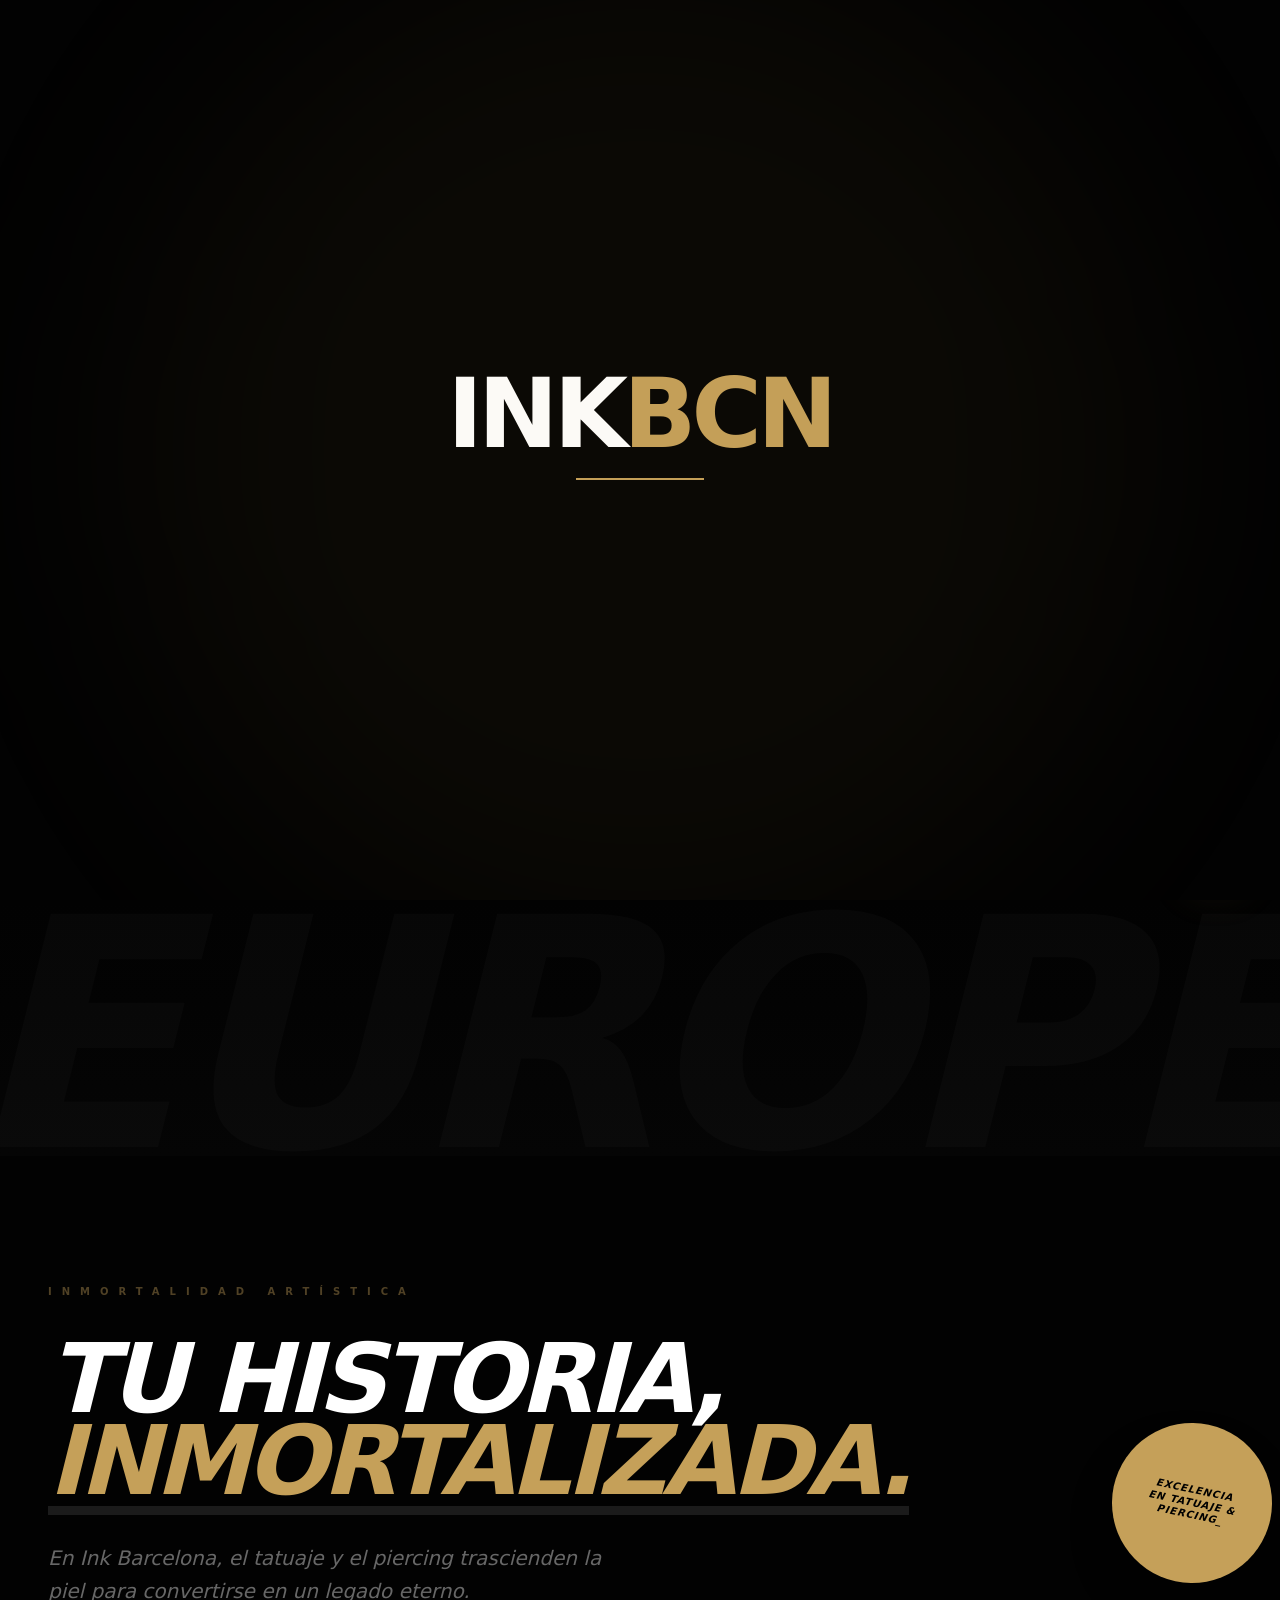
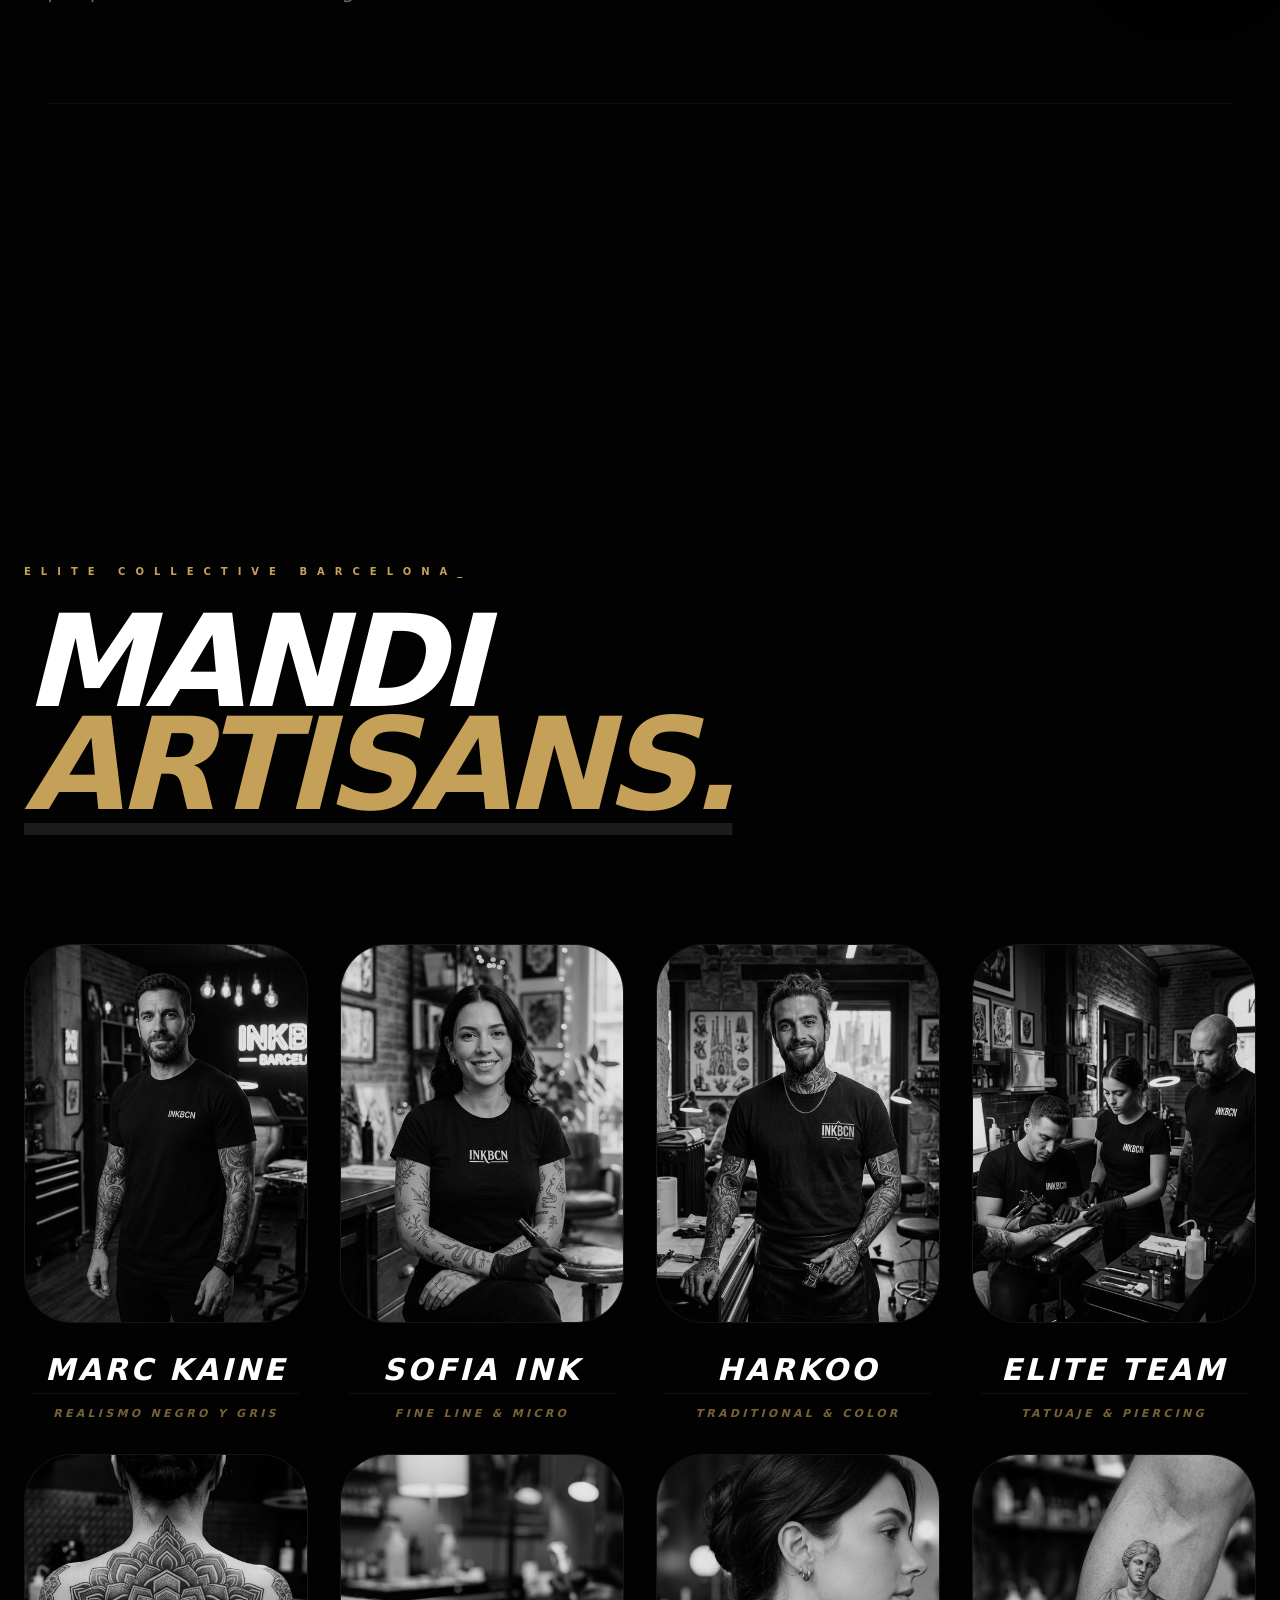
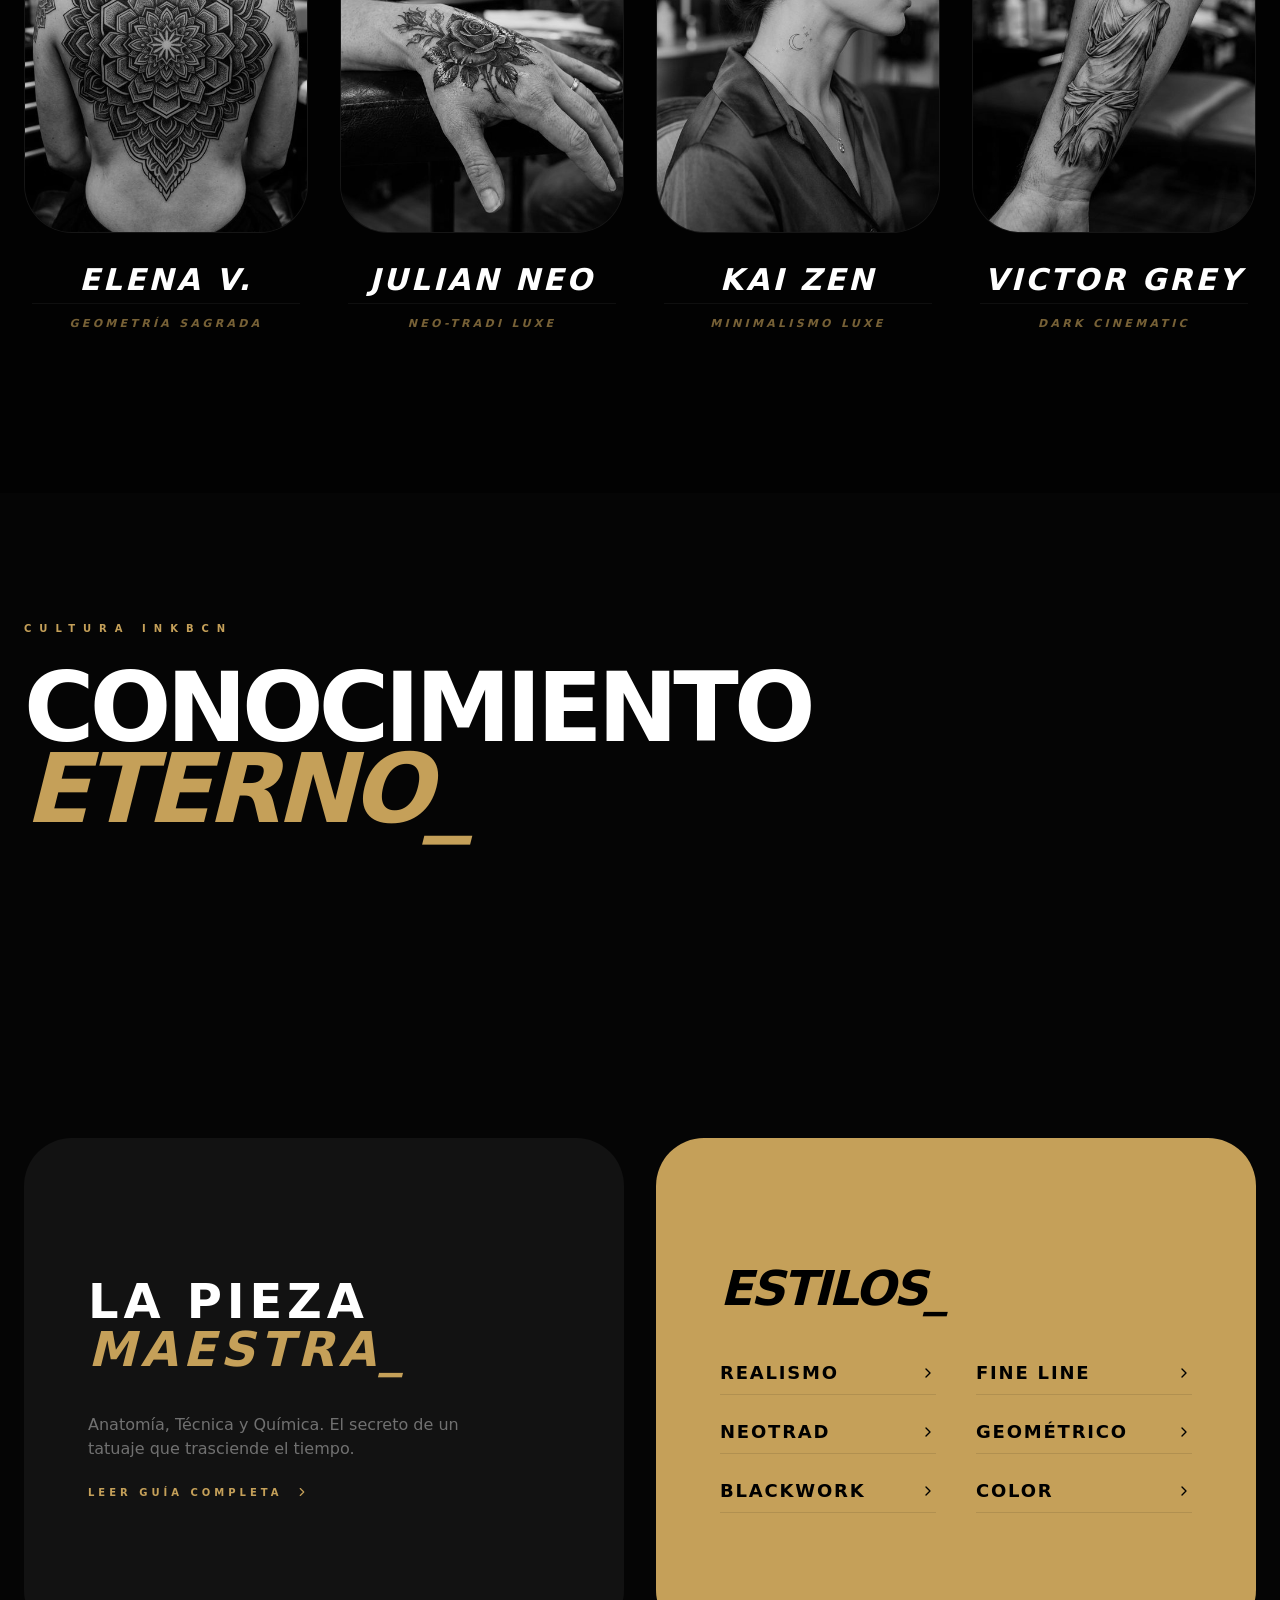
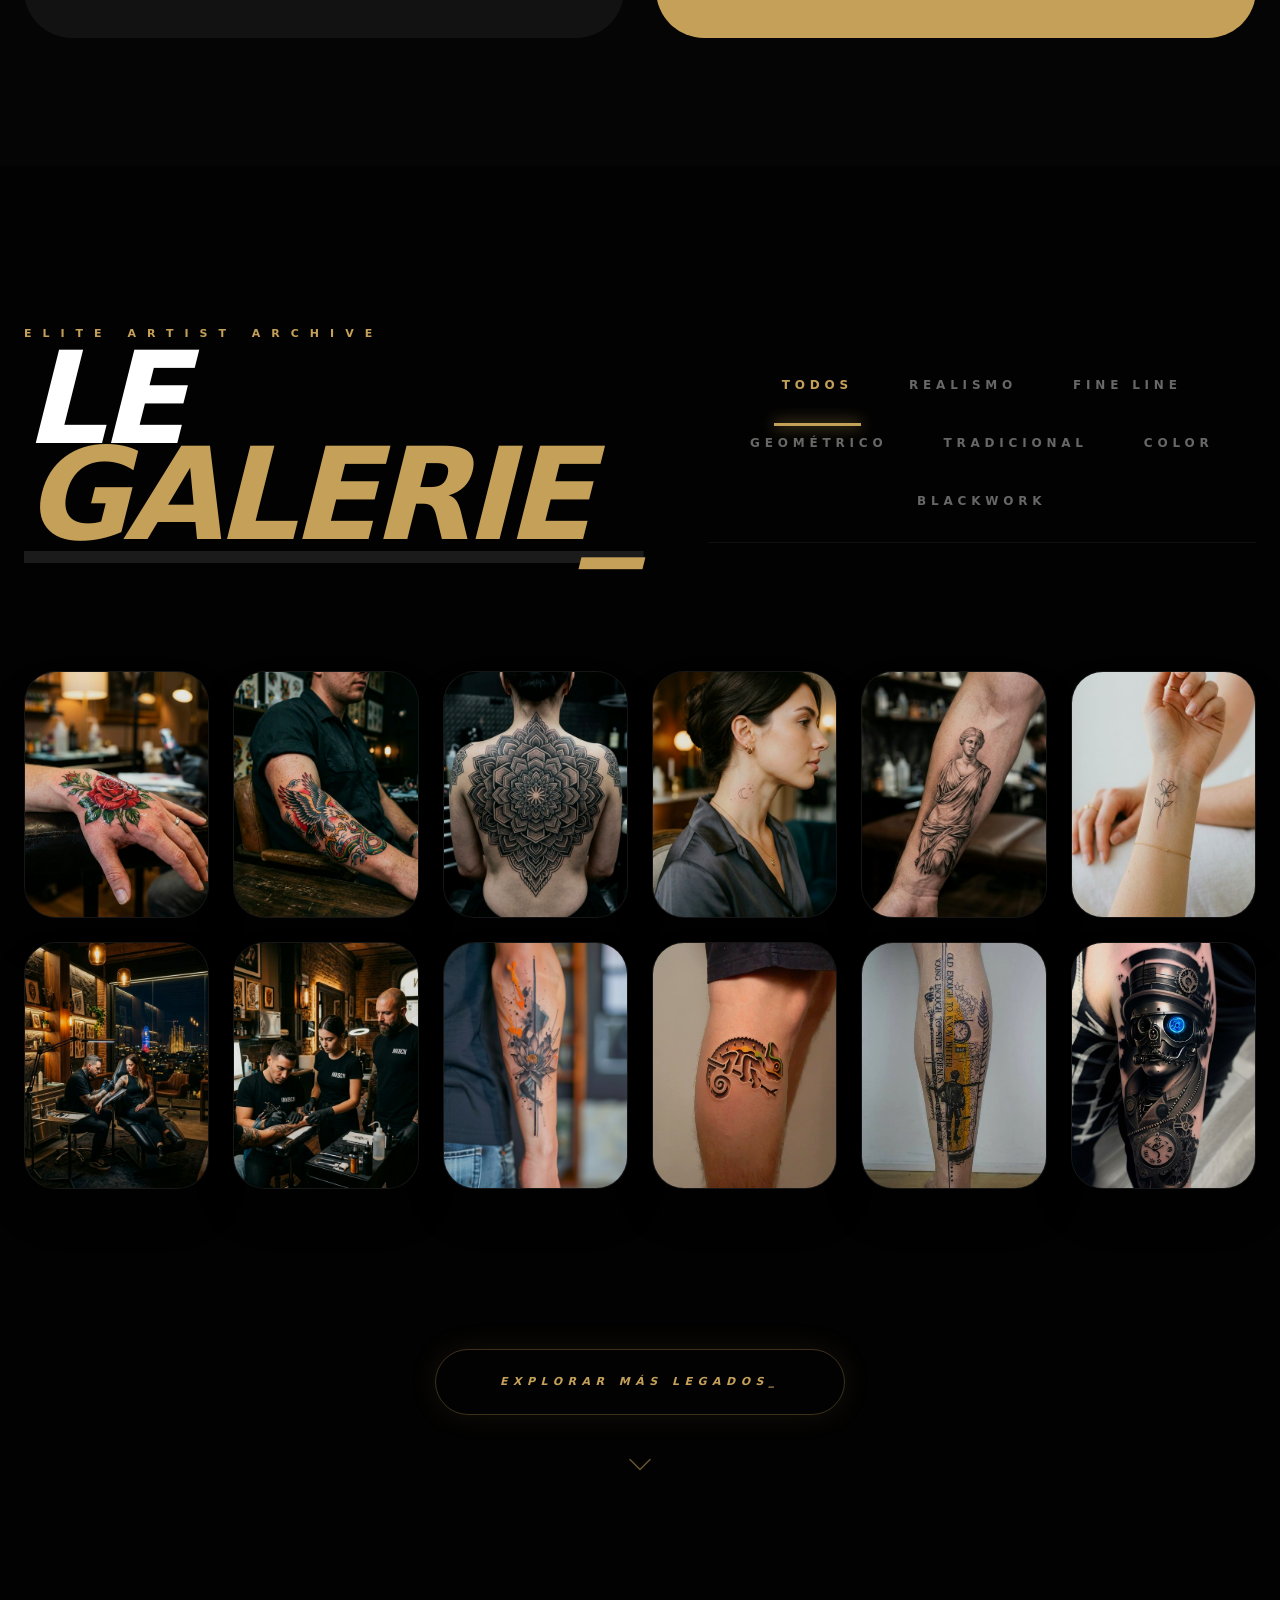
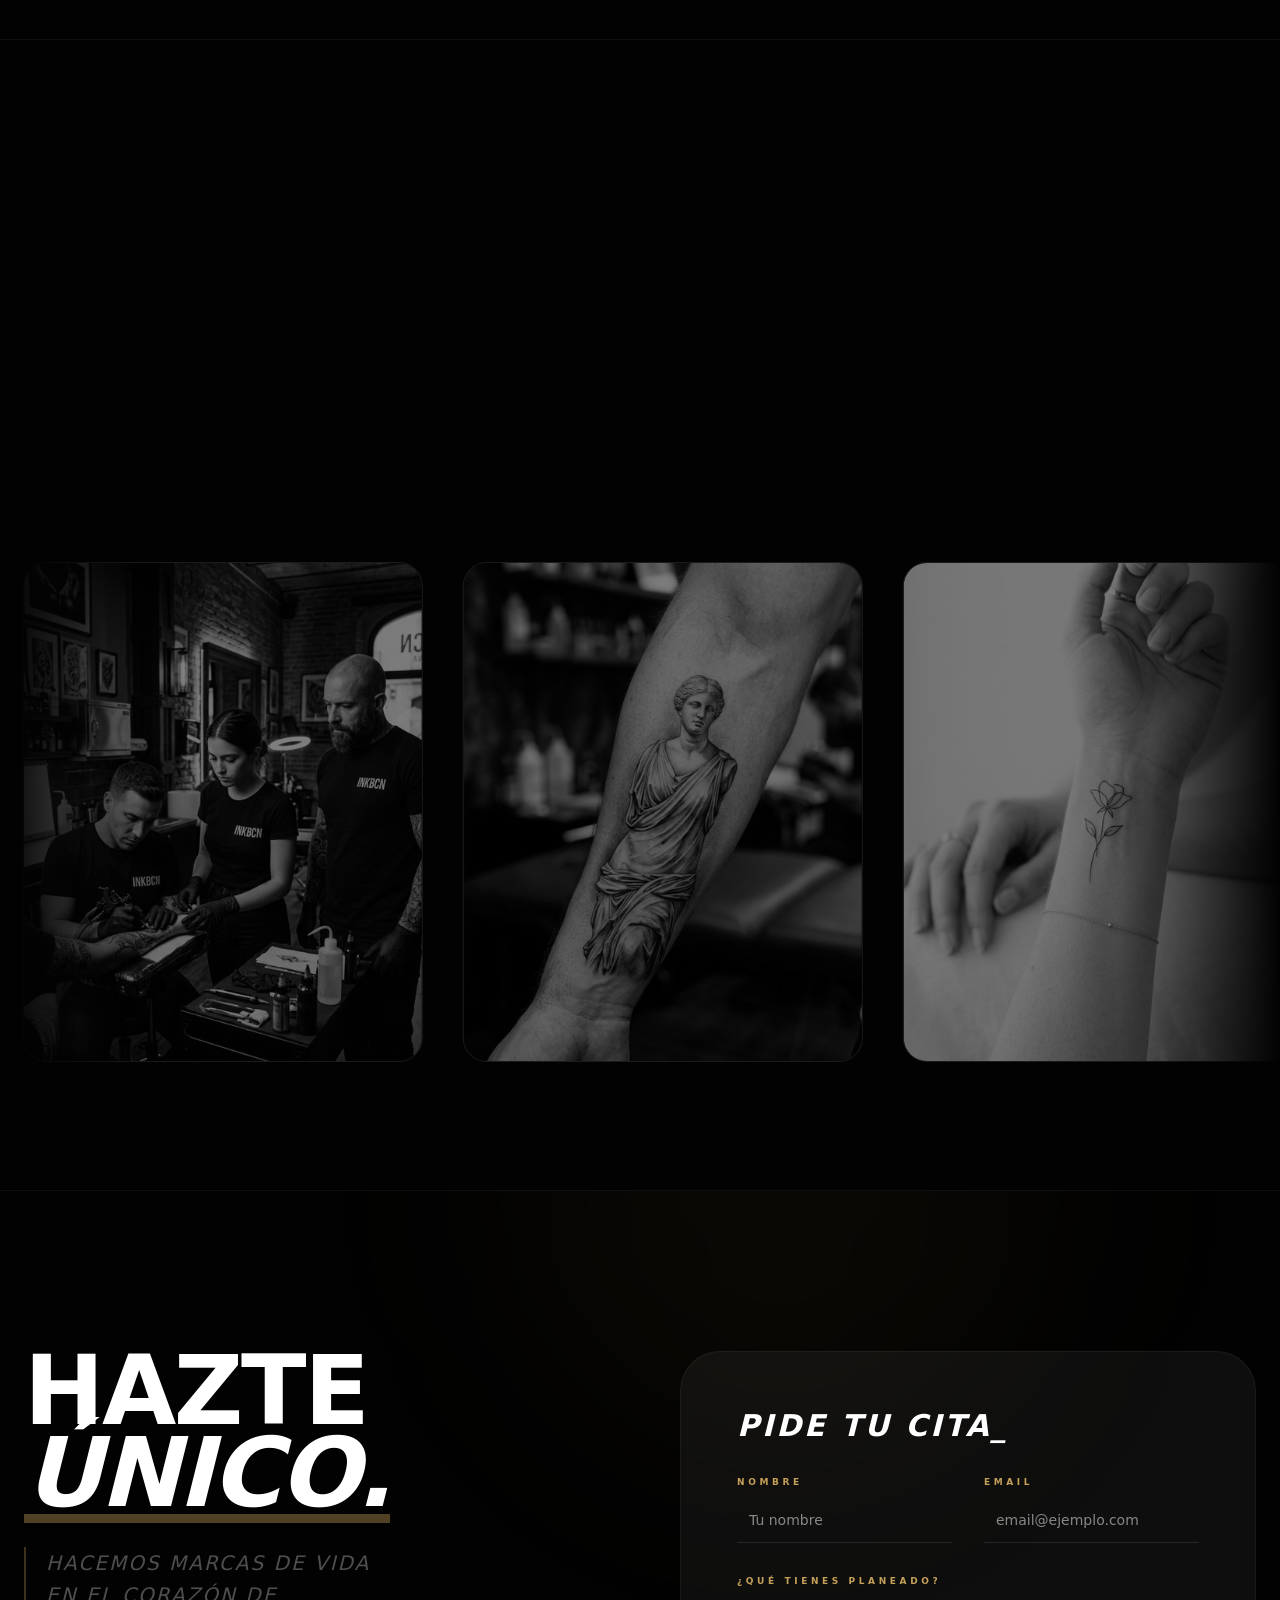
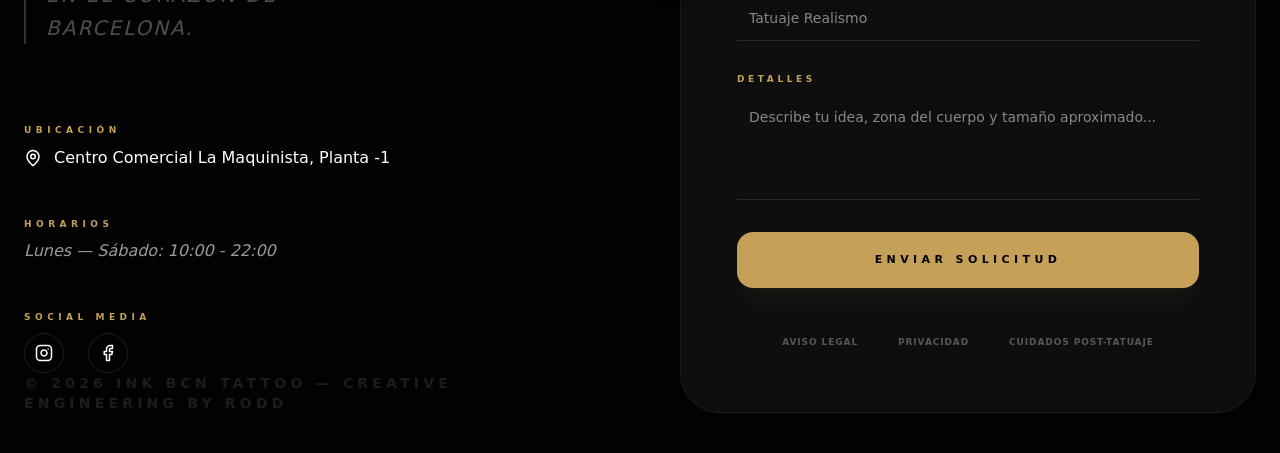
<file: index.html>
<!DOCTYPE html><html lang="es"><head><meta charSet="utf-8"/><meta name="viewport" content="width=device-width, initial-scale=1"/><link rel="preload" href="/next_assets/static/media/1b99372b3eaef0c8-s.p.0gx2haw2tmll8.woff2" as="font" crossorigin="" type="font/woff2"/><link rel="preload" href="/next_assets/static/media/797e433ab948586e-s.p.0.q-h669a_dqa.woff2" as="font" crossorigin="" type="font/woff2"/><link rel="preload" href="/next_assets/static/media/caa3a2e1cccd8315-s.p.16t1db8_9y2o~.woff2" as="font" crossorigin="" type="font/woff2"/><link rel="preload" as="image" href="/images/artist_marc_shirt.png"/><link rel="preload" as="image" href="/images/artist_sofia_shirt.png"/><link rel="preload" as="image" href="/images/artist_harkoo_shirt.png"/><link rel="preload" as="image" href="/images/artist_team_shirt.png"/><link rel="preload" as="image" href="/images/p_geometric.png"/><link rel="preload" as="image" href="/images/p_color.png"/><link rel="preload" as="image" href="/images/p_minimalist.png"/><link rel="preload" as="image" href="/images/p_realism.png"/><link rel="preload" as="image" href="/images/p_traditional.png"/><link rel="preload" as="image" href="/images/p_fineline.png"/><link rel="stylesheet" href="/next_assets/static/chunks/0zm23_b1m3lgv.css" data-precedence="next"/><link rel="preload" as="script" fetchPriority="low" href="/next_assets/static/chunks/0ht900cau6_ur.js"/><script src="/next_assets/static/chunks/06~f4cvc3b8e~.js" async=""></script><script src="/next_assets/static/chunks/16g.ca89g7fib.js" async=""></script><script src="/next_assets/static/chunks/turbopack-08kj8-1w4gq27.js" async=""></script><script src="/next_assets/static/chunks/088uwv37dbwp..js" async=""></script><script src="/next_assets/static/chunks/088kd2xuj_ggi.js" async=""></script><script src="/next_assets/static/chunks/0dbhjjzl8qfwv.js" async=""></script><script src="/next_assets/static/chunks/034o_3xp5mf0l.js" async=""></script><link rel="preload" as="image" href="/images/hero.png"/><link rel="preload" as="image" href="/images/studio.png"/><link rel="preload" as="image" href="/images/02f9d627-1015-485d-a1a2-b152ac5b10a3"/><link rel="preload" as="image" href="/images/05d286be-aff2-4371-b3c6-7e3201205715"/><link rel="preload" as="image" href="/images/0903662d-95c6-43af-a0f0-49619901b353"/><link rel="preload" as="image" href="/images/0d1e845b-cb06-4ae0-a597-8182de403602"/><link rel="preload" as="image" href="/images/artist_marc.png"/><link rel="preload" as="image" href="/images/artist_sofia.png"/><meta name="next-size-adjust" content=""/><title>Ink Barcelona Tattoo | No solo somos un estudio, hacemos marcas de vida</title><meta name="description" content="Estudio de tatuajes de alto nivel en La Maquinista, Barcelona. Higiene impecable, premios internacionales y un enfoque didáctico en el arte del tatuaje."/><script src="/next_assets/static/chunks/03~yq9q893hmn.js" noModule=""></script></head><body class="geist_a71539c9-module__T19VSG__variable geist_mono_8d43a2aa-module__8Li5zG__variable outfit_d69a9e64-module__8FocSG__variable antialiased"><div hidden=""><!--$--><!--/$--></div><main class="min-h-screen bg-[#020202] text-white selection:bg-gold selection:text-black scroll-smooth"><div class="fixed inset-0 z-[10000] bg-[#020202] flex flex-col items-center justify-center p-8 overflow-hidden" style="opacity:1"><div class="absolute top-0 left-0 w-full h-full opacity-20 bg-[url(&#x27;https://grainy-gradients.vercel.app/noise.svg&#x27;)] pointer-events-none"></div><div class="absolute top-1/2 left-1/2 -translate-x-1/2 -translate-y-1/2 w-[80vw] h-[80vw] bg-gold/5 rounded-full blur-[120px] pointer-events-none"></div><div class="flex flex-col items-center gap-10"><div class="flex flex-col items-center" style="opacity:0;transform:scale(0.9)"><span class="font-display font-black text-6xl md:text-8xl tracking-tighter uppercase leading-none text-white">INK<span class="text-gold">BCN</span></span><div class="h-[2px] w-20 md:w-32 bg-gold mt-4"></div></div><div class="flex flex-col items-center gap-4"><p class="text-[9px] md:text-[10px] font-bold text-white/30 tracking-[0.8em] uppercase text-center" style="opacity:0">Tu Legado en Piel</p></div></div></div><nav class="fixed top-0 left-0 right-0 z-[5000] px-6 md:px-12 h-20 flex flex-col justify-center transition-all duration-500 bg-transparent" style="opacity:0;transform:translateY(-100px)"><div class="flex items-center justify-between w-full max-w-7xl mx-auto"><a href="#" class="flex items-center gap-2"><span class="font-display font-black text-2xl tracking-tighter uppercase text-white">INK<span class="text-gold">BCN</span>_</span></a><div class="hidden lg:flex items-center gap-10"><a href="#estudio" class="text-[10px] font-black tracking-[0.4em] text-white/40 hover:text-gold transition-all">ESTUDIO</a><a href="#equipo" class="text-[10px] font-black tracking-[0.4em] text-white/40 hover:text-gold transition-all">EQUIPO</a><a href="#trabajo" class="text-[10px] font-black tracking-[0.4em] text-white/40 hover:text-gold transition-all">TRABAJO</a><a href="#educacion" class="text-[10px] font-black tracking-[0.4em] text-white/40 hover:text-gold transition-all">EDUCACIÓN</a><a href="#contacto" class="text-[10px] font-black tracking-[0.4em] text-white/40 hover:text-gold transition-all">CONTACTO</a></div><div class="flex items-center gap-6"><div class="hidden lg:flex border-r border-white/10 pr-6 gap-3"><button class="text-[9px] font-black uppercase tracking-widest px-2 py-1 rounded-md transition-all bg-gold text-black shadow-lg shadow-gold/20">es</button><button class="text-[9px] font-black uppercase tracking-widest px-2 py-1 rounded-md transition-all text-white/30 hover:text-white">en</button><button class="text-[9px] font-black uppercase tracking-widest px-2 py-1 rounded-md transition-all text-white/30 hover:text-white">ca</button><button class="text-[9px] font-black uppercase tracking-widest px-2 py-1 rounded-md transition-all text-white/30 hover:text-white">fr</button><button class="text-[9px] font-black uppercase tracking-widest px-2 py-1 rounded-md transition-all text-white/30 hover:text-white">de</button></div><button class="hidden md:flex bg-gold px-8 py-2.5 rounded-full text-[10px] font-black uppercase tracking-widest text-black hover:bg-white transition-all shadow-xl shadow-gold/20">Reserva tu Cita</button><button class="w-12 h-12 bg-white/5 border border-white/10 rounded-full flex items-center justify-center hover:bg-gold hover:text-black transition-all"><svg xmlns="http://www.w3.org/2000/svg" width="20" height="20" viewBox="0 0 24 24" fill="none" stroke="currentColor" stroke-width="2" stroke-linecap="round" stroke-linejoin="round" class="lucide lucide-menu" aria-hidden="true"><path d="M4 5h16"></path><path d="M4 12h16"></path><path d="M4 19h16"></path></svg></button></div></div></nav><div class="relative z-[10]"><section id="inicio" class="h-[90dvh] md:h-screen w-full relative flex items-center justify-center overflow-hidden"><div class="absolute inset-0 z-[1] w-full h-full bg-black" style="transform:none"><div class="absolute inset-0 w-full h-full" style="opacity:1"><video autoPlay="" muted="" loop="" playsInline="" webkit-playsinline="true" x5-video-player-type="h5" class="w-full h-full object-cover brightness-[0.3] scale-[1.01] saturate-110" poster="/images/hero.png" tabindex="-1"><source src="/videos/Video_de_Ink_BCN_Creado.mp4" type="video/mp4"/></video></div><div class="absolute inset-0 w-full h-full" style="opacity:0"><video autoPlay="" muted="" loop="" playsInline="" webkit-playsinline="true" x5-video-player-type="h5" class="w-full h-full object-cover brightness-[0.3] scale-[1.01] saturate-110" poster="/images/hero.png" tabindex="-1"><source src="/videos/Video_Influencer_Sin_Habla_Generado.mp4" type="video/mp4"/></video></div><div class="absolute inset-0 bg-gradient-to-t from-[#020202] via-transparent to-black/60"></div></div><div class="relative z-10 flex flex-col items-center text-center px-6 max-w-7xl mx-auto" style="opacity:0;transform:scale(0.98)"><div class="flex flex-col items-center gap-6"><div class="flex items-center gap-4 bg-black/60 px-6 py-2 rounded-full border border-gold/20 backdrop-blur-md" style="opacity:0;transform:translateY(-10px)"><svg xmlns="http://www.w3.org/2000/svg" width="14" height="14" viewBox="0 0 24 24" fill="none" stroke="currentColor" stroke-width="2" stroke-linecap="round" stroke-linejoin="round" class="lucide lucide-zap text-gold animate-pulse" aria-hidden="true"><path d="M4 14a1 1 0 0 1-.78-1.63l9.9-10.2a.5.5 0 0 1 .86.46l-1.92 6.02A1 1 0 0 0 13 10h7a1 1 0 0 1 .78 1.63l-9.9 10.2a.5.5 0 0 1-.86-.46l1.92-6.02A1 1 0 0 0 11 14z"></path></svg><span class="text-[10px] md:text-[14px] font-black text-gold cursor-default tracking-[1em] uppercase">Tatuaje &amp; Piercing_ Élite</span></div><h1 class="font-display font-black text-[clamp(2.5rem,15vw,12rem)] leading-[0.75] tracking-tighter uppercase text-white mb-4 selection:bg-gold selection:text-black italic">INK<span class="text-white normal-case">BCN</span>_</h1><div class="flex items-center gap-6 w-full justify-center"><div class="hidden md:block h-[1px] w-24 bg-white/20"></div><p class="font-display font-black text-md md:text-3xl uppercase tracking-widest text-white italic text-center">TU LEGADO EN PIEL_</p><div class="hidden md:block h-[1px] w-24 bg-white/20"></div></div></div><div class="mt-12 md:mt-24 space-y-10"><button class="group px-14 py-6 bg-gold text-black rounded-full font-black uppercase text-[11px] tracking-[0.6em] shadow-[0_0_30px_rgba(197,160,89,0.3)] hover:bg-white transition-all flex items-center gap-4 italic" style="opacity:0;transform:translateY(20px)">Reserva tu Cita<svg xmlns="http://www.w3.org/2000/svg" width="14" height="14" viewBox="0 0 24 24" fill="none" stroke="currentColor" stroke-width="2" stroke-linecap="round" stroke-linejoin="round" class="lucide lucide-arrow-down group-hover:translate-y-1 transition-transform" aria-hidden="true"><path d="M12 5v14"></path><path d="m19 12-7 7-7-7"></path></svg></button><p class="text-[8px] md:text-[10px] font-bold text-white/30 tracking-[0.8em] uppercase max-w-sm mx-auto">El Colectivo de Élite<!-- --> | Barcelona | La Maquinista</p></div></div></section><div class="h-64 bg-gradient-to-b from-[#020202] to-[#050505] flex items-center justify-center relative overflow-hidden"><div class="font-display font-black text-white/10 text-[20rem] leading-none select-none italic absolute -bottom-10 opacity-20 tracking-tighter">EUROPE</div><div class="px-10 py-5 bg-gold/5 border border-gold/20 rounded-full text-gold font-black uppercase text-[10px] md:text-[11px] tracking-[0.5em] backdrop-blur-sm text-center leading-relaxed" style="opacity:0">TATUANDO EN TODA EUROPA | <span class="text-white">COLECTIVO INTERNACIONAL DE MAESTROS</span></div></div><section id="estudio" class="py-20 md:py-32 px-6 md:px-12 bg-[#020202] overflow-hidden relative"><div class="max-w-7xl mx-auto relative z-10"><div class="flex flex-col lg:flex-row gap-16 lg:gap-32 items-center mb-24 text-center lg:text-left"><div class="flex-1 space-y-10"><span class="text-gold font-bold text-[10px] tracking-[1em] uppercase block">Inmortalidad Artística</span><h2 class="font-display font-black text-5xl md:text-7xl lg:text-8xl tracking-tighter leading-[0.85] text-white uppercase italic">Tu Historia,<!-- --> <br/><span class="text-gold underline decoration-white/10 underline-offset-[12px]">Inmortalizada.</span></h2><p class="text-white/40 text-lg md:text-xl font-light leading-relaxed italic max-w-xl mx-auto lg:mx-0">En Ink Barcelona, el tatuaje y el piercing trascienden la piel para convertirse en un legado eterno.</p></div><div class="flex-1 w-full max-w-2xl relative group"><div class="aspect-square relative rounded-[3rem] overflow-hidden border border-white/10 shadow-3xl bg-black" style="opacity:0;transform:scale(0.95)"><video autoPlay="" muted="" loop="" playsInline="" webkit-playsinline="true" class="w-full h-full object-cover grayscale brightness-50 group-hover:grayscale-0 group-hover:brightness-90 transition-all duration-1000 scale-105 group-hover:scale-110"><source src="/videos/Video_Influencer_Sin_Habla_Generado.mp4" type="video/mp4"/></video><div class="absolute inset-x-0 bottom-0 h-1/2 bg-gradient-to-t from-black to-transparent"></div></div><div class="absolute -bottom-10 -right-10 w-40 h-40 bg-gold rounded-full flex items-center justify-center p-8 text-black text-center rotate-12 shadow-2xl z-20 hidden md:flex hover:rotate-0 transition-transform cursor-pointer"><p class="text-[10px] font-black uppercase tracking-widest leading-tight italic">Excelencia en Tatuaje &amp; Piercing_</p></div></div></div><div class="grid grid-cols-2 lg:grid-cols-4 gap-8 py-10 border-t border-white/5"><div class="space-y-4 text-center lg:text-left group" style="opacity:0;transform:translateY(20px)"><span class="text-gold font-bold text-[9px] tracking-[0.4em] uppercase opacity-40 group-hover:opacity-100 transition-opacity">Ubicación<!-- -->_</span><div class="space-y-1"><p class="font-display font-black text-xl md:text-2xl text-white uppercase tracking-widest leading-none italic">Maquinista, BCN</p><p class="text-white/20 text-[10px] font-light leading-relaxed hidden md:block">El centro comercial más dinámico de la ciudad.</p></div></div><div class="space-y-4 text-center lg:text-left group" style="opacity:0;transform:translateY(20px)"><span class="text-gold font-bold text-[9px] tracking-[0.4em] uppercase opacity-40 group-hover:opacity-100 transition-opacity">Experiencia<!-- -->_</span><div class="space-y-1"><p class="font-display font-black text-xl md:text-2xl text-white uppercase tracking-widest leading-none italic">Elite Collective</p><p class="text-white/20 text-[10px] font-light leading-relaxed hidden md:block">Maestros con trayectoria internacional.</p></div></div><div class="space-y-4 text-center lg:text-left group" style="opacity:0;transform:translateY(20px)"><span class="text-gold font-bold text-[9px] tracking-[0.4em] uppercase opacity-40 group-hover:opacity-100 transition-opacity">Higiene<!-- -->_</span><div class="space-y-1"><p class="font-display font-black text-xl md:text-2xl text-white uppercase tracking-widest leading-none italic">Grado Médico</p><p class="text-white/20 text-[10px] font-light leading-relaxed hidden md:block">Seguridad y esterilización de nivel clínico.</p></div></div><div class="space-y-4 text-center lg:text-left group" style="opacity:0;transform:translateY(20px)"><span class="text-gold font-bold text-[9px] tracking-[0.4em] uppercase opacity-40 group-hover:opacity-100 transition-opacity">Arte<!-- -->_</span><div class="space-y-1"><p class="font-display font-black text-xl md:text-2xl text-white uppercase tracking-widest leading-none italic">100% Original</p><p class="text-white/20 text-[10px] font-light leading-relaxed hidden md:block">Piezas de autor únicas para cada historia.</p></div></div></div></div></section><section id="equipo" class="py-20 md:py-40 bg-[#020202] text-white overflow-hidden relative"><div class="max-w-[1700px] mx-auto px-6 relative z-10"><div class="mb-24 md:mb-32 text-center md:text-left space-y-8"><span class="text-gold font-bold text-[10px] tracking-[1em] uppercase block font-display">Elite Collective Barcelona_</span><h2 class="font-display font-black text-6xl md:text-[clamp(3.5rem,10vw,12rem)] tracking-tighter uppercase leading-[0.80] text-white selection:bg-gold selection:text-black italic">MANDI <br/> <span class="text-gold italic underline decoration-white/10 underline-offset-[14px]">ARTISANS.</span></h2></div><div class="grid grid-cols-2 lg:grid-cols-4 gap-4 md:gap-8"><div class="group relative flex flex-col items-center text-center space-y-8 cursor-pointer" style="opacity:0;transform:scale(0.95)"><div class="relative aspect-[3/4] w-full overflow-hidden rounded-[1.5rem] md:rounded-[3rem] border border-white/5 bg-[#0a0a0a] shadow-3xl transition-all duration-700 hover:border-gold/30"><img src="/images/artist_marc_shirt.png" alt="MARC KAINE" class="w-full h-full object-cover transition-all duration-[2.5s] ease-out group-hover:scale-110 saturate-125 brightness-90 group-hover:brightness-110 grayscale group-hover:grayscale-0"/><div class="absolute inset-0 bg-black/40 opacity-0 group-hover:opacity-100 transition-opacity flex items-center justify-center backdrop-blur-[2px]"><div class="w-14 h-14 bg-gold text-black rounded-full flex items-center justify-center scale-75 group-hover:scale-100 transition-transform"><svg xmlns="http://www.w3.org/2000/svg" width="24" height="24" viewBox="0 0 24 24" fill="black" stroke="currentColor" stroke-width="2" stroke-linecap="round" stroke-linejoin="round" class="lucide lucide-heart" aria-hidden="true"><path d="M2 9.5a5.5 5.5 0 0 1 9.591-3.676.56.56 0 0 0 .818 0A5.49 5.49 0 0 1 22 9.5c0 2.29-1.5 4-3 5.5l-5.492 5.313a2 2 0 0 1-3 .019L5 15c-1.5-1.5-3-3.2-3-5.5"></path></svg></div></div></div><div class="space-y-3 px-2 w-full"><h4 class="font-display font-black text-xl md:text-3xl uppercase tracking-widest text-white leading-none italic pb-2 pb-1 border-b border-white/5 group-hover:border-gold/30 transition-colors truncate">MARC KAINE</h4><p class="text-gold font-bold text-[9px] md:text-[11px] tracking-[0.3em] uppercase opacity-60 italic">Realismo Negro y Gris</p></div></div><div class="group relative flex flex-col items-center text-center space-y-8 cursor-pointer" style="opacity:0;transform:scale(0.95)"><div class="relative aspect-[3/4] w-full overflow-hidden rounded-[1.5rem] md:rounded-[3rem] border border-white/5 bg-[#0a0a0a] shadow-3xl transition-all duration-700 hover:border-gold/30"><img src="/images/artist_sofia_shirt.png" alt="SOFIA INK" class="w-full h-full object-cover transition-all duration-[2.5s] ease-out group-hover:scale-110 saturate-125 brightness-90 group-hover:brightness-110 grayscale group-hover:grayscale-0"/><div class="absolute inset-0 bg-black/40 opacity-0 group-hover:opacity-100 transition-opacity flex items-center justify-center backdrop-blur-[2px]"><div class="w-14 h-14 bg-gold text-black rounded-full flex items-center justify-center scale-75 group-hover:scale-100 transition-transform"><svg xmlns="http://www.w3.org/2000/svg" width="24" height="24" viewBox="0 0 24 24" fill="black" stroke="currentColor" stroke-width="2" stroke-linecap="round" stroke-linejoin="round" class="lucide lucide-heart" aria-hidden="true"><path d="M2 9.5a5.5 5.5 0 0 1 9.591-3.676.56.56 0 0 0 .818 0A5.49 5.49 0 0 1 22 9.5c0 2.29-1.5 4-3 5.5l-5.492 5.313a2 2 0 0 1-3 .019L5 15c-1.5-1.5-3-3.2-3-5.5"></path></svg></div></div></div><div class="space-y-3 px-2 w-full"><h4 class="font-display font-black text-xl md:text-3xl uppercase tracking-widest text-white leading-none italic pb-2 pb-1 border-b border-white/5 group-hover:border-gold/30 transition-colors truncate">SOFIA INK</h4><p class="text-gold font-bold text-[9px] md:text-[11px] tracking-[0.3em] uppercase opacity-60 italic">Fine Line &amp; Micro</p></div></div><div class="group relative flex flex-col items-center text-center space-y-8 cursor-pointer" style="opacity:0;transform:scale(0.95)"><div class="relative aspect-[3/4] w-full overflow-hidden rounded-[1.5rem] md:rounded-[3rem] border border-white/5 bg-[#0a0a0a] shadow-3xl transition-all duration-700 hover:border-gold/30"><img src="/images/artist_harkoo_shirt.png" alt="HARKOO" class="w-full h-full object-cover transition-all duration-[2.5s] ease-out group-hover:scale-110 saturate-125 brightness-90 group-hover:brightness-110 grayscale group-hover:grayscale-0"/><div class="absolute inset-0 bg-black/40 opacity-0 group-hover:opacity-100 transition-opacity flex items-center justify-center backdrop-blur-[2px]"><div class="w-14 h-14 bg-gold text-black rounded-full flex items-center justify-center scale-75 group-hover:scale-100 transition-transform"><svg xmlns="http://www.w3.org/2000/svg" width="24" height="24" viewBox="0 0 24 24" fill="black" stroke="currentColor" stroke-width="2" stroke-linecap="round" stroke-linejoin="round" class="lucide lucide-heart" aria-hidden="true"><path d="M2 9.5a5.5 5.5 0 0 1 9.591-3.676.56.56 0 0 0 .818 0A5.49 5.49 0 0 1 22 9.5c0 2.29-1.5 4-3 5.5l-5.492 5.313a2 2 0 0 1-3 .019L5 15c-1.5-1.5-3-3.2-3-5.5"></path></svg></div></div></div><div class="space-y-3 px-2 w-full"><h4 class="font-display font-black text-xl md:text-3xl uppercase tracking-widest text-white leading-none italic pb-2 pb-1 border-b border-white/5 group-hover:border-gold/30 transition-colors truncate">HARKOO</h4><p class="text-gold font-bold text-[9px] md:text-[11px] tracking-[0.3em] uppercase opacity-60 italic">Traditional &amp; Color</p></div></div><div class="group relative flex flex-col items-center text-center space-y-8 cursor-pointer" style="opacity:0;transform:scale(0.95)"><div class="relative aspect-[3/4] w-full overflow-hidden rounded-[1.5rem] md:rounded-[3rem] border border-white/5 bg-[#0a0a0a] shadow-3xl transition-all duration-700 hover:border-gold/30"><img src="/images/artist_team_shirt.png" alt="ELITE TEAM" class="w-full h-full object-cover transition-all duration-[2.5s] ease-out group-hover:scale-110 saturate-125 brightness-90 group-hover:brightness-110 grayscale group-hover:grayscale-0"/><div class="absolute inset-0 bg-black/40 opacity-0 group-hover:opacity-100 transition-opacity flex items-center justify-center backdrop-blur-[2px]"><div class="w-14 h-14 bg-gold text-black rounded-full flex items-center justify-center scale-75 group-hover:scale-100 transition-transform"><svg xmlns="http://www.w3.org/2000/svg" width="24" height="24" viewBox="0 0 24 24" fill="black" stroke="currentColor" stroke-width="2" stroke-linecap="round" stroke-linejoin="round" class="lucide lucide-heart" aria-hidden="true"><path d="M2 9.5a5.5 5.5 0 0 1 9.591-3.676.56.56 0 0 0 .818 0A5.49 5.49 0 0 1 22 9.5c0 2.29-1.5 4-3 5.5l-5.492 5.313a2 2 0 0 1-3 .019L5 15c-1.5-1.5-3-3.2-3-5.5"></path></svg></div></div></div><div class="space-y-3 px-2 w-full"><h4 class="font-display font-black text-xl md:text-3xl uppercase tracking-widest text-white leading-none italic pb-2 pb-1 border-b border-white/5 group-hover:border-gold/30 transition-colors truncate">ELITE TEAM</h4><p class="text-gold font-bold text-[9px] md:text-[11px] tracking-[0.3em] uppercase opacity-60 italic">Tatuaje &amp; Piercing</p></div></div><div class="group relative flex flex-col items-center text-center space-y-8 cursor-pointer" style="opacity:0;transform:scale(0.95)"><div class="relative aspect-[3/4] w-full overflow-hidden rounded-[1.5rem] md:rounded-[3rem] border border-white/5 bg-[#0a0a0a] shadow-3xl transition-all duration-700 hover:border-gold/30"><img src="/images/p_geometric.png" alt="ELENA V." class="w-full h-full object-cover transition-all duration-[2.5s] ease-out group-hover:scale-110 saturate-125 brightness-90 group-hover:brightness-110 grayscale group-hover:grayscale-0"/><div class="absolute inset-0 bg-black/40 opacity-0 group-hover:opacity-100 transition-opacity flex items-center justify-center backdrop-blur-[2px]"><div class="w-14 h-14 bg-gold text-black rounded-full flex items-center justify-center scale-75 group-hover:scale-100 transition-transform"><svg xmlns="http://www.w3.org/2000/svg" width="24" height="24" viewBox="0 0 24 24" fill="black" stroke="currentColor" stroke-width="2" stroke-linecap="round" stroke-linejoin="round" class="lucide lucide-heart" aria-hidden="true"><path d="M2 9.5a5.5 5.5 0 0 1 9.591-3.676.56.56 0 0 0 .818 0A5.49 5.49 0 0 1 22 9.5c0 2.29-1.5 4-3 5.5l-5.492 5.313a2 2 0 0 1-3 .019L5 15c-1.5-1.5-3-3.2-3-5.5"></path></svg></div></div></div><div class="space-y-3 px-2 w-full"><h4 class="font-display font-black text-xl md:text-3xl uppercase tracking-widest text-white leading-none italic pb-2 pb-1 border-b border-white/5 group-hover:border-gold/30 transition-colors truncate">ELENA V.</h4><p class="text-gold font-bold text-[9px] md:text-[11px] tracking-[0.3em] uppercase opacity-60 italic">Geometría Sagrada</p></div></div><div class="group relative flex flex-col items-center text-center space-y-8 cursor-pointer" style="opacity:0;transform:scale(0.95)"><div class="relative aspect-[3/4] w-full overflow-hidden rounded-[1.5rem] md:rounded-[3rem] border border-white/5 bg-[#0a0a0a] shadow-3xl transition-all duration-700 hover:border-gold/30"><img src="/images/p_color.png" alt="JULIAN NEO" class="w-full h-full object-cover transition-all duration-[2.5s] ease-out group-hover:scale-110 saturate-125 brightness-90 group-hover:brightness-110 grayscale group-hover:grayscale-0"/><div class="absolute inset-0 bg-black/40 opacity-0 group-hover:opacity-100 transition-opacity flex items-center justify-center backdrop-blur-[2px]"><div class="w-14 h-14 bg-gold text-black rounded-full flex items-center justify-center scale-75 group-hover:scale-100 transition-transform"><svg xmlns="http://www.w3.org/2000/svg" width="24" height="24" viewBox="0 0 24 24" fill="black" stroke="currentColor" stroke-width="2" stroke-linecap="round" stroke-linejoin="round" class="lucide lucide-heart" aria-hidden="true"><path d="M2 9.5a5.5 5.5 0 0 1 9.591-3.676.56.56 0 0 0 .818 0A5.49 5.49 0 0 1 22 9.5c0 2.29-1.5 4-3 5.5l-5.492 5.313a2 2 0 0 1-3 .019L5 15c-1.5-1.5-3-3.2-3-5.5"></path></svg></div></div></div><div class="space-y-3 px-2 w-full"><h4 class="font-display font-black text-xl md:text-3xl uppercase tracking-widest text-white leading-none italic pb-2 pb-1 border-b border-white/5 group-hover:border-gold/30 transition-colors truncate">JULIAN NEO</h4><p class="text-gold font-bold text-[9px] md:text-[11px] tracking-[0.3em] uppercase opacity-60 italic">Neo-Tradi Luxe</p></div></div><div class="group relative flex flex-col items-center text-center space-y-8 cursor-pointer" style="opacity:0;transform:scale(0.95)"><div class="relative aspect-[3/4] w-full overflow-hidden rounded-[1.5rem] md:rounded-[3rem] border border-white/5 bg-[#0a0a0a] shadow-3xl transition-all duration-700 hover:border-gold/30"><img src="/images/p_minimalist.png" alt="KAI ZEN" class="w-full h-full object-cover transition-all duration-[2.5s] ease-out group-hover:scale-110 saturate-125 brightness-90 group-hover:brightness-110 grayscale group-hover:grayscale-0"/><div class="absolute inset-0 bg-black/40 opacity-0 group-hover:opacity-100 transition-opacity flex items-center justify-center backdrop-blur-[2px]"><div class="w-14 h-14 bg-gold text-black rounded-full flex items-center justify-center scale-75 group-hover:scale-100 transition-transform"><svg xmlns="http://www.w3.org/2000/svg" width="24" height="24" viewBox="0 0 24 24" fill="black" stroke="currentColor" stroke-width="2" stroke-linecap="round" stroke-linejoin="round" class="lucide lucide-heart" aria-hidden="true"><path d="M2 9.5a5.5 5.5 0 0 1 9.591-3.676.56.56 0 0 0 .818 0A5.49 5.49 0 0 1 22 9.5c0 2.29-1.5 4-3 5.5l-5.492 5.313a2 2 0 0 1-3 .019L5 15c-1.5-1.5-3-3.2-3-5.5"></path></svg></div></div></div><div class="space-y-3 px-2 w-full"><h4 class="font-display font-black text-xl md:text-3xl uppercase tracking-widest text-white leading-none italic pb-2 pb-1 border-b border-white/5 group-hover:border-gold/30 transition-colors truncate">KAI ZEN</h4><p class="text-gold font-bold text-[9px] md:text-[11px] tracking-[0.3em] uppercase opacity-60 italic">Minimalismo Luxe</p></div></div><div class="group relative flex flex-col items-center text-center space-y-8 cursor-pointer" style="opacity:0;transform:scale(0.95)"><div class="relative aspect-[3/4] w-full overflow-hidden rounded-[1.5rem] md:rounded-[3rem] border border-white/5 bg-[#0a0a0a] shadow-3xl transition-all duration-700 hover:border-gold/30"><img src="/images/p_realism.png" alt="VICTOR GREY" class="w-full h-full object-cover transition-all duration-[2.5s] ease-out group-hover:scale-110 saturate-125 brightness-90 group-hover:brightness-110 grayscale group-hover:grayscale-0"/><div class="absolute inset-0 bg-black/40 opacity-0 group-hover:opacity-100 transition-opacity flex items-center justify-center backdrop-blur-[2px]"><div class="w-14 h-14 bg-gold text-black rounded-full flex items-center justify-center scale-75 group-hover:scale-100 transition-transform"><svg xmlns="http://www.w3.org/2000/svg" width="24" height="24" viewBox="0 0 24 24" fill="black" stroke="currentColor" stroke-width="2" stroke-linecap="round" stroke-linejoin="round" class="lucide lucide-heart" aria-hidden="true"><path d="M2 9.5a5.5 5.5 0 0 1 9.591-3.676.56.56 0 0 0 .818 0A5.49 5.49 0 0 1 22 9.5c0 2.29-1.5 4-3 5.5l-5.492 5.313a2 2 0 0 1-3 .019L5 15c-1.5-1.5-3-3.2-3-5.5"></path></svg></div></div></div><div class="space-y-3 px-2 w-full"><h4 class="font-display font-black text-xl md:text-3xl uppercase tracking-widest text-white leading-none italic pb-2 pb-1 border-b border-white/5 group-hover:border-gold/30 transition-colors truncate">VICTOR GREY</h4><p class="text-gold font-bold text-[9px] md:text-[11px] tracking-[0.3em] uppercase opacity-60 italic">Dark Cinematic</p></div></div></div></div></section><section id="educacion" class="py-20 md:py-32 bg-[#050505] relative overflow-hidden"><div class="max-w-7xl mx-auto px-6 relative z-10"><div class="flex flex-col lg:flex-row gap-16 items-start mb-24"><div class="flex-1 space-y-8"><span class="text-gold font-bold text-[10px] tracking-[0.8em] uppercase block">Cultura INKBCN</span><h2 class="font-display font-black text-5xl md:text-7xl lg:text-8xl tracking-tighter uppercase leading-[0.85] text-white">CONOCIMIENTO <br/> <span class="italic text-gold italic italic italic italic italic italic">ETERNO_</span></h2></div><div class="flex-1 grid grid-cols-2 gap-4 md:gap-6"><div class="bg-white/5 border border-white/5 p-6 md:p-8 rounded-[2rem] hover:bg-gold/5 transition-all text-center flex flex-col items-center gap-4" style="opacity:0;transform:scale(0.9)"><div class="w-10 h-10 bg-white/5 rounded-xl flex items-center justify-center"><svg xmlns="http://www.w3.org/2000/svg" width="18" height="18" viewBox="0 0 24 24" fill="none" stroke="currentColor" stroke-width="2" stroke-linecap="round" stroke-linejoin="round" class="lucide lucide-brush text-gold" aria-hidden="true"><path d="m11 10 3 3"></path><path d="M6.5 21A3.5 3.5 0 1 0 3 17.5a2.62 2.62 0 0 1-.708 1.792A1 1 0 0 0 3 21z"></path><path d="M9.969 17.031 21.378 5.624a1 1 0 0 0-3.002-3.002L6.967 14.031"></path></svg></div><div class="space-y-1"><h4 class="font-display font-black text-sm md:text-base text-white uppercase tracking-widest">MAESTRÍA</h4><p class="hidden md:block text-white/30 text-[10px] leading-relaxed">Técnica de trazo de alta precisión para un arte eterno.</p></div></div><div class="bg-white/5 border border-white/5 p-6 md:p-8 rounded-[2rem] hover:bg-gold/5 transition-all text-center flex flex-col items-center gap-4" style="opacity:0;transform:scale(0.9)"><div class="w-10 h-10 bg-white/5 rounded-xl flex items-center justify-center"><svg xmlns="http://www.w3.org/2000/svg" width="18" height="18" viewBox="0 0 24 24" fill="none" stroke="currentColor" stroke-width="2" stroke-linecap="round" stroke-linejoin="round" class="lucide lucide-microscope text-gold" aria-hidden="true"><path d="M6 18h8"></path><path d="M3 22h18"></path><path d="M14 22a7 7 0 1 0 0-14h-1"></path><path d="M9 14h2"></path><path d="M9 12a2 2 0 0 1-2-2V6h6v4a2 2 0 0 1-2 2Z"></path><path d="M12 6V3a1 1 0 0 0-1-1H9a1 1 0 0 0-1 1v3"></path></svg></div><div class="space-y-1"><h4 class="font-display font-black text-sm md:text-base text-white uppercase tracking-widest">ADAPTACIÓN</h4><p class="hidden md:block text-white/30 text-[10px] leading-relaxed">Diseños que fluyen con tu anatomía natural.</p></div></div><div class="bg-white/5 border border-white/5 p-6 md:p-8 rounded-[2rem] hover:bg-gold/5 transition-all text-center flex flex-col items-center gap-4" style="opacity:0;transform:scale(0.9)"><div class="w-10 h-10 bg-white/5 rounded-xl flex items-center justify-center"><svg xmlns="http://www.w3.org/2000/svg" width="18" height="18" viewBox="0 0 24 24" fill="none" stroke="currentColor" stroke-width="2" stroke-linecap="round" stroke-linejoin="round" class="lucide lucide-shield text-gold" aria-hidden="true"><path d="M20 13c0 5-3.5 7.5-7.66 8.95a1 1 0 0 1-.67-.01C7.5 20.5 4 18 4 13V6a1 1 0 0 1 1-1c2 0 4.5-1.2 6.24-2.72a1.17 1.17 0 0 1 1.52 0C14.51 3.81 17 5 19 5a1 1 0 0 1 1 1z"></path></svg></div><div class="space-y-1"><h4 class="font-display font-black text-sm md:text-base text-white uppercase tracking-widest">SEGURIDAD</h4><p class="hidden md:block text-white/30 text-[10px] leading-relaxed">Protocolos quirúrgicos para una sanación perfecta.</p></div></div><div class="bg-white/5 border border-white/5 p-6 md:p-8 rounded-[2rem] hover:bg-gold/5 transition-all text-center flex flex-col items-center gap-4" style="opacity:0;transform:scale(0.9)"><div class="w-10 h-10 bg-white/5 rounded-xl flex items-center justify-center"><svg xmlns="http://www.w3.org/2000/svg" width="18" height="18" viewBox="0 0 24 24" fill="none" stroke="currentColor" stroke-width="2" stroke-linecap="round" stroke-linejoin="round" class="lucide lucide-book-open text-gold" aria-hidden="true"><path d="M12 7v14"></path><path d="M3 18a1 1 0 0 1-1-1V4a1 1 0 0 1 1-1h5a4 4 0 0 1 4 4 4 4 0 0 1 4-4h5a1 1 0 0 1 1 1v13a1 1 0 0 1-1 1h-6a3 3 0 0 0-3 3 3 3 0 0 0-3-3z"></path></svg></div><div class="space-y-1"><h4 class="font-display font-black text-sm md:text-base text-white uppercase tracking-widest">ELECCIÓN</h4><p class="hidden md:block text-white/30 text-[10px] leading-relaxed">El artista adecuado para tu visión personal.</p></div></div></div></div><div class="grid grid-cols-1 lg:grid-cols-2 gap-8"><div class="aspect-square md:aspect-auto md:min-h-[500px] bg-white/5 rounded-[3rem] p-10 md:p-16 flex flex-col justify-center relative overflow-hidden group"><h3 class="font-display font-black text-3xl md:text-5xl uppercase tracking-widest text-white mb-10 relative z-10">La Pieza <br/> <span class="text-gold italic italic italic italic italic italic italic">Maestra_</span></h3><div class="space-y-6 relative z-10 max-w-sm"><p class="text-white/40 text-sm md:text-base">Anatomía, Técnica y Química. El secreto de un tatuaje que trasciende el tiempo.</p><button class="text-[10px] font-black uppercase tracking-[0.4em] text-gold flex items-center gap-3 hover:gap-6 transition-all">Leer Guía Completa <svg xmlns="http://www.w3.org/2000/svg" width="14" height="14" viewBox="0 0 24 24" fill="none" stroke="currentColor" stroke-width="2" stroke-linecap="round" stroke-linejoin="round" class="lucide lucide-chevron-right" aria-hidden="true"><path d="m9 18 6-6-6-6"></path></svg></button></div></div><div class="bg-gold p-10 md:p-16 rounded-[3rem] text-black flex flex-col justify-center"><h3 class="font-display font-black text-4xl md:text-5xl uppercase tracking-tighter leading-none mb-10 italic">Estilos_</h3><div class="grid grid-cols-1 sm:grid-cols-2 gap-x-10 gap-y-4"><div class="flex justify-between items-center border-b border-black/10 py-3 group cursor-pointer hover:px-2 transition-all"><span class="font-display font-black text-sm md:text-lg tracking-widest leading-none">REALISMO</span><svg xmlns="http://www.w3.org/2000/svg" width="16" height="16" viewBox="0 0 24 24" fill="none" stroke="currentColor" stroke-width="2" stroke-linecap="round" stroke-linejoin="round" class="lucide lucide-chevron-right group-hover:translate-x-2 transition-transform" aria-hidden="true"><path d="m9 18 6-6-6-6"></path></svg></div><div class="flex justify-between items-center border-b border-black/10 py-3 group cursor-pointer hover:px-2 transition-all"><span class="font-display font-black text-sm md:text-lg tracking-widest leading-none">FINE LINE</span><svg xmlns="http://www.w3.org/2000/svg" width="16" height="16" viewBox="0 0 24 24" fill="none" stroke="currentColor" stroke-width="2" stroke-linecap="round" stroke-linejoin="round" class="lucide lucide-chevron-right group-hover:translate-x-2 transition-transform" aria-hidden="true"><path d="m9 18 6-6-6-6"></path></svg></div><div class="flex justify-between items-center border-b border-black/10 py-3 group cursor-pointer hover:px-2 transition-all"><span class="font-display font-black text-sm md:text-lg tracking-widest leading-none">NEOTRAD</span><svg xmlns="http://www.w3.org/2000/svg" width="16" height="16" viewBox="0 0 24 24" fill="none" stroke="currentColor" stroke-width="2" stroke-linecap="round" stroke-linejoin="round" class="lucide lucide-chevron-right group-hover:translate-x-2 transition-transform" aria-hidden="true"><path d="m9 18 6-6-6-6"></path></svg></div><div class="flex justify-between items-center border-b border-black/10 py-3 group cursor-pointer hover:px-2 transition-all"><span class="font-display font-black text-sm md:text-lg tracking-widest leading-none">GEOMÉTRICO</span><svg xmlns="http://www.w3.org/2000/svg" width="16" height="16" viewBox="0 0 24 24" fill="none" stroke="currentColor" stroke-width="2" stroke-linecap="round" stroke-linejoin="round" class="lucide lucide-chevron-right group-hover:translate-x-2 transition-transform" aria-hidden="true"><path d="m9 18 6-6-6-6"></path></svg></div><div class="flex justify-between items-center border-b border-black/10 py-3 group cursor-pointer hover:px-2 transition-all"><span class="font-display font-black text-sm md:text-lg tracking-widest leading-none">BLACKWORK</span><svg xmlns="http://www.w3.org/2000/svg" width="16" height="16" viewBox="0 0 24 24" fill="none" stroke="currentColor" stroke-width="2" stroke-linecap="round" stroke-linejoin="round" class="lucide lucide-chevron-right group-hover:translate-x-2 transition-transform" aria-hidden="true"><path d="m9 18 6-6-6-6"></path></svg></div><div class="flex justify-between items-center border-b border-black/10 py-3 group cursor-pointer hover:px-2 transition-all"><span class="font-display font-black text-sm md:text-lg tracking-widest leading-none">COLOR</span><svg xmlns="http://www.w3.org/2000/svg" width="16" height="16" viewBox="0 0 24 24" fill="none" stroke="currentColor" stroke-width="2" stroke-linecap="round" stroke-linejoin="round" class="lucide lucide-chevron-right group-hover:translate-x-2 transition-transform" aria-hidden="true"><path d="m9 18 6-6-6-6"></path></svg></div></div></div></div></div></section><section id="trabajo" class="py-20 md:py-40 bg-[#020202] text-white overflow-hidden"><div class="max-w-[1700px] mx-auto px-6"><div class="flex flex-col md:flex-row justify-between items-center md:items-end gap-16 mb-24 md:mb-32 text-center md:text-left"><div class="space-y-4"><span class="text-gold font-bold text-[11px] tracking-[1em] uppercase block mb-2 font-display">Elite Artist Archive</span><h2 class="font-display font-black text-6xl md:text-9xl tracking-tighter uppercase leading-[0.75] text-white selection:bg-gold selection:text-black italic">LE <br/> <span class="text-gold italic underline decoration-white/10 underline-offset-[12px]">GALERIE_</span></h2></div><div class="flex flex-wrap justify-center gap-6 md:gap-10 border-b border-white/5 pb-8 w-full md:w-auto py-3 no-scrollbar overflow-x-auto"><button class="text-[10px] md:text-[12px] font-black tracking-[0.4em] uppercase transition-all hover:text-gold relative px-2 shrink-0 text-gold">TODOS<div class="absolute -bottom-[32px] left-0 right-0 h-[3px] bg-gold shadow-[0_0_15px_#c5a059]"></div></button><button class="text-[10px] md:text-[12px] font-black tracking-[0.4em] uppercase transition-all hover:text-gold relative px-2 shrink-0 text-white/40">REALISMO</button><button class="text-[10px] md:text-[12px] font-black tracking-[0.4em] uppercase transition-all hover:text-gold relative px-2 shrink-0 text-white/40">FINE LINE</button><button class="text-[10px] md:text-[12px] font-black tracking-[0.4em] uppercase transition-all hover:text-gold relative px-2 shrink-0 text-white/40">GEOMÉTRICO</button><button class="text-[10px] md:text-[12px] font-black tracking-[0.4em] uppercase transition-all hover:text-gold relative px-2 shrink-0 text-white/40">TRADICIONAL</button><button class="text-[10px] md:text-[12px] font-black tracking-[0.4em] uppercase transition-all hover:text-gold relative px-2 shrink-0 text-white/40">COLOR</button><button class="text-[10px] md:text-[12px] font-black tracking-[0.4em] uppercase transition-all hover:text-gold relative px-2 shrink-0 text-white/40">BLACKWORK</button></div></div><div class="grid grid-cols-2 md:grid-cols-3 lg:grid-cols-4 xl:grid-cols-6 gap-2 md:gap-4 lg:gap-6 items-start"><div class="group relative aspect-square md:aspect-[3/4] rounded-[1rem] md:rounded-[2rem] overflow-hidden bg-[#0a0a0a] border border-white/5 shadow-2xl transition-all duration-700 hover:border-gold/40 cursor-pointer" style="opacity:0;transform:scale(0.9)"><img src="/images/p_color.png" alt="PIEZA COLLECTION_1" class="w-full h-full object-cover transition-all duration-[2.5s] ease-out group-hover:scale-110 saturate-125 brightness-90 group-hover:brightness-110"/><div class="absolute inset-0 bg-black/40 opacity-0 group-hover:opacity-100 transition-opacity flex items-center justify-center backdrop-blur-[2px]"><div class="w-16 h-16 bg-gold text-black rounded-full flex items-center justify-center" style="opacity:0;transform:scale(0.5)"><svg xmlns="http://www.w3.org/2000/svg" width="28" height="28" viewBox="0 0 24 24" fill="none" stroke="currentColor" stroke-width="2" stroke-linecap="round" stroke-linejoin="round" class="lucide lucide-maximize2 lucide-maximize-2" aria-hidden="true"><path d="M15 3h6v6"></path><path d="m21 3-7 7"></path><path d="m3 21 7-7"></path><path d="M9 21H3v-6"></path></svg></div></div><div class="absolute inset-x-0 bottom-0 p-4 translate-y-4 group-hover:translate-y-0 transition-all duration-700 opacity-0 group-hover:opacity-100 bg-gradient-to-t from-black via-black/80 to-transparent"><p class="text-[7px] font-black text-gold tracking-widest uppercase italic">REALISMO</p><p class="text-[9px] font-bold text-white uppercase tracking-[0.3em] font-display">MARC KAINE<!-- -->_</p></div></div><div class="group relative aspect-square md:aspect-[3/4] rounded-[1rem] md:rounded-[2rem] overflow-hidden bg-[#0a0a0a] border border-white/5 shadow-2xl transition-all duration-700 hover:border-gold/40 cursor-pointer" style="opacity:0;transform:scale(0.9)"><img src="/images/p_traditional.png" alt="PIEZA COLLECTION_2" class="w-full h-full object-cover transition-all duration-[2.5s] ease-out group-hover:scale-110 saturate-125 brightness-90 group-hover:brightness-110"/><div class="absolute inset-0 bg-black/40 opacity-0 group-hover:opacity-100 transition-opacity flex items-center justify-center backdrop-blur-[2px]"><div class="w-16 h-16 bg-gold text-black rounded-full flex items-center justify-center" style="opacity:0;transform:scale(0.5)"><svg xmlns="http://www.w3.org/2000/svg" width="28" height="28" viewBox="0 0 24 24" fill="none" stroke="currentColor" stroke-width="2" stroke-linecap="round" stroke-linejoin="round" class="lucide lucide-maximize2 lucide-maximize-2" aria-hidden="true"><path d="M15 3h6v6"></path><path d="m21 3-7 7"></path><path d="m3 21 7-7"></path><path d="M9 21H3v-6"></path></svg></div></div><div class="absolute inset-x-0 bottom-0 p-4 translate-y-4 group-hover:translate-y-0 transition-all duration-700 opacity-0 group-hover:opacity-100 bg-gradient-to-t from-black via-black/80 to-transparent"><p class="text-[7px] font-black text-gold tracking-widest uppercase italic">FINE LINE</p><p class="text-[9px] font-bold text-white uppercase tracking-[0.3em] font-display">SOFIA INK<!-- -->_</p></div></div><div class="group relative aspect-square md:aspect-[3/4] rounded-[1rem] md:rounded-[2rem] overflow-hidden bg-[#0a0a0a] border border-white/5 shadow-2xl transition-all duration-700 hover:border-gold/40 cursor-pointer" style="opacity:0;transform:scale(0.9)"><img src="/images/p_geometric.png" alt="PIEZA COLLECTION_3" class="w-full h-full object-cover transition-all duration-[2.5s] ease-out group-hover:scale-110 saturate-125 brightness-90 group-hover:brightness-110"/><div class="absolute inset-0 bg-black/40 opacity-0 group-hover:opacity-100 transition-opacity flex items-center justify-center backdrop-blur-[2px]"><div class="w-16 h-16 bg-gold text-black rounded-full flex items-center justify-center" style="opacity:0;transform:scale(0.5)"><svg xmlns="http://www.w3.org/2000/svg" width="28" height="28" viewBox="0 0 24 24" fill="none" stroke="currentColor" stroke-width="2" stroke-linecap="round" stroke-linejoin="round" class="lucide lucide-maximize2 lucide-maximize-2" aria-hidden="true"><path d="M15 3h6v6"></path><path d="m21 3-7 7"></path><path d="m3 21 7-7"></path><path d="M9 21H3v-6"></path></svg></div></div><div class="absolute inset-x-0 bottom-0 p-4 translate-y-4 group-hover:translate-y-0 transition-all duration-700 opacity-0 group-hover:opacity-100 bg-gradient-to-t from-black via-black/80 to-transparent"><p class="text-[7px] font-black text-gold tracking-widest uppercase italic">GEOMÉTRICO</p><p class="text-[9px] font-bold text-white uppercase tracking-[0.3em] font-display">ELENA V.<!-- -->_</p></div></div><div class="group relative aspect-square md:aspect-[3/4] rounded-[1rem] md:rounded-[2rem] overflow-hidden bg-[#0a0a0a] border border-white/5 shadow-2xl transition-all duration-700 hover:border-gold/40 cursor-pointer" style="opacity:0;transform:scale(0.9)"><img src="/images/p_minimalist.png" alt="PIEZA COLLECTION_4" class="w-full h-full object-cover transition-all duration-[2.5s] ease-out group-hover:scale-110 saturate-125 brightness-90 group-hover:brightness-110"/><div class="absolute inset-0 bg-black/40 opacity-0 group-hover:opacity-100 transition-opacity flex items-center justify-center backdrop-blur-[2px]"><div class="w-16 h-16 bg-gold text-black rounded-full flex items-center justify-center" style="opacity:0;transform:scale(0.5)"><svg xmlns="http://www.w3.org/2000/svg" width="28" height="28" viewBox="0 0 24 24" fill="none" stroke="currentColor" stroke-width="2" stroke-linecap="round" stroke-linejoin="round" class="lucide lucide-maximize2 lucide-maximize-2" aria-hidden="true"><path d="M15 3h6v6"></path><path d="m21 3-7 7"></path><path d="m3 21 7-7"></path><path d="M9 21H3v-6"></path></svg></div></div><div class="absolute inset-x-0 bottom-0 p-4 translate-y-4 group-hover:translate-y-0 transition-all duration-700 opacity-0 group-hover:opacity-100 bg-gradient-to-t from-black via-black/80 to-transparent"><p class="text-[7px] font-black text-gold tracking-widest uppercase italic">TRADICIONAL</p><p class="text-[9px] font-bold text-white uppercase tracking-[0.3em] font-display">HARKOO<!-- -->_</p></div></div><div class="group relative aspect-square md:aspect-[3/4] rounded-[1rem] md:rounded-[2rem] overflow-hidden bg-[#0a0a0a] border border-white/5 shadow-2xl transition-all duration-700 hover:border-gold/40 cursor-pointer" style="opacity:0;transform:scale(0.9)"><img src="/images/p_realism.png" alt="PIEZA COLLECTION_5" class="w-full h-full object-cover transition-all duration-[2.5s] ease-out group-hover:scale-110 saturate-125 brightness-90 group-hover:brightness-110"/><div class="absolute inset-0 bg-black/40 opacity-0 group-hover:opacity-100 transition-opacity flex items-center justify-center backdrop-blur-[2px]"><div class="w-16 h-16 bg-gold text-black rounded-full flex items-center justify-center" style="opacity:0;transform:scale(0.5)"><svg xmlns="http://www.w3.org/2000/svg" width="28" height="28" viewBox="0 0 24 24" fill="none" stroke="currentColor" stroke-width="2" stroke-linecap="round" stroke-linejoin="round" class="lucide lucide-maximize2 lucide-maximize-2" aria-hidden="true"><path d="M15 3h6v6"></path><path d="m21 3-7 7"></path><path d="m3 21 7-7"></path><path d="M9 21H3v-6"></path></svg></div></div><div class="absolute inset-x-0 bottom-0 p-4 translate-y-4 group-hover:translate-y-0 transition-all duration-700 opacity-0 group-hover:opacity-100 bg-gradient-to-t from-black via-black/80 to-transparent"><p class="text-[7px] font-black text-gold tracking-widest uppercase italic">COLOR</p><p class="text-[9px] font-bold text-white uppercase tracking-[0.3em] font-display">JULIAN NEO<!-- -->_</p></div></div><div class="group relative aspect-square md:aspect-[3/4] rounded-[1rem] md:rounded-[2rem] overflow-hidden bg-[#0a0a0a] border border-white/5 shadow-2xl transition-all duration-700 hover:border-gold/40 cursor-pointer" style="opacity:0;transform:scale(0.9)"><img src="/images/p_fineline.png" alt="PIEZA COLLECTION_6" class="w-full h-full object-cover transition-all duration-[2.5s] ease-out group-hover:scale-110 saturate-125 brightness-90 group-hover:brightness-110"/><div class="absolute inset-0 bg-black/40 opacity-0 group-hover:opacity-100 transition-opacity flex items-center justify-center backdrop-blur-[2px]"><div class="w-16 h-16 bg-gold text-black rounded-full flex items-center justify-center" style="opacity:0;transform:scale(0.5)"><svg xmlns="http://www.w3.org/2000/svg" width="28" height="28" viewBox="0 0 24 24" fill="none" stroke="currentColor" stroke-width="2" stroke-linecap="round" stroke-linejoin="round" class="lucide lucide-maximize2 lucide-maximize-2" aria-hidden="true"><path d="M15 3h6v6"></path><path d="m21 3-7 7"></path><path d="m3 21 7-7"></path><path d="M9 21H3v-6"></path></svg></div></div><div class="absolute inset-x-0 bottom-0 p-4 translate-y-4 group-hover:translate-y-0 transition-all duration-700 opacity-0 group-hover:opacity-100 bg-gradient-to-t from-black via-black/80 to-transparent"><p class="text-[7px] font-black text-gold tracking-widest uppercase italic">BLACKWORK</p><p class="text-[9px] font-bold text-white uppercase tracking-[0.3em] font-display">ARIA BLOOM<!-- -->_</p></div></div><div class="group relative aspect-square md:aspect-[3/4] rounded-[1rem] md:rounded-[2rem] overflow-hidden bg-[#0a0a0a] border border-white/5 shadow-2xl transition-all duration-700 hover:border-gold/40 cursor-pointer" style="opacity:0;transform:scale(0.9)"><img src="/images/hero.png" alt="PIEZA COLLECTION_7" class="w-full h-full object-cover transition-all duration-[2.5s] ease-out group-hover:scale-110 saturate-125 brightness-90 group-hover:brightness-110"/><div class="absolute inset-0 bg-black/40 opacity-0 group-hover:opacity-100 transition-opacity flex items-center justify-center backdrop-blur-[2px]"><div class="w-16 h-16 bg-gold text-black rounded-full flex items-center justify-center" style="opacity:0;transform:scale(0.5)"><svg xmlns="http://www.w3.org/2000/svg" width="28" height="28" viewBox="0 0 24 24" fill="none" stroke="currentColor" stroke-width="2" stroke-linecap="round" stroke-linejoin="round" class="lucide lucide-maximize2 lucide-maximize-2" aria-hidden="true"><path d="M15 3h6v6"></path><path d="m21 3-7 7"></path><path d="m3 21 7-7"></path><path d="M9 21H3v-6"></path></svg></div></div><div class="absolute inset-x-0 bottom-0 p-4 translate-y-4 group-hover:translate-y-0 transition-all duration-700 opacity-0 group-hover:opacity-100 bg-gradient-to-t from-black via-black/80 to-transparent"><p class="text-[7px] font-black text-gold tracking-widest uppercase italic">REALISMO</p><p class="text-[9px] font-bold text-white uppercase tracking-[0.3em] font-display">KAI ZEN<!-- -->_</p></div></div><div class="group relative aspect-square md:aspect-[3/4] rounded-[1rem] md:rounded-[2rem] overflow-hidden bg-[#0a0a0a] border border-white/5 shadow-2xl transition-all duration-700 hover:border-gold/40 cursor-pointer" style="opacity:0;transform:scale(0.9)"><img src="/images/studio.png" alt="PIEZA COLLECTION_8" class="w-full h-full object-cover transition-all duration-[2.5s] ease-out group-hover:scale-110 saturate-125 brightness-90 group-hover:brightness-110"/><div class="absolute inset-0 bg-black/40 opacity-0 group-hover:opacity-100 transition-opacity flex items-center justify-center backdrop-blur-[2px]"><div class="w-16 h-16 bg-gold text-black rounded-full flex items-center justify-center" style="opacity:0;transform:scale(0.5)"><svg xmlns="http://www.w3.org/2000/svg" width="28" height="28" viewBox="0 0 24 24" fill="none" stroke="currentColor" stroke-width="2" stroke-linecap="round" stroke-linejoin="round" class="lucide lucide-maximize2 lucide-maximize-2" aria-hidden="true"><path d="M15 3h6v6"></path><path d="m21 3-7 7"></path><path d="m3 21 7-7"></path><path d="M9 21H3v-6"></path></svg></div></div><div class="absolute inset-x-0 bottom-0 p-4 translate-y-4 group-hover:translate-y-0 transition-all duration-700 opacity-0 group-hover:opacity-100 bg-gradient-to-t from-black via-black/80 to-transparent"><p class="text-[7px] font-black text-gold tracking-widest uppercase italic">FINE LINE</p><p class="text-[9px] font-bold text-white uppercase tracking-[0.3em] font-display">VICTOR GREY<!-- -->_</p></div></div><div class="group relative aspect-square md:aspect-[3/4] rounded-[1rem] md:rounded-[2rem] overflow-hidden bg-[#0a0a0a] border border-white/5 shadow-2xl transition-all duration-700 hover:border-gold/40 cursor-pointer" style="opacity:0;transform:scale(0.9)"><img src="/images/02f9d627-1015-485d-a1a2-b152ac5b10a3" alt="PIEZA COLLECTION_9" class="w-full h-full object-cover transition-all duration-[2.5s] ease-out group-hover:scale-110 saturate-125 brightness-90 group-hover:brightness-110"/><div class="absolute inset-0 bg-black/40 opacity-0 group-hover:opacity-100 transition-opacity flex items-center justify-center backdrop-blur-[2px]"><div class="w-16 h-16 bg-gold text-black rounded-full flex items-center justify-center" style="opacity:0;transform:scale(0.5)"><svg xmlns="http://www.w3.org/2000/svg" width="28" height="28" viewBox="0 0 24 24" fill="none" stroke="currentColor" stroke-width="2" stroke-linecap="round" stroke-linejoin="round" class="lucide lucide-maximize2 lucide-maximize-2" aria-hidden="true"><path d="M15 3h6v6"></path><path d="m21 3-7 7"></path><path d="m3 21 7-7"></path><path d="M9 21H3v-6"></path></svg></div></div><div class="absolute inset-x-0 bottom-0 p-4 translate-y-4 group-hover:translate-y-0 transition-all duration-700 opacity-0 group-hover:opacity-100 bg-gradient-to-t from-black via-black/80 to-transparent"><p class="text-[7px] font-black text-gold tracking-widest uppercase italic">GEOMÉTRICO</p><p class="text-[9px] font-bold text-white uppercase tracking-[0.3em] font-display">LEO DOT<!-- -->_</p></div></div><div class="group relative aspect-square md:aspect-[3/4] rounded-[1rem] md:rounded-[2rem] overflow-hidden bg-[#0a0a0a] border border-white/5 shadow-2xl transition-all duration-700 hover:border-gold/40 cursor-pointer" style="opacity:0;transform:scale(0.9)"><img src="/images/05d286be-aff2-4371-b3c6-7e3201205715" alt="PIEZA COLLECTION_10" class="w-full h-full object-cover transition-all duration-[2.5s] ease-out group-hover:scale-110 saturate-125 brightness-90 group-hover:brightness-110"/><div class="absolute inset-0 bg-black/40 opacity-0 group-hover:opacity-100 transition-opacity flex items-center justify-center backdrop-blur-[2px]"><div class="w-16 h-16 bg-gold text-black rounded-full flex items-center justify-center" style="opacity:0;transform:scale(0.5)"><svg xmlns="http://www.w3.org/2000/svg" width="28" height="28" viewBox="0 0 24 24" fill="none" stroke="currentColor" stroke-width="2" stroke-linecap="round" stroke-linejoin="round" class="lucide lucide-maximize2 lucide-maximize-2" aria-hidden="true"><path d="M15 3h6v6"></path><path d="m21 3-7 7"></path><path d="m3 21 7-7"></path><path d="M9 21H3v-6"></path></svg></div></div><div class="absolute inset-x-0 bottom-0 p-4 translate-y-4 group-hover:translate-y-0 transition-all duration-700 opacity-0 group-hover:opacity-100 bg-gradient-to-t from-black via-black/80 to-transparent"><p class="text-[7px] font-black text-gold tracking-widest uppercase italic">TRADICIONAL</p><p class="text-[9px] font-bold text-white uppercase tracking-[0.3em] font-display">CLARA LETTER<!-- -->_</p></div></div><div class="group relative aspect-square md:aspect-[3/4] rounded-[1rem] md:rounded-[2rem] overflow-hidden bg-[#0a0a0a] border border-white/5 shadow-2xl transition-all duration-700 hover:border-gold/40 cursor-pointer" style="opacity:0;transform:scale(0.9)"><img src="/images/0903662d-95c6-43af-a0f0-49619901b353" alt="PIEZA COLLECTION_11" class="w-full h-full object-cover transition-all duration-[2.5s] ease-out group-hover:scale-110 saturate-125 brightness-90 group-hover:brightness-110"/><div class="absolute inset-0 bg-black/40 opacity-0 group-hover:opacity-100 transition-opacity flex items-center justify-center backdrop-blur-[2px]"><div class="w-16 h-16 bg-gold text-black rounded-full flex items-center justify-center" style="opacity:0;transform:scale(0.5)"><svg xmlns="http://www.w3.org/2000/svg" width="28" height="28" viewBox="0 0 24 24" fill="none" stroke="currentColor" stroke-width="2" stroke-linecap="round" stroke-linejoin="round" class="lucide lucide-maximize2 lucide-maximize-2" aria-hidden="true"><path d="M15 3h6v6"></path><path d="m21 3-7 7"></path><path d="m3 21 7-7"></path><path d="M9 21H3v-6"></path></svg></div></div><div class="absolute inset-x-0 bottom-0 p-4 translate-y-4 group-hover:translate-y-0 transition-all duration-700 opacity-0 group-hover:opacity-100 bg-gradient-to-t from-black via-black/80 to-transparent"><p class="text-[7px] font-black text-gold tracking-widest uppercase italic">COLOR</p><p class="text-[9px] font-bold text-white uppercase tracking-[0.3em] font-display">MARC KAINE<!-- -->_</p></div></div><div class="group relative aspect-square md:aspect-[3/4] rounded-[1rem] md:rounded-[2rem] overflow-hidden bg-[#0a0a0a] border border-white/5 shadow-2xl transition-all duration-700 hover:border-gold/40 cursor-pointer" style="opacity:0;transform:scale(0.9)"><img src="/images/0d1e845b-cb06-4ae0-a597-8182de403602" alt="PIEZA COLLECTION_12" class="w-full h-full object-cover transition-all duration-[2.5s] ease-out group-hover:scale-110 saturate-125 brightness-90 group-hover:brightness-110"/><div class="absolute inset-0 bg-black/40 opacity-0 group-hover:opacity-100 transition-opacity flex items-center justify-center backdrop-blur-[2px]"><div class="w-16 h-16 bg-gold text-black rounded-full flex items-center justify-center" style="opacity:0;transform:scale(0.5)"><svg xmlns="http://www.w3.org/2000/svg" width="28" height="28" viewBox="0 0 24 24" fill="none" stroke="currentColor" stroke-width="2" stroke-linecap="round" stroke-linejoin="round" class="lucide lucide-maximize2 lucide-maximize-2" aria-hidden="true"><path d="M15 3h6v6"></path><path d="m21 3-7 7"></path><path d="m3 21 7-7"></path><path d="M9 21H3v-6"></path></svg></div></div><div class="absolute inset-x-0 bottom-0 p-4 translate-y-4 group-hover:translate-y-0 transition-all duration-700 opacity-0 group-hover:opacity-100 bg-gradient-to-t from-black via-black/80 to-transparent"><p class="text-[7px] font-black text-gold tracking-widest uppercase italic">BLACKWORK</p><p class="text-[9px] font-bold text-white uppercase tracking-[0.3em] font-display">SOFIA INK<!-- -->_</p></div></div></div><div class="mt-20 md:mt-40 flex flex-col items-center gap-10"><button class="group flex flex-col items-center gap-6"><div class="px-16 py-6 border border-gold/30 text-gold rounded-full font-black uppercase text-[10px] md:text-[11px] tracking-[0.5em] hover:bg-gold hover:text-black transition-all italic shadow-[0_0_30px_rgba(197,160,89,0.1)]">EXPLORAR MÁS LEGADOS_</div><div class="text-gold opacity-50"><svg xmlns="http://www.w3.org/2000/svg" width="40" height="40" viewBox="0 0 24 24" fill="none" stroke="currentColor" stroke-width="1" stroke-linecap="round" stroke-linejoin="round" class="lucide lucide-chevron-down" aria-hidden="true"><path d="m6 9 6 6 6-6"></path></svg></div></button></div></div></section><section id="comunidad" class="py-32 bg-[#020202] overflow-hidden border-t border-white/5"><div class="max-w-7xl mx-auto px-6 mb-20 text-center"><div class="flex flex-col items-center gap-6" style="opacity:0;transform:scale(0.9)"><div class="w-16 h-16 bg-white/5 border border-white/10 rounded-full flex items-center justify-center animate-pulse"><svg xmlns="http://www.w3.org/2000/svg" width="24" height="24" viewBox="0 0 24 24" fill="none" stroke="currentColor" stroke-width="2" stroke-linecap="round" stroke-linejoin="round" class="lucide lucide-instagram text-gold" aria-hidden="true"><rect width="20" height="20" x="2" y="2" rx="5" ry="5"></rect><path d="M16 11.37A4 4 0 1 1 12.63 8 4 4 0 0 1 16 11.37z"></path><line x1="17.5" x2="17.51" y1="6.5" y2="6.5"></line></svg></div><h3 class="font-display font-black text-5xl md:text-8xl tracking-tight uppercase leading-[0.85] text-white">ÚNETE A LA <br/> <span class="text-gold italic">FAMILIA.</span></h3><a href="https://instagram.com/inkbcntatto" target="_blank" class="px-8 py-3 bg-white text-black font-black uppercase text-[10px] tracking-[0.5em] rounded-full hover:bg-gold hover:text-white transition-all">@inkbcntatto</a></div></div><div class="flex w-full relative"><div class="flex gap-10 whitespace-nowrap min-w-max px-5" style="transform:none"><div class="w-[250px] md:w-[400px] h-[350px] md:h-[500px] rounded-[1.5rem] overflow-hidden border border-white/10 group cursor-none"><img src="/images/hero.png" alt="IG post 0" class="w-full h-full object-cover grayscale brightness-50 group-hover:grayscale-0 group-hover:brightness-100 group-hover:scale-110 transition-all duration-[3s]"/><div class="absolute inset-0 flex items-center justify-center opacity-0 group-hover:opacity-100 transition-opacity bg-black/20 pointer-events-none"><svg xmlns="http://www.w3.org/2000/svg" width="40" height="40" viewBox="0 0 24 24" fill="none" stroke="currentColor" stroke-width="2" stroke-linecap="round" stroke-linejoin="round" class="lucide lucide-instagram text-white drop-shadow-2xl" aria-hidden="true"><rect width="20" height="20" x="2" y="2" rx="5" ry="5"></rect><path d="M16 11.37A4 4 0 1 1 12.63 8 4 4 0 0 1 16 11.37z"></path><line x1="17.5" x2="17.51" y1="6.5" y2="6.5"></line></svg></div></div><div class="w-[250px] md:w-[400px] h-[350px] md:h-[500px] rounded-[1.5rem] overflow-hidden border border-white/10 group cursor-none"><img src="/images/studio.png" alt="IG post 1" class="w-full h-full object-cover grayscale brightness-50 group-hover:grayscale-0 group-hover:brightness-100 group-hover:scale-110 transition-all duration-[3s]"/><div class="absolute inset-0 flex items-center justify-center opacity-0 group-hover:opacity-100 transition-opacity bg-black/20 pointer-events-none"><svg xmlns="http://www.w3.org/2000/svg" width="40" height="40" viewBox="0 0 24 24" fill="none" stroke="currentColor" stroke-width="2" stroke-linecap="round" stroke-linejoin="round" class="lucide lucide-instagram text-white drop-shadow-2xl" aria-hidden="true"><rect width="20" height="20" x="2" y="2" rx="5" ry="5"></rect><path d="M16 11.37A4 4 0 1 1 12.63 8 4 4 0 0 1 16 11.37z"></path><line x1="17.5" x2="17.51" y1="6.5" y2="6.5"></line></svg></div></div><div class="w-[250px] md:w-[400px] h-[350px] md:h-[500px] rounded-[1.5rem] overflow-hidden border border-white/10 group cursor-none"><img src="/images/p_realism.png" alt="IG post 2" class="w-full h-full object-cover grayscale brightness-50 group-hover:grayscale-0 group-hover:brightness-100 group-hover:scale-110 transition-all duration-[3s]"/><div class="absolute inset-0 flex items-center justify-center opacity-0 group-hover:opacity-100 transition-opacity bg-black/20 pointer-events-none"><svg xmlns="http://www.w3.org/2000/svg" width="40" height="40" viewBox="0 0 24 24" fill="none" stroke="currentColor" stroke-width="2" stroke-linecap="round" stroke-linejoin="round" class="lucide lucide-instagram text-white drop-shadow-2xl" aria-hidden="true"><rect width="20" height="20" x="2" y="2" rx="5" ry="5"></rect><path d="M16 11.37A4 4 0 1 1 12.63 8 4 4 0 0 1 16 11.37z"></path><line x1="17.5" x2="17.51" y1="6.5" y2="6.5"></line></svg></div></div><div class="w-[250px] md:w-[400px] h-[350px] md:h-[500px] rounded-[1.5rem] overflow-hidden border border-white/10 group cursor-none"><img src="/images/p_fineline.png" alt="IG post 3" class="w-full h-full object-cover grayscale brightness-50 group-hover:grayscale-0 group-hover:brightness-100 group-hover:scale-110 transition-all duration-[3s]"/><div class="absolute inset-0 flex items-center justify-center opacity-0 group-hover:opacity-100 transition-opacity bg-black/20 pointer-events-none"><svg xmlns="http://www.w3.org/2000/svg" width="40" height="40" viewBox="0 0 24 24" fill="none" stroke="currentColor" stroke-width="2" stroke-linecap="round" stroke-linejoin="round" class="lucide lucide-instagram text-white drop-shadow-2xl" aria-hidden="true"><rect width="20" height="20" x="2" y="2" rx="5" ry="5"></rect><path d="M16 11.37A4 4 0 1 1 12.63 8 4 4 0 0 1 16 11.37z"></path><line x1="17.5" x2="17.51" y1="6.5" y2="6.5"></line></svg></div></div><div class="w-[250px] md:w-[400px] h-[350px] md:h-[500px] rounded-[1.5rem] overflow-hidden border border-white/10 group cursor-none"><img src="/images/p_traditional.png" alt="IG post 4" class="w-full h-full object-cover grayscale brightness-50 group-hover:grayscale-0 group-hover:brightness-100 group-hover:scale-110 transition-all duration-[3s]"/><div class="absolute inset-0 flex items-center justify-center opacity-0 group-hover:opacity-100 transition-opacity bg-black/20 pointer-events-none"><svg xmlns="http://www.w3.org/2000/svg" width="40" height="40" viewBox="0 0 24 24" fill="none" stroke="currentColor" stroke-width="2" stroke-linecap="round" stroke-linejoin="round" class="lucide lucide-instagram text-white drop-shadow-2xl" aria-hidden="true"><rect width="20" height="20" x="2" y="2" rx="5" ry="5"></rect><path d="M16 11.37A4 4 0 1 1 12.63 8 4 4 0 0 1 16 11.37z"></path><line x1="17.5" x2="17.51" y1="6.5" y2="6.5"></line></svg></div></div><div class="w-[250px] md:w-[400px] h-[350px] md:h-[500px] rounded-[1.5rem] overflow-hidden border border-white/10 group cursor-none"><img src="/images/p_color.png" alt="IG post 5" class="w-full h-full object-cover grayscale brightness-50 group-hover:grayscale-0 group-hover:brightness-100 group-hover:scale-110 transition-all duration-[3s]"/><div class="absolute inset-0 flex items-center justify-center opacity-0 group-hover:opacity-100 transition-opacity bg-black/20 pointer-events-none"><svg xmlns="http://www.w3.org/2000/svg" width="40" height="40" viewBox="0 0 24 24" fill="none" stroke="currentColor" stroke-width="2" stroke-linecap="round" stroke-linejoin="round" class="lucide lucide-instagram text-white drop-shadow-2xl" aria-hidden="true"><rect width="20" height="20" x="2" y="2" rx="5" ry="5"></rect><path d="M16 11.37A4 4 0 1 1 12.63 8 4 4 0 0 1 16 11.37z"></path><line x1="17.5" x2="17.51" y1="6.5" y2="6.5"></line></svg></div></div><div class="w-[250px] md:w-[400px] h-[350px] md:h-[500px] rounded-[1.5rem] overflow-hidden border border-white/10 group cursor-none"><img src="/images/p_geometric.png" alt="IG post 6" class="w-full h-full object-cover grayscale brightness-50 group-hover:grayscale-0 group-hover:brightness-100 group-hover:scale-110 transition-all duration-[3s]"/><div class="absolute inset-0 flex items-center justify-center opacity-0 group-hover:opacity-100 transition-opacity bg-black/20 pointer-events-none"><svg xmlns="http://www.w3.org/2000/svg" width="40" height="40" viewBox="0 0 24 24" fill="none" stroke="currentColor" stroke-width="2" stroke-linecap="round" stroke-linejoin="round" class="lucide lucide-instagram text-white drop-shadow-2xl" aria-hidden="true"><rect width="20" height="20" x="2" y="2" rx="5" ry="5"></rect><path d="M16 11.37A4 4 0 1 1 12.63 8 4 4 0 0 1 16 11.37z"></path><line x1="17.5" x2="17.51" y1="6.5" y2="6.5"></line></svg></div></div><div class="w-[250px] md:w-[400px] h-[350px] md:h-[500px] rounded-[1.5rem] overflow-hidden border border-white/10 group cursor-none"><img src="/images/p_minimalist.png" alt="IG post 7" class="w-full h-full object-cover grayscale brightness-50 group-hover:grayscale-0 group-hover:brightness-100 group-hover:scale-110 transition-all duration-[3s]"/><div class="absolute inset-0 flex items-center justify-center opacity-0 group-hover:opacity-100 transition-opacity bg-black/20 pointer-events-none"><svg xmlns="http://www.w3.org/2000/svg" width="40" height="40" viewBox="0 0 24 24" fill="none" stroke="currentColor" stroke-width="2" stroke-linecap="round" stroke-linejoin="round" class="lucide lucide-instagram text-white drop-shadow-2xl" aria-hidden="true"><rect width="20" height="20" x="2" y="2" rx="5" ry="5"></rect><path d="M16 11.37A4 4 0 1 1 12.63 8 4 4 0 0 1 16 11.37z"></path><line x1="17.5" x2="17.51" y1="6.5" y2="6.5"></line></svg></div></div><div class="w-[250px] md:w-[400px] h-[350px] md:h-[500px] rounded-[1.5rem] overflow-hidden border border-white/10 group cursor-none"><img src="/images/artist_marc.png" alt="IG post 8" class="w-full h-full object-cover grayscale brightness-50 group-hover:grayscale-0 group-hover:brightness-100 group-hover:scale-110 transition-all duration-[3s]"/><div class="absolute inset-0 flex items-center justify-center opacity-0 group-hover:opacity-100 transition-opacity bg-black/20 pointer-events-none"><svg xmlns="http://www.w3.org/2000/svg" width="40" height="40" viewBox="0 0 24 24" fill="none" stroke="currentColor" stroke-width="2" stroke-linecap="round" stroke-linejoin="round" class="lucide lucide-instagram text-white drop-shadow-2xl" aria-hidden="true"><rect width="20" height="20" x="2" y="2" rx="5" ry="5"></rect><path d="M16 11.37A4 4 0 1 1 12.63 8 4 4 0 0 1 16 11.37z"></path><line x1="17.5" x2="17.51" y1="6.5" y2="6.5"></line></svg></div></div><div class="w-[250px] md:w-[400px] h-[350px] md:h-[500px] rounded-[1.5rem] overflow-hidden border border-white/10 group cursor-none"><img src="/images/artist_sofia.png" alt="IG post 9" class="w-full h-full object-cover grayscale brightness-50 group-hover:grayscale-0 group-hover:brightness-100 group-hover:scale-110 transition-all duration-[3s]"/><div class="absolute inset-0 flex items-center justify-center opacity-0 group-hover:opacity-100 transition-opacity bg-black/20 pointer-events-none"><svg xmlns="http://www.w3.org/2000/svg" width="40" height="40" viewBox="0 0 24 24" fill="none" stroke="currentColor" stroke-width="2" stroke-linecap="round" stroke-linejoin="round" class="lucide lucide-instagram text-white drop-shadow-2xl" aria-hidden="true"><rect width="20" height="20" x="2" y="2" rx="5" ry="5"></rect><path d="M16 11.37A4 4 0 1 1 12.63 8 4 4 0 0 1 16 11.37z"></path><line x1="17.5" x2="17.51" y1="6.5" y2="6.5"></line></svg></div></div><div class="w-[250px] md:w-[400px] h-[350px] md:h-[500px] rounded-[1.5rem] overflow-hidden border border-white/10 group cursor-none"><img src="/images/hero.png" alt="IG post 0" class="w-full h-full object-cover grayscale brightness-50 group-hover:grayscale-0 group-hover:brightness-100 group-hover:scale-110 transition-all duration-[3s]"/><div class="absolute inset-0 flex items-center justify-center opacity-0 group-hover:opacity-100 transition-opacity bg-black/20 pointer-events-none"><svg xmlns="http://www.w3.org/2000/svg" width="40" height="40" viewBox="0 0 24 24" fill="none" stroke="currentColor" stroke-width="2" stroke-linecap="round" stroke-linejoin="round" class="lucide lucide-instagram text-white drop-shadow-2xl" aria-hidden="true"><rect width="20" height="20" x="2" y="2" rx="5" ry="5"></rect><path d="M16 11.37A4 4 0 1 1 12.63 8 4 4 0 0 1 16 11.37z"></path><line x1="17.5" x2="17.51" y1="6.5" y2="6.5"></line></svg></div></div><div class="w-[250px] md:w-[400px] h-[350px] md:h-[500px] rounded-[1.5rem] overflow-hidden border border-white/10 group cursor-none"><img src="/images/studio.png" alt="IG post 1" class="w-full h-full object-cover grayscale brightness-50 group-hover:grayscale-0 group-hover:brightness-100 group-hover:scale-110 transition-all duration-[3s]"/><div class="absolute inset-0 flex items-center justify-center opacity-0 group-hover:opacity-100 transition-opacity bg-black/20 pointer-events-none"><svg xmlns="http://www.w3.org/2000/svg" width="40" height="40" viewBox="0 0 24 24" fill="none" stroke="currentColor" stroke-width="2" stroke-linecap="round" stroke-linejoin="round" class="lucide lucide-instagram text-white drop-shadow-2xl" aria-hidden="true"><rect width="20" height="20" x="2" y="2" rx="5" ry="5"></rect><path d="M16 11.37A4 4 0 1 1 12.63 8 4 4 0 0 1 16 11.37z"></path><line x1="17.5" x2="17.51" y1="6.5" y2="6.5"></line></svg></div></div><div class="w-[250px] md:w-[400px] h-[350px] md:h-[500px] rounded-[1.5rem] overflow-hidden border border-white/10 group cursor-none"><img src="/images/p_realism.png" alt="IG post 2" class="w-full h-full object-cover grayscale brightness-50 group-hover:grayscale-0 group-hover:brightness-100 group-hover:scale-110 transition-all duration-[3s]"/><div class="absolute inset-0 flex items-center justify-center opacity-0 group-hover:opacity-100 transition-opacity bg-black/20 pointer-events-none"><svg xmlns="http://www.w3.org/2000/svg" width="40" height="40" viewBox="0 0 24 24" fill="none" stroke="currentColor" stroke-width="2" stroke-linecap="round" stroke-linejoin="round" class="lucide lucide-instagram text-white drop-shadow-2xl" aria-hidden="true"><rect width="20" height="20" x="2" y="2" rx="5" ry="5"></rect><path d="M16 11.37A4 4 0 1 1 12.63 8 4 4 0 0 1 16 11.37z"></path><line x1="17.5" x2="17.51" y1="6.5" y2="6.5"></line></svg></div></div><div class="w-[250px] md:w-[400px] h-[350px] md:h-[500px] rounded-[1.5rem] overflow-hidden border border-white/10 group cursor-none"><img src="/images/p_fineline.png" alt="IG post 3" class="w-full h-full object-cover grayscale brightness-50 group-hover:grayscale-0 group-hover:brightness-100 group-hover:scale-110 transition-all duration-[3s]"/><div class="absolute inset-0 flex items-center justify-center opacity-0 group-hover:opacity-100 transition-opacity bg-black/20 pointer-events-none"><svg xmlns="http://www.w3.org/2000/svg" width="40" height="40" viewBox="0 0 24 24" fill="none" stroke="currentColor" stroke-width="2" stroke-linecap="round" stroke-linejoin="round" class="lucide lucide-instagram text-white drop-shadow-2xl" aria-hidden="true"><rect width="20" height="20" x="2" y="2" rx="5" ry="5"></rect><path d="M16 11.37A4 4 0 1 1 12.63 8 4 4 0 0 1 16 11.37z"></path><line x1="17.5" x2="17.51" y1="6.5" y2="6.5"></line></svg></div></div><div class="w-[250px] md:w-[400px] h-[350px] md:h-[500px] rounded-[1.5rem] overflow-hidden border border-white/10 group cursor-none"><img src="/images/p_traditional.png" alt="IG post 4" class="w-full h-full object-cover grayscale brightness-50 group-hover:grayscale-0 group-hover:brightness-100 group-hover:scale-110 transition-all duration-[3s]"/><div class="absolute inset-0 flex items-center justify-center opacity-0 group-hover:opacity-100 transition-opacity bg-black/20 pointer-events-none"><svg xmlns="http://www.w3.org/2000/svg" width="40" height="40" viewBox="0 0 24 24" fill="none" stroke="currentColor" stroke-width="2" stroke-linecap="round" stroke-linejoin="round" class="lucide lucide-instagram text-white drop-shadow-2xl" aria-hidden="true"><rect width="20" height="20" x="2" y="2" rx="5" ry="5"></rect><path d="M16 11.37A4 4 0 1 1 12.63 8 4 4 0 0 1 16 11.37z"></path><line x1="17.5" x2="17.51" y1="6.5" y2="6.5"></line></svg></div></div><div class="w-[250px] md:w-[400px] h-[350px] md:h-[500px] rounded-[1.5rem] overflow-hidden border border-white/10 group cursor-none"><img src="/images/p_color.png" alt="IG post 5" class="w-full h-full object-cover grayscale brightness-50 group-hover:grayscale-0 group-hover:brightness-100 group-hover:scale-110 transition-all duration-[3s]"/><div class="absolute inset-0 flex items-center justify-center opacity-0 group-hover:opacity-100 transition-opacity bg-black/20 pointer-events-none"><svg xmlns="http://www.w3.org/2000/svg" width="40" height="40" viewBox="0 0 24 24" fill="none" stroke="currentColor" stroke-width="2" stroke-linecap="round" stroke-linejoin="round" class="lucide lucide-instagram text-white drop-shadow-2xl" aria-hidden="true"><rect width="20" height="20" x="2" y="2" rx="5" ry="5"></rect><path d="M16 11.37A4 4 0 1 1 12.63 8 4 4 0 0 1 16 11.37z"></path><line x1="17.5" x2="17.51" y1="6.5" y2="6.5"></line></svg></div></div><div class="w-[250px] md:w-[400px] h-[350px] md:h-[500px] rounded-[1.5rem] overflow-hidden border border-white/10 group cursor-none"><img src="/images/p_geometric.png" alt="IG post 6" class="w-full h-full object-cover grayscale brightness-50 group-hover:grayscale-0 group-hover:brightness-100 group-hover:scale-110 transition-all duration-[3s]"/><div class="absolute inset-0 flex items-center justify-center opacity-0 group-hover:opacity-100 transition-opacity bg-black/20 pointer-events-none"><svg xmlns="http://www.w3.org/2000/svg" width="40" height="40" viewBox="0 0 24 24" fill="none" stroke="currentColor" stroke-width="2" stroke-linecap="round" stroke-linejoin="round" class="lucide lucide-instagram text-white drop-shadow-2xl" aria-hidden="true"><rect width="20" height="20" x="2" y="2" rx="5" ry="5"></rect><path d="M16 11.37A4 4 0 1 1 12.63 8 4 4 0 0 1 16 11.37z"></path><line x1="17.5" x2="17.51" y1="6.5" y2="6.5"></line></svg></div></div><div class="w-[250px] md:w-[400px] h-[350px] md:h-[500px] rounded-[1.5rem] overflow-hidden border border-white/10 group cursor-none"><img src="/images/p_minimalist.png" alt="IG post 7" class="w-full h-full object-cover grayscale brightness-50 group-hover:grayscale-0 group-hover:brightness-100 group-hover:scale-110 transition-all duration-[3s]"/><div class="absolute inset-0 flex items-center justify-center opacity-0 group-hover:opacity-100 transition-opacity bg-black/20 pointer-events-none"><svg xmlns="http://www.w3.org/2000/svg" width="40" height="40" viewBox="0 0 24 24" fill="none" stroke="currentColor" stroke-width="2" stroke-linecap="round" stroke-linejoin="round" class="lucide lucide-instagram text-white drop-shadow-2xl" aria-hidden="true"><rect width="20" height="20" x="2" y="2" rx="5" ry="5"></rect><path d="M16 11.37A4 4 0 1 1 12.63 8 4 4 0 0 1 16 11.37z"></path><line x1="17.5" x2="17.51" y1="6.5" y2="6.5"></line></svg></div></div><div class="w-[250px] md:w-[400px] h-[350px] md:h-[500px] rounded-[1.5rem] overflow-hidden border border-white/10 group cursor-none"><img src="/images/artist_marc.png" alt="IG post 8" class="w-full h-full object-cover grayscale brightness-50 group-hover:grayscale-0 group-hover:brightness-100 group-hover:scale-110 transition-all duration-[3s]"/><div class="absolute inset-0 flex items-center justify-center opacity-0 group-hover:opacity-100 transition-opacity bg-black/20 pointer-events-none"><svg xmlns="http://www.w3.org/2000/svg" width="40" height="40" viewBox="0 0 24 24" fill="none" stroke="currentColor" stroke-width="2" stroke-linecap="round" stroke-linejoin="round" class="lucide lucide-instagram text-white drop-shadow-2xl" aria-hidden="true"><rect width="20" height="20" x="2" y="2" rx="5" ry="5"></rect><path d="M16 11.37A4 4 0 1 1 12.63 8 4 4 0 0 1 16 11.37z"></path><line x1="17.5" x2="17.51" y1="6.5" y2="6.5"></line></svg></div></div><div class="w-[250px] md:w-[400px] h-[350px] md:h-[500px] rounded-[1.5rem] overflow-hidden border border-white/10 group cursor-none"><img src="/images/artist_sofia.png" alt="IG post 9" class="w-full h-full object-cover grayscale brightness-50 group-hover:grayscale-0 group-hover:brightness-100 group-hover:scale-110 transition-all duration-[3s]"/><div class="absolute inset-0 flex items-center justify-center opacity-0 group-hover:opacity-100 transition-opacity bg-black/20 pointer-events-none"><svg xmlns="http://www.w3.org/2000/svg" width="40" height="40" viewBox="0 0 24 24" fill="none" stroke="currentColor" stroke-width="2" stroke-linecap="round" stroke-linejoin="round" class="lucide lucide-instagram text-white drop-shadow-2xl" aria-hidden="true"><rect width="20" height="20" x="2" y="2" rx="5" ry="5"></rect><path d="M16 11.37A4 4 0 1 1 12.63 8 4 4 0 0 1 16 11.37z"></path><line x1="17.5" x2="17.51" y1="6.5" y2="6.5"></line></svg></div></div></div><div class="absolute inset-y-0 left-0 w-40 bg-gradient-to-r from-[#020202] to-transparent z-10"></div><div class="absolute inset-y-0 right-0 w-40 bg-gradient-to-l from-[#020202] to-transparent z-10"></div></div></section><footer class="bg-[#020202] pt-40 pb-10 border-t border-white/5 relative overflow-hidden"><div class="absolute top-0 right-0 w-[500px] h-[500px] bg-gold/5 rounded-full blur-[120px] -translate-x-1/2 -translate-y-1/2 pointer-events-none"></div><div class="max-w-7xl mx-auto px-6 grid grid-cols-1 lg:grid-cols-2 gap-20"><div class="flex flex-col justify-between"><div class="space-y-10"><div><h2 class="font-display font-black text-6xl md:text-8xl tracking-tight uppercase leading-[0.85] text-white">HAZTE <br/> <span class="text-white underline decoration-gold/40 underline-offset-8 italic italic">ÚNICO.</span></h2><p class="text-white/30 text-lg md:text-xl font-light italic mt-8 max-w-sm uppercase tracking-widest leading-relaxed border-l-2 border-gold/30 pl-5">Hacemos marcas de vida en el corazón de Barcelona.</p></div><div class="space-y-6 pt-10 grid grid-cols-1 md:grid-cols-2 lg:grid-cols-1 gap-10 lg:gap-6"><div class="flex flex-col gap-2"><span class="text-gold font-bold text-[9px] tracking-[0.5em] uppercase">Ubicación</span><div class="flex items-center gap-3 text-white text-base font-light hover:text-gold transition-colors"><svg xmlns="http://www.w3.org/2000/svg" width="18" height="18" viewBox="0 0 24 24" fill="none" stroke="currentColor" stroke-width="2" stroke-linecap="round" stroke-linejoin="round" class="lucide lucide-map-pin" aria-hidden="true"><path d="M20 10c0 4.993-5.539 10.193-7.399 11.799a1 1 0 0 1-1.202 0C9.539 20.193 4 14.993 4 10a8 8 0 0 1 16 0"></path><circle cx="12" cy="10" r="3"></circle></svg>Centro Comercial La Maquinista, Planta -1</div></div><div class="flex flex-col gap-2"><span class="text-gold font-bold text-[9px] tracking-[0.5em] uppercase">Horarios</span><div class="flex items-center gap-3 text-white text-base font-light italic opacity-60">Lunes — Sábado: 10:00 - 22:00</div></div><div class="flex flex-col gap-2"><span class="text-gold font-bold text-[9px] tracking-[0.5em] uppercase">Social Media</span><div class="flex items-center gap-6"><a href="#" class="w-10 h-10 border border-white/10 rounded-full flex items-center justify-center hover:bg-gold hover:text-black transition-all"><svg xmlns="http://www.w3.org/2000/svg" width="18" height="18" viewBox="0 0 24 24" fill="none" stroke="currentColor" stroke-width="2" stroke-linecap="round" stroke-linejoin="round" class="lucide lucide-instagram" aria-hidden="true"><rect width="20" height="20" x="2" y="2" rx="5" ry="5"></rect><path d="M16 11.37A4 4 0 1 1 12.63 8 4 4 0 0 1 16 11.37z"></path><line x1="17.5" x2="17.51" y1="6.5" y2="6.5"></line></svg></a><a href="#" class="w-10 h-10 border border-white/10 rounded-full flex items-center justify-center hover:bg-gold hover:text-black transition-all"><svg xmlns="http://www.w3.org/2000/svg" width="18" height="18" viewBox="0 0 24 24" fill="none" stroke="currentColor" stroke-width="2" stroke-linecap="round" stroke-linejoin="round" class="lucide lucide-facebook" aria-hidden="true"><path d="M18 2h-3a5 5 0 0 0-5 5v3H7v4h3v8h4v-8h3l1-4h-4V7a1 1 0 0 1 1-1h3z"></path></svg></a></div></div></div></div><div class="pt-20 lg:pt-0"><p class="font-display font-black text-xs md:text-sm uppercase tracking-[0.3em] text-white/10">© <!-- -->2026<!-- --> INK BCN TATTOO — CREATIVE ENGINEERING BY RODD</p></div></div><div class="bg-white/5 border border-white/5 rounded-[2.5rem] p-10 md:p-14 relative z-10"><h4 class="font-display font-black text-3xl uppercase tracking-widest text-white mb-8 italic">Pide tu cita_</h4><form class="space-y-8"><div class="grid md:grid-cols-2 gap-8"><div class="flex flex-col gap-2 group"><label class="text-gold font-bold text-[9px] tracking-[0.4em] uppercase">Nombre</label><input type="text" placeholder="Tu nombre" class="bg-transparent border-b border-white/10 text-white p-3 text-sm focus:outline-none focus:border-gold transition-colors"/></div><div class="flex flex-col gap-2 group"><label class="text-gold font-bold text-[9px] tracking-[0.4em] uppercase">Email</label><input type="email" placeholder="email@ejemplo.com" class="bg-transparent border-b border-white/10 text-white p-3 text-sm focus:outline-none focus:border-gold transition-colors"/></div></div><div class="flex flex-col gap-2 group"><label class="text-gold font-bold text-[9px] tracking-[0.4em] uppercase">¿Qué tienes planeado?</label><select class="bg-transparent border-b border-white/10 text-white/50 p-3 text-sm focus:outline-none focus:border-gold transition-colors appearance-none"><option class="bg-black">Tatuaje Realismo</option><option class="bg-black">Tatuaje Fine Line</option><option class="bg-black">Tatuaje Tradicional</option><option class="bg-black">Piercing / Perforación</option></select></div><div class="flex flex-col gap-2 group"><label class="text-gold font-bold text-[9px] tracking-[0.4em] uppercase">Detalles</label><textarea rows="4" placeholder="Describe tu idea, zona del cuerpo y tamaño aproximado..." class="bg-transparent border-b border-white/10 text-white p-3 text-sm focus:outline-none focus:border-gold transition-colors resize-none"></textarea></div><button class="w-full py-5 bg-gold text-black rounded-2xl font-black uppercase text-[11px] tracking-[0.4em] hover:bg-white transition-all shadow-xl shadow-gold/5">Enviar Solicitud</button><div class="flex justify-center gap-10 pt-4 opacity-30 text-[9px] font-bold uppercase tracking-widest"><a href="#" class="hover:text-gold transition-colors">Aviso Legal</a><a href="#" class="hover:text-gold transition-colors">Privacidad</a><a href="#" class="hover:text-gold transition-colors">Cuidados Post-Tatuaje</a></div></form></div></div></footer><a href="https://wa.me/34600000000" target="_blank" rel="noopener noreferrer" class="fixed bottom-8 right-8 z-[9000] w-16 h-16 bg-gold text-black rounded-full flex items-center justify-center shadow-2xl shadow-gold/30 group cursor-pointer border border-white/10" tabindex="0" style="opacity:0;transform:scale(0)"><svg xmlns="http://www.w3.org/2000/svg" width="32" height="32" viewBox="0 0 24 24" fill="black" stroke="currentColor" stroke-width="2" stroke-linecap="round" stroke-linejoin="round" class="lucide lucide-message-circle" aria-hidden="true"><path d="M2.992 16.342a2 2 0 0 1 .094 1.167l-1.065 3.29a1 1 0 0 0 1.236 1.168l3.413-.998a2 2 0 0 1 1.099.092 10 10 0 1 0-4.777-4.719"></path></svg><div class="absolute right-20 bg-black/90 backdrop-blur-md text-gold text-[10px] font-black uppercase tracking-widest px-4 py-2 rounded-lg opacity-0 group-hover:opacity-100 transition-opacity whitespace-nowrap pointer-events-none border border-gold/20">Contactar WhatsApp_</div><span class="absolute inset-0 rounded-full bg-gold animate-ping opacity-20 pointer-events-none"></span></a></div></main><!--$--><!--/$--><script src="/next_assets/static/chunks/0ht900cau6_ur.js" id="_R_" async=""></script><script>(self.__next_f=self.__next_f||[]).push([0])</script><script>self.__next_f.push([1,"1:\"$Sreact.fragment\"\n2:I[25505,[\"/next_assets/static/chunks/088uwv37dbwp..js\",\"/next_assets/static/chunks/088kd2xuj_ggi.js\",\"/next_assets/static/chunks/0dbhjjzl8qfwv.js\"],\"LanguageProvider\"]\n3:I[44805,[\"/next_assets/static/chunks/088uwv37dbwp..js\",\"/next_assets/static/chunks/088kd2xuj_ggi.js\",\"/next_assets/static/chunks/0dbhjjzl8qfwv.js\"],\"CustomCursor\"]\n4:I[39756,[\"/next_assets/static/chunks/088uwv37dbwp..js\",\"/next_assets/static/chunks/088kd2xuj_ggi.js\",\"/next_assets/static/chunks/0dbhjjzl8qfwv.js\"],\"default\"]\n5:I[37457,[\"/next_assets/static/chunks/088uwv37dbwp..js\",\"/next_assets/static/chunks/088kd2xuj_ggi.js\",\"/next_assets/static/chunks/0dbhjjzl8qfwv.js\"],\"default\"]\n6:I[47257,[\"/next_assets/static/chunks/088uwv37dbwp..js\",\"/next_assets/static/chunks/088kd2xuj_ggi.js\",\"/next_assets/static/chunks/0dbhjjzl8qfwv.js\"],\"ClientPageRoot\"]\n7:I[31713,[\"/next_assets/static/chunks/088uwv37dbwp..js\",\"/next_assets/static/chunks/088kd2xuj_ggi.js\",\"/next_assets/static/chunks/0dbhjjzl8qfwv.js\",\"/next_assets/static/chunks/034o_3xp5mf0l.js\"],\"default\"]\na:I[97367,[\"/next_assets/static/chunks/088uwv37dbwp..js\",\"/next_assets/static/chunks/088kd2xuj_ggi.js\",\"/next_assets/static/chunks/0dbhjjzl8qfwv.js\"],\"OutletBoundary\"]\nb:\"$Sreact.suspense\"\nd:I[97367,[\"/next_assets/static/chunks/088uwv37dbwp..js\",\"/next_assets/static/chunks/088kd2xuj_ggi.js\",\"/next_assets/static/chunks/0dbhjjzl8qfwv.js\"],\"ViewportBoundary\"]\nf:I[97367,[\"/next_assets/static/chunks/088uwv37dbwp..js\",\"/next_assets/static/chunks/088kd2xuj_ggi.js\",\"/next_assets/static/chunks/0dbhjjzl8qfwv.js\"],\"MetadataBoundary\"]\n11:I[68027,[\"/next_assets/static/chunks/088uwv37dbwp..js\",\"/next_assets/static/chunks/088kd2xuj_ggi.js\",\"/next_assets/static/chunks/0dbhjjzl8qfwv.js\"],\"default\",1]\n:HL[\"/next_assets/static/chunks/0zm23_b1m3lgv.css\",\"style\"]\n:HL[\"/next_assets/static/media/1b99372b3eaef0c8-s.p.0gx2haw2tmll8.woff2\",\"font\",{\"crossOrigin\":\"\",\"type\":\"font/woff2\"}]\n:HL[\"/next_assets/static/media/797e433ab948586e-s.p.0.q-h669a_dqa.woff2\",\"font\",{\"crossOrigin\":\"\",\"type\":\"font/woff2\"}]\n:HL[\"/next_assets/static/media/caa3a2e1cccd8315-s.p.16t1db8_9y2o~.woff2\",\"font\",{\"crossOrigin\":\"\",\"type\":\"font/woff2\"}]\n"])</script><script>self.__next_f.push([1,"0:{\"P\":null,\"c\":[\"\",\"\"],\"q\":\"\",\"i\":false,\"f\":[[[\"\",{\"children\":[\"__PAGE__\",{}]},\"$undefined\",\"$undefined\",16],[[\"$\",\"$1\",\"c\",{\"children\":[[[\"$\",\"link\",\"0\",{\"rel\":\"stylesheet\",\"href\":\"/next_assets/static/chunks/0zm23_b1m3lgv.css\",\"precedence\":\"next\",\"crossOrigin\":\"$undefined\",\"nonce\":\"$undefined\"}],[\"$\",\"script\",\"script-0\",{\"src\":\"/next_assets/static/chunks/088uwv37dbwp..js\",\"async\":true,\"nonce\":\"$undefined\"}],[\"$\",\"script\",\"script-1\",{\"src\":\"/next_assets/static/chunks/088kd2xuj_ggi.js\",\"async\":true,\"nonce\":\"$undefined\"}],[\"$\",\"script\",\"script-2\",{\"src\":\"/next_assets/static/chunks/0dbhjjzl8qfwv.js\",\"async\":true,\"nonce\":\"$undefined\"}]],[\"$\",\"html\",null,{\"lang\":\"es\",\"children\":[\"$\",\"body\",null,{\"className\":\"geist_a71539c9-module__T19VSG__variable geist_mono_8d43a2aa-module__8Li5zG__variable outfit_d69a9e64-module__8FocSG__variable antialiased\",\"children\":[\"$\",\"$L2\",null,{\"children\":[[\"$\",\"$L3\",null,{}],[\"$\",\"$L4\",null,{\"parallelRouterKey\":\"children\",\"error\":\"$undefined\",\"errorStyles\":\"$undefined\",\"errorScripts\":\"$undefined\",\"template\":[\"$\",\"$L5\",null,{}],\"templateStyles\":\"$undefined\",\"templateScripts\":\"$undefined\",\"notFound\":[[[\"$\",\"title\",null,{\"children\":\"404: This page could not be found.\"}],[\"$\",\"div\",null,{\"style\":{\"fontFamily\":\"system-ui,\\\"Segoe UI\\\",Roboto,Helvetica,Arial,sans-serif,\\\"Apple Color Emoji\\\",\\\"Segoe UI Emoji\\\"\",\"height\":\"100vh\",\"textAlign\":\"center\",\"display\":\"flex\",\"flexDirection\":\"column\",\"alignItems\":\"center\",\"justifyContent\":\"center\"},\"children\":[\"$\",\"div\",null,{\"children\":[[\"$\",\"style\",null,{\"dangerouslySetInnerHTML\":{\"__html\":\"body{color:#000;background:#fff;margin:0}.next-error-h1{border-right:1px solid rgba(0,0,0,.3)}@media (prefers-color-scheme:dark){body{color:#fff;background:#000}.next-error-h1{border-right:1px solid rgba(255,255,255,.3)}}\"}}],[\"$\",\"h1\",null,{\"className\":\"next-error-h1\",\"style\":{\"display\":\"inline-block\",\"margin\":\"0 20px 0 0\",\"padding\":\"0 23px 0 0\",\"fontSize\":24,\"fontWeight\":500,\"verticalAlign\":\"top\",\"lineHeight\":\"49px\"},\"children\":404}],[\"$\",\"div\",null,{\"style\":{\"display\":\"inline-block\"},\"children\":[\"$\",\"h2\",null,{\"style\":{\"fontSize\":14,\"fontWeight\":400,\"lineHeight\":\"49px\",\"margin\":0},\"children\":\"This page could not be found.\"}]}]]}]}]],[]],\"forbidden\":\"$undefined\",\"unauthorized\":\"$undefined\"}]]}]}]}]]}],{\"children\":[[\"$\",\"$1\",\"c\",{\"children\":[[\"$\",\"$L6\",null,{\"Component\":\"$7\",\"serverProvidedParams\":{\"searchParams\":{},\"params\":{},\"promises\":[\"$@8\",\"$@9\"]}}],[[\"$\",\"script\",\"script-0\",{\"src\":\"/next_assets/static/chunks/034o_3xp5mf0l.js\",\"async\":true,\"nonce\":\"$undefined\"}]],[\"$\",\"$La\",null,{\"children\":[\"$\",\"$b\",null,{\"name\":\"Next.MetadataOutlet\",\"children\":\"$@c\"}]}]]}],{},null,false,null]},null,false,null],[\"$\",\"$1\",\"h\",{\"children\":[null,[\"$\",\"$Ld\",null,{\"children\":\"$Le\"}],[\"$\",\"div\",null,{\"hidden\":true,\"children\":[\"$\",\"$Lf\",null,{\"children\":[\"$\",\"$b\",null,{\"name\":\"Next.Metadata\",\"children\":\"$L10\"}]}]}],[\"$\",\"meta\",null,{\"name\":\"next-size-adjust\",\"content\":\"\"}]]}],false]],\"m\":\"$undefined\",\"G\":[\"$11\",[[\"$\",\"link\",\"0\",{\"rel\":\"stylesheet\",\"href\":\"/next_assets/static/chunks/0zm23_b1m3lgv.css\",\"precedence\":\"next\",\"crossOrigin\":\"$undefined\",\"nonce\":\"$undefined\"}]]],\"S\":true,\"h\":null,\"s\":\"$undefined\",\"l\":\"$undefined\",\"p\":\"$undefined\",\"d\":\"$undefined\",\"b\":\"QI0ydd32moVrEGy4P0y5-\"}\n"])</script><script>self.__next_f.push([1,"8:{}\n9:\"$0:f:0:1:1:children:0:props:children:0:props:serverProvidedParams:params\"\n"])</script><script>self.__next_f.push([1,"e:[[\"$\",\"meta\",\"0\",{\"charSet\":\"utf-8\"}],[\"$\",\"meta\",\"1\",{\"name\":\"viewport\",\"content\":\"width=device-width, initial-scale=1\"}]]\n"])</script><script>self.__next_f.push([1,"c:null\n10:[[\"$\",\"title\",\"0\",{\"children\":\"Ink Barcelona Tattoo | No solo somos un estudio, hacemos marcas de vida\"}],[\"$\",\"meta\",\"1\",{\"name\":\"description\",\"content\":\"Estudio de tatuajes de alto nivel en La Maquinista, Barcelona. Higiene impecable, premios internacionales y un enfoque didáctico en el arte del tatuaje.\"}]]\n"])</script></body></html>
</file>
<file: next_assets/static/chunks/0zm23_b1m3lgv.css>
@font-face{font-family:Geist;font-style:normal;font-weight:100 900;font-display:swap;src:url(../media/8a480f0b521d4e75-s.06d3mdzz5bre_.woff2)format("woff2");unicode-range:U+301,U+400-45F,U+490-491,U+4B0-4B1,U+2116}@font-face{font-family:Geist;font-style:normal;font-weight:100 900;font-display:swap;src:url(../media/7178b3e590c64307-s.11.cyxs5p-0z~.woff2)format("woff2");unicode-range:U+100-2BA,U+2BD-2C5,U+2C7-2CC,U+2CE-2D7,U+2DD-2FF,U+304,U+308,U+329,U+1D00-1DBF,U+1E00-1E9F,U+1EF2-1EFF,U+2020,U+20A0-20AB,U+20AD-20C0,U+2113,U+2C60-2C7F,U+A720-A7FF}@font-face{font-family:Geist;font-style:normal;font-weight:100 900;font-display:swap;src:url(../media/caa3a2e1cccd8315-s.p.16t1db8_9y2o~.woff2)format("woff2");unicode-range:U+??,U+131,U+152-153,U+2BB-2BC,U+2C6,U+2DA,U+2DC,U+304,U+308,U+329,U+2000-206F,U+20AC,U+2122,U+2191,U+2193,U+2212,U+2215,U+FEFF,U+FFFD}@font-face{font-family:Geist Fallback;src:local(Arial);ascent-override:95.94%;descent-override:28.16%;line-gap-override:0.0%;size-adjust:104.76%}.geist_a71539c9-module__T19VSG__className{font-family:Geist,Geist Fallback;font-style:normal}.geist_a71539c9-module__T19VSG__variable{--font-geist-sans:"Geist", "Geist Fallback"}
@font-face{font-family:Geist Mono;font-style:normal;font-weight:100 900;font-display:swap;src:url(../media/4fa387ec64143e14-s.0q3udbd2bu5yp.woff2)format("woff2");unicode-range:U+301,U+400-45F,U+490-491,U+4B0-4B1,U+2116}@font-face{font-family:Geist Mono;font-style:normal;font-weight:100 900;font-display:swap;src:url(../media/bbc41e54d2fcbd21-s.0gw~uztddq1df.woff2)format("woff2");unicode-range:U+100-2BA,U+2BD-2C5,U+2C7-2CC,U+2CE-2D7,U+2DD-2FF,U+304,U+308,U+329,U+1D00-1DBF,U+1E00-1E9F,U+1EF2-1EFF,U+2020,U+20A0-20AB,U+20AD-20C0,U+2113,U+2C60-2C7F,U+A720-A7FF}@font-face{font-family:Geist Mono;font-style:normal;font-weight:100 900;font-display:swap;src:url(../media/797e433ab948586e-s.p.0.q-h669a_dqa.woff2)format("woff2");unicode-range:U+??,U+131,U+152-153,U+2BB-2BC,U+2C6,U+2DA,U+2DC,U+304,U+308,U+329,U+2000-206F,U+20AC,U+2122,U+2191,U+2193,U+2212,U+2215,U+FEFF,U+FFFD}@font-face{font-family:Geist Mono Fallback;src:local(Arial);ascent-override:74.67%;descent-override:21.92%;line-gap-override:0.0%;size-adjust:134.59%}.geist_mono_8d43a2aa-module__8Li5zG__className{font-family:Geist Mono,Geist Mono Fallback;font-style:normal}.geist_mono_8d43a2aa-module__8Li5zG__variable{--font-geist-mono:"Geist Mono", "Geist Mono Fallback"}
@font-face{font-family:Outfit;font-style:normal;font-weight:300;font-display:swap;src:url(../media/b2ea385cb5ae8625-s.0kjod.kaq1k69.woff2)format("woff2");unicode-range:U+100-2BA,U+2BD-2C5,U+2C7-2CC,U+2CE-2D7,U+2DD-2FF,U+304,U+308,U+329,U+1D00-1DBF,U+1E00-1E9F,U+1EF2-1EFF,U+2020,U+20A0-20AB,U+20AD-20C0,U+2113,U+2C60-2C7F,U+A720-A7FF}@font-face{font-family:Outfit;font-style:normal;font-weight:300;font-display:swap;src:url(../media/1b99372b3eaef0c8-s.p.0gx2haw2tmll8.woff2)format("woff2");unicode-range:U+??,U+131,U+152-153,U+2BB-2BC,U+2C6,U+2DA,U+2DC,U+304,U+308,U+329,U+2000-206F,U+20AC,U+2122,U+2191,U+2193,U+2212,U+2215,U+FEFF,U+FFFD}@font-face{font-family:Outfit;font-style:normal;font-weight:400;font-display:swap;src:url(../media/b2ea385cb5ae8625-s.0kjod.kaq1k69.woff2)format("woff2");unicode-range:U+100-2BA,U+2BD-2C5,U+2C7-2CC,U+2CE-2D7,U+2DD-2FF,U+304,U+308,U+329,U+1D00-1DBF,U+1E00-1E9F,U+1EF2-1EFF,U+2020,U+20A0-20AB,U+20AD-20C0,U+2113,U+2C60-2C7F,U+A720-A7FF}@font-face{font-family:Outfit;font-style:normal;font-weight:400;font-display:swap;src:url(../media/1b99372b3eaef0c8-s.p.0gx2haw2tmll8.woff2)format("woff2");unicode-range:U+??,U+131,U+152-153,U+2BB-2BC,U+2C6,U+2DA,U+2DC,U+304,U+308,U+329,U+2000-206F,U+20AC,U+2122,U+2191,U+2193,U+2212,U+2215,U+FEFF,U+FFFD}@font-face{font-family:Outfit;font-style:normal;font-weight:500;font-display:swap;src:url(../media/b2ea385cb5ae8625-s.0kjod.kaq1k69.woff2)format("woff2");unicode-range:U+100-2BA,U+2BD-2C5,U+2C7-2CC,U+2CE-2D7,U+2DD-2FF,U+304,U+308,U+329,U+1D00-1DBF,U+1E00-1E9F,U+1EF2-1EFF,U+2020,U+20A0-20AB,U+20AD-20C0,U+2113,U+2C60-2C7F,U+A720-A7FF}@font-face{font-family:Outfit;font-style:normal;font-weight:500;font-display:swap;src:url(../media/1b99372b3eaef0c8-s.p.0gx2haw2tmll8.woff2)format("woff2");unicode-range:U+??,U+131,U+152-153,U+2BB-2BC,U+2C6,U+2DA,U+2DC,U+304,U+308,U+329,U+2000-206F,U+20AC,U+2122,U+2191,U+2193,U+2212,U+2215,U+FEFF,U+FFFD}@font-face{font-family:Outfit;font-style:normal;font-weight:700;font-display:swap;src:url(../media/b2ea385cb5ae8625-s.0kjod.kaq1k69.woff2)format("woff2");unicode-range:U+100-2BA,U+2BD-2C5,U+2C7-2CC,U+2CE-2D7,U+2DD-2FF,U+304,U+308,U+329,U+1D00-1DBF,U+1E00-1E9F,U+1EF2-1EFF,U+2020,U+20A0-20AB,U+20AD-20C0,U+2113,U+2C60-2C7F,U+A720-A7FF}@font-face{font-family:Outfit;font-style:normal;font-weight:700;font-display:swap;src:url(../media/1b99372b3eaef0c8-s.p.0gx2haw2tmll8.woff2)format("woff2");unicode-range:U+??,U+131,U+152-153,U+2BB-2BC,U+2C6,U+2DA,U+2DC,U+304,U+308,U+329,U+2000-206F,U+20AC,U+2122,U+2191,U+2193,U+2212,U+2215,U+FEFF,U+FFFD}@font-face{font-family:Outfit;font-style:normal;font-weight:900;font-display:swap;src:url(../media/b2ea385cb5ae8625-s.0kjod.kaq1k69.woff2)format("woff2");unicode-range:U+100-2BA,U+2BD-2C5,U+2C7-2CC,U+2CE-2D7,U+2DD-2FF,U+304,U+308,U+329,U+1D00-1DBF,U+1E00-1E9F,U+1EF2-1EFF,U+2020,U+20A0-20AB,U+20AD-20C0,U+2113,U+2C60-2C7F,U+A720-A7FF}@font-face{font-family:Outfit;font-style:normal;font-weight:900;font-display:swap;src:url(../media/1b99372b3eaef0c8-s.p.0gx2haw2tmll8.woff2)format("woff2");unicode-range:U+??,U+131,U+152-153,U+2BB-2BC,U+2C6,U+2DA,U+2DC,U+304,U+308,U+329,U+2000-206F,U+20AC,U+2122,U+2191,U+2193,U+2212,U+2215,U+FEFF,U+FFFD}@font-face{font-family:Outfit Fallback;src:local(Arial);ascent-override:100.18%;descent-override:26.05%;line-gap-override:0.0%;size-adjust:99.82%}.outfit_d69a9e64-module__8FocSG__className{font-family:Outfit,Outfit Fallback;font-style:normal}.outfit_d69a9e64-module__8FocSG__variable{--font-outfit:"Outfit", "Outfit Fallback"}
@layer properties{@supports (((-webkit-hyphens:none)) and (not (margin-trim:inline))) or ((-moz-orient:inline) and (not (color:rgb(from red r g b)))){*,:before,:after,::backdrop{--tw-translate-x:0;--tw-translate-y:0;--tw-translate-z:0;--tw-scale-x:1;--tw-scale-y:1;--tw-scale-z:1;--tw-rotate-x:initial;--tw-rotate-y:initial;--tw-rotate-z:initial;--tw-skew-x:initial;--tw-skew-y:initial;--tw-space-y-reverse:0;--tw-border-style:solid;--tw-gradient-position:initial;--tw-gradient-from:#0000;--tw-gradient-via:#0000;--tw-gradient-to:#0000;--tw-gradient-stops:initial;--tw-gradient-via-stops:initial;--tw-gradient-from-position:0%;--tw-gradient-via-position:50%;--tw-gradient-to-position:100%;--tw-leading:initial;--tw-font-weight:initial;--tw-tracking:initial;--tw-shadow:0 0 #0000;--tw-shadow-color:initial;--tw-shadow-alpha:100%;--tw-inset-shadow:0 0 #0000;--tw-inset-shadow-color:initial;--tw-inset-shadow-alpha:100%;--tw-ring-color:initial;--tw-ring-shadow:0 0 #0000;--tw-inset-ring-color:initial;--tw-inset-ring-shadow:0 0 #0000;--tw-ring-inset:initial;--tw-ring-offset-width:0px;--tw-ring-offset-color:#fff;--tw-ring-offset-shadow:0 0 #0000;--tw-blur:initial;--tw-brightness:initial;--tw-contrast:initial;--tw-grayscale:initial;--tw-hue-rotate:initial;--tw-invert:initial;--tw-opacity:initial;--tw-saturate:initial;--tw-sepia:initial;--tw-drop-shadow:initial;--tw-drop-shadow-color:initial;--tw-drop-shadow-alpha:100%;--tw-drop-shadow-size:initial;--tw-backdrop-blur:initial;--tw-backdrop-brightness:initial;--tw-backdrop-contrast:initial;--tw-backdrop-grayscale:initial;--tw-backdrop-hue-rotate:initial;--tw-backdrop-invert:initial;--tw-backdrop-opacity:initial;--tw-backdrop-saturate:initial;--tw-backdrop-sepia:initial;--tw-duration:initial;--tw-ease:initial}}}@layer theme{:root,:host{--font-sans:var(--font-geist-sans);--font-mono:var(--font-geist-mono);--color-zinc-50:#fafafa;--color-zinc-400:#9f9fa9;--color-zinc-600:#52525c;--color-zinc-950:#09090b;--color-black:#000;--color-white:#fff;--spacing:.25rem;--container-xs:20rem;--container-sm:24rem;--container-md:28rem;--container-xl:36rem;--container-2xl:42rem;--container-3xl:48rem;--container-5xl:64rem;--container-6xl:72rem;--container-7xl:80rem;--text-xs:.75rem;--text-xs--line-height:calc(1 / .75);--text-sm:.875rem;--text-sm--line-height:calc(1.25 / .875);--text-base:1rem;--text-base--line-height:calc(1.5 / 1);--text-lg:1.125rem;--text-lg--line-height:calc(1.75 / 1.125);--text-xl:1.25rem;--text-xl--line-height:calc(1.75 / 1.25);--text-2xl:1.5rem;--text-2xl--line-height:calc(2 / 1.5);--text-3xl:1.875rem;--text-3xl--line-height:calc(2.25 / 1.875);--text-4xl:2.25rem;--text-4xl--line-height:calc(2.5 / 2.25);--text-5xl:3rem;--text-5xl--line-height:1;--text-6xl:3.75rem;--text-6xl--line-height:1;--text-7xl:4.5rem;--text-7xl--line-height:1;--text-8xl:6rem;--text-8xl--line-height:1;--text-9xl:8rem;--text-9xl--line-height:1;--font-weight-light:300;--font-weight-medium:500;--font-weight-semibold:600;--font-weight-bold:700;--font-weight-black:900;--tracking-tighter:-.05em;--tracking-tight:-.025em;--tracking-widest:.1em;--leading-tight:1.25;--leading-relaxed:1.625;--radius-md:.375rem;--radius-lg:.5rem;--radius-xl:.75rem;--radius-2xl:1rem;--radius-3xl:1.5rem;--drop-shadow-2xl:0 25px 25px #00000026;--ease-in:cubic-bezier(.4, 0, 1, 1);--ease-out:cubic-bezier(0, 0, .2, 1);--ease-in-out:cubic-bezier(.4, 0, .2, 1);--animate-ping:ping 1s cubic-bezier(0, 0, .2, 1) infinite;--animate-pulse:pulse 2s cubic-bezier(.4, 0, .6, 1) infinite;--blur-sm:8px;--blur-md:12px;--blur-xl:24px;--blur-3xl:64px;--aspect-video:16 / 9;--default-transition-duration:.15s;--default-transition-timing-function:cubic-bezier(.4, 0, .2, 1);--default-font-family:var(--font-sans);--default-mono-font-family:var(--font-mono);--font-display:var(--font-outfit);--color-gold:#c5a059}@supports (color:lab(0% 0 0)){:root,:host{--color-zinc-50:lab(98.26% 0 0);--color-zinc-400:lab(65.6464% 1.53494 -5.42429);--color-zinc-600:lab(35.1166% 1.7821 -6.1173);--color-zinc-950:lab(2.51107% .242703 -.886115)}}}@layer base{*,:after,:before,::backdrop{box-sizing:border-box;border:0 solid;margin:0;padding:0}::file-selector-button{box-sizing:border-box;border:0 solid;margin:0;padding:0}html,:host{-webkit-text-size-adjust:100%;tab-size:4;line-height:1.5;font-family:var(--default-font-family,ui-sans-serif, system-ui, sans-serif, "Apple Color Emoji", "Segoe UI Emoji", "Segoe UI Symbol", "Noto Color Emoji");font-feature-settings:var(--default-font-feature-settings,normal);font-variation-settings:var(--default-font-variation-settings,normal);-webkit-tap-highlight-color:transparent}hr{height:0;color:inherit;border-top-width:1px}abbr:where([title]){-webkit-text-decoration:underline dotted;text-decoration:underline dotted}h1,h2,h3,h4,h5,h6{font-size:inherit;font-weight:inherit}a{color:inherit;-webkit-text-decoration:inherit;-webkit-text-decoration:inherit;-webkit-text-decoration:inherit;-webkit-text-decoration:inherit;text-decoration:inherit}b,strong{font-weight:bolder}code,kbd,samp,pre{font-family:var(--default-mono-font-family,ui-monospace, SFMono-Regular, Menlo, Monaco, Consolas, "Liberation Mono", "Courier New", monospace);font-feature-settings:var(--default-mono-font-feature-settings,normal);font-variation-settings:var(--default-mono-font-variation-settings,normal);font-size:1em}small{font-size:80%}sub,sup{vertical-align:baseline;font-size:75%;line-height:0;position:relative}sub{bottom:-.25em}sup{top:-.5em}table{text-indent:0;border-color:inherit;border-collapse:collapse}:-moz-focusring{outline:auto}progress{vertical-align:baseline}summary{display:list-item}ol,ul,menu{list-style:none}img,svg,video,canvas,audio,iframe,embed,object{vertical-align:middle;display:block}img,video{max-width:100%;height:auto}button,input,select,optgroup,textarea{font:inherit;font-feature-settings:inherit;font-variation-settings:inherit;letter-spacing:inherit;color:inherit;opacity:1;background-color:#0000;border-radius:0}::file-selector-button{font:inherit;font-feature-settings:inherit;font-variation-settings:inherit;letter-spacing:inherit;color:inherit;opacity:1;background-color:#0000;border-radius:0}:where(select:is([multiple],[size])) optgroup{font-weight:bolder}:where(select:is([multiple],[size])) optgroup option{padding-inline-start:20px}::file-selector-button{margin-inline-end:4px}::placeholder{opacity:1}@supports (not ((-webkit-appearance:-apple-pay-button))) or (contain-intrinsic-size:1px){::placeholder{color:currentColor}@supports (color:color-mix(in lab, red, red)){::placeholder{color:color-mix(in oklab, currentcolor 50%, transparent)}}}textarea{resize:vertical}::-webkit-search-decoration{-webkit-appearance:none}::-webkit-date-and-time-value{min-height:1lh;text-align:inherit}::-webkit-datetime-edit{display:inline-flex}::-webkit-datetime-edit-fields-wrapper{padding:0}::-webkit-datetime-edit{padding-block:0}::-webkit-datetime-edit-year-field{padding-block:0}::-webkit-datetime-edit-month-field{padding-block:0}::-webkit-datetime-edit-day-field{padding-block:0}::-webkit-datetime-edit-hour-field{padding-block:0}::-webkit-datetime-edit-minute-field{padding-block:0}::-webkit-datetime-edit-second-field{padding-block:0}::-webkit-datetime-edit-millisecond-field{padding-block:0}::-webkit-datetime-edit-meridiem-field{padding-block:0}::-webkit-calendar-picker-indicator{line-height:1}:-moz-ui-invalid{box-shadow:none}button,input:where([type=button],[type=reset],[type=submit]){appearance:button}::file-selector-button{appearance:button}::-webkit-inner-spin-button{height:auto}::-webkit-outer-spin-button{height:auto}[hidden]:where(:not([hidden=until-found])){display:none!important}body{background:var(--background);color:var(--foreground);-webkit-font-smoothing:antialiased;-moz-osx-font-smoothing:grayscale;overflow-x:hidden}}@layer components;@layer utilities{.pointer-events-none{pointer-events:none}.visible{visibility:visible}.absolute{position:absolute}.fixed{position:fixed}.relative{position:relative}.static{position:static}.sticky{position:sticky}.inset-0{inset:calc(var(--spacing) * 0)}.inset-x-0{inset-inline:calc(var(--spacing) * 0)}.inset-y-0{inset-block:calc(var(--spacing) * 0)}.start{inset-inline-start:var(--spacing)}.top-0{top:calc(var(--spacing) * 0)}.top-1\/2{top:50%}.top-8{top:calc(var(--spacing) * 8)}.-right-10{right:calc(var(--spacing) * -10)}.right-0{right:calc(var(--spacing) * 0)}.right-8{right:calc(var(--spacing) * 8)}.right-20{right:calc(var(--spacing) * 20)}.-bottom-10{bottom:calc(var(--spacing) * -10)}.-bottom-\[32px\]{bottom:-32px}.bottom-0{bottom:calc(var(--spacing) * 0)}.bottom-8{bottom:calc(var(--spacing) * 8)}.left-0{left:calc(var(--spacing) * 0)}.left-1\/2{left:50%}.z-10{z-index:10}.z-20{z-index:20}.z-\[1\]{z-index:1}.z-\[10\]{z-index:10}.z-\[5000\]{z-index:5000}.z-\[6000\]{z-index:6000}.z-\[9000\]{z-index:9000}.z-\[10000\]{z-index:10000}.z-\[20000\]{z-index:20000}.mx-auto{margin-inline:auto}.mt-4{margin-top:calc(var(--spacing) * 4)}.mt-8{margin-top:calc(var(--spacing) * 8)}.mt-12{margin-top:calc(var(--spacing) * 12)}.mt-20{margin-top:calc(var(--spacing) * 20)}.mb-2{margin-bottom:calc(var(--spacing) * 2)}.mb-4{margin-bottom:calc(var(--spacing) * 4)}.mb-8{margin-bottom:calc(var(--spacing) * 8)}.mb-10{margin-bottom:calc(var(--spacing) * 10)}.mb-20{margin-bottom:calc(var(--spacing) * 20)}.mb-24{margin-bottom:calc(var(--spacing) * 24)}.block{display:block}.contents{display:contents}.flex{display:flex}.grid{display:grid}.hidden{display:none}.inline{display:inline}.inline-block{display:inline-block}.inline-flex{display:inline-flex}.aspect-\[3\/4\]{aspect-ratio:3/4}.aspect-\[4\/5\]{aspect-ratio:4/5}.aspect-square{aspect-ratio:1}.h-1\.5{height:calc(var(--spacing) * 1.5)}.h-1\/2{height:50%}.h-5{height:calc(var(--spacing) * 5)}.h-10{height:calc(var(--spacing) * 10)}.h-12{height:calc(var(--spacing) * 12)}.h-14{height:calc(var(--spacing) * 14)}.h-16{height:calc(var(--spacing) * 16)}.h-20{height:calc(var(--spacing) * 20)}.h-40{height:calc(var(--spacing) * 40)}.h-64{height:calc(var(--spacing) * 64)}.h-\[1px\]{height:1px}.h-\[2px\]{height:2px}.h-\[3px\]{height:3px}.h-\[70vh\]{height:70vh}.h-\[80vw\]{height:80vw}.h-\[90dvh\]{height:90dvh}.h-\[100dvh\]{height:100dvh}.h-\[350px\]{height:350px}.h-\[500px\]{height:500px}.h-full{height:100%}.max-h-full{max-height:100%}.min-h-full{min-height:100%}.min-h-screen{min-height:100vh}.w-1\.5{width:calc(var(--spacing) * 1.5)}.w-5{width:calc(var(--spacing) * 5)}.w-10{width:calc(var(--spacing) * 10)}.w-12{width:calc(var(--spacing) * 12)}.w-14{width:calc(var(--spacing) * 14)}.w-16{width:calc(var(--spacing) * 16)}.w-20{width:calc(var(--spacing) * 20)}.w-24{width:calc(var(--spacing) * 24)}.w-40{width:calc(var(--spacing) * 40)}.w-\[1px\]{width:1px}.w-\[80vw\]{width:80vw}.w-\[250px\]{width:250px}.w-\[500px\]{width:500px}.w-full{width:100%}.max-w-2xl{max-width:var(--container-2xl)}.max-w-3xl{max-width:var(--container-3xl)}.max-w-5xl{max-width:var(--container-5xl)}.max-w-6xl{max-width:var(--container-6xl)}.max-w-7xl{max-width:var(--container-7xl)}.max-w-\[1700px\]{max-width:1700px}.max-w-full{max-width:100%}.max-w-md{max-width:var(--container-md)}.max-w-sm{max-width:var(--container-sm)}.max-w-xl{max-width:var(--container-xl)}.max-w-xs{max-width:var(--container-xs)}.min-w-max{min-width:max-content}.flex-1{flex:1}.shrink-0{flex-shrink:0}.-translate-x-1\/2{--tw-translate-x:calc(calc(1 / 2 * 100%) * -1);translate:var(--tw-translate-x) var(--tw-translate-y)}.-translate-y-1\/2{--tw-translate-y:calc(calc(1 / 2 * 100%) * -1);translate:var(--tw-translate-x) var(--tw-translate-y)}.translate-y-2{--tw-translate-y:calc(var(--spacing) * 2);translate:var(--tw-translate-x) var(--tw-translate-y)}.translate-y-4{--tw-translate-y:calc(var(--spacing) * 4);translate:var(--tw-translate-x) var(--tw-translate-y)}.translate-y-10{--tw-translate-y:calc(var(--spacing) * 10);translate:var(--tw-translate-x) var(--tw-translate-y)}.scale-75{--tw-scale-x:75%;--tw-scale-y:75%;--tw-scale-z:75%;scale:var(--tw-scale-x) var(--tw-scale-y)}.scale-105{--tw-scale-x:105%;--tw-scale-y:105%;--tw-scale-z:105%;scale:var(--tw-scale-x) var(--tw-scale-y)}.scale-\[1\.01\]{scale:1.01}.rotate-12{rotate:12deg}.transform{transform:var(--tw-rotate-x,) var(--tw-rotate-y,) var(--tw-rotate-z,) var(--tw-skew-x,) var(--tw-skew-y,)}.animate-ping{animation:var(--animate-ping)}.animate-pulse{animation:var(--animate-pulse)}.cursor-default{cursor:default}.cursor-none{cursor:none}.cursor-pointer{cursor:pointer}.resize{resize:both}.resize-none{resize:none}.appearance-none{appearance:none}.grid-cols-1{grid-template-columns:repeat(1,minmax(0,1fr))}.grid-cols-2{grid-template-columns:repeat(2,minmax(0,1fr))}.flex-col{flex-direction:column}.flex-wrap{flex-wrap:wrap}.items-center{align-items:center}.items-start{align-items:flex-start}.justify-between{justify-content:space-between}.justify-center{justify-content:center}.gap-2{gap:calc(var(--spacing) * 2)}.gap-3{gap:calc(var(--spacing) * 3)}.gap-4{gap:calc(var(--spacing) * 4)}.gap-6{gap:calc(var(--spacing) * 6)}.gap-8{gap:calc(var(--spacing) * 8)}.gap-10{gap:calc(var(--spacing) * 10)}.gap-16{gap:calc(var(--spacing) * 16)}.gap-20{gap:calc(var(--spacing) * 20)}:where(.space-y-1>:not(:last-child)){--tw-space-y-reverse:0;margin-block-start:calc(calc(var(--spacing) * 1) * var(--tw-space-y-reverse));margin-block-end:calc(calc(var(--spacing) * 1) * calc(1 - var(--tw-space-y-reverse)))}:where(.space-y-2>:not(:last-child)){--tw-space-y-reverse:0;margin-block-start:calc(calc(var(--spacing) * 2) * var(--tw-space-y-reverse));margin-block-end:calc(calc(var(--spacing) * 2) * calc(1 - var(--tw-space-y-reverse)))}:where(.space-y-3>:not(:last-child)){--tw-space-y-reverse:0;margin-block-start:calc(calc(var(--spacing) * 3) * var(--tw-space-y-reverse));margin-block-end:calc(calc(var(--spacing) * 3) * calc(1 - var(--tw-space-y-reverse)))}:where(.space-y-4>:not(:last-child)){--tw-space-y-reverse:0;margin-block-start:calc(calc(var(--spacing) * 4) * var(--tw-space-y-reverse));margin-block-end:calc(calc(var(--spacing) * 4) * calc(1 - var(--tw-space-y-reverse)))}:where(.space-y-6>:not(:last-child)){--tw-space-y-reverse:0;margin-block-start:calc(calc(var(--spacing) * 6) * var(--tw-space-y-reverse));margin-block-end:calc(calc(var(--spacing) * 6) * calc(1 - var(--tw-space-y-reverse)))}:where(.space-y-8>:not(:last-child)){--tw-space-y-reverse:0;margin-block-start:calc(calc(var(--spacing) * 8) * var(--tw-space-y-reverse));margin-block-end:calc(calc(var(--spacing) * 8) * calc(1 - var(--tw-space-y-reverse)))}:where(.space-y-10>:not(:last-child)){--tw-space-y-reverse:0;margin-block-start:calc(calc(var(--spacing) * 10) * var(--tw-space-y-reverse));margin-block-end:calc(calc(var(--spacing) * 10) * calc(1 - var(--tw-space-y-reverse)))}.gap-x-10{column-gap:calc(var(--spacing) * 10)}.gap-y-4{row-gap:calc(var(--spacing) * 4)}.truncate{text-overflow:ellipsis;white-space:nowrap;overflow:hidden}.overflow-hidden{overflow:hidden}.overflow-x-auto{overflow-x:auto}.scroll-smooth{scroll-behavior:smooth}.rounded-2xl{border-radius:var(--radius-2xl)}.rounded-\[1\.5rem\]{border-radius:1.5rem}.rounded-\[1rem\]{border-radius:1rem}.rounded-\[2\.5rem\]{border-radius:2.5rem}.rounded-\[2rem\]{border-radius:2rem}.rounded-\[3rem\]{border-radius:3rem}.rounded-full{border-radius:3.40282e38px}.rounded-lg{border-radius:var(--radius-lg)}.rounded-md{border-radius:var(--radius-md)}.rounded-xl{border-radius:var(--radius-xl)}.border{border-style:var(--tw-border-style);border-width:1px}.border-t{border-top-style:var(--tw-border-style);border-top-width:1px}.border-r{border-right-style:var(--tw-border-style);border-right-width:1px}.border-b{border-bottom-style:var(--tw-border-style);border-bottom-width:1px}.border-l-2{border-left-style:var(--tw-border-style);border-left-width:2px}.border-solid{--tw-border-style:solid;border-style:solid}.border-black\/10{border-color:#0000001a}@supports (color:color-mix(in lab, red, red)){.border-black\/10{border-color:color-mix(in oklab, var(--color-black) 10%, transparent)}}.border-black\/20{border-color:#0003}@supports (color:color-mix(in lab, red, red)){.border-black\/20{border-color:color-mix(in oklab, var(--color-black) 20%, transparent)}}.border-black\/\[\.08\]{border-color:#00000014}@supports (color:color-mix(in lab, red, red)){.border-black\/\[\.08\]{border-color:color-mix(in oklab, var(--color-black) 8%, transparent)}}.border-gold{border-color:var(--color-gold)}.border-gold\/20{border-color:#c5a05933}@supports (color:color-mix(in lab, red, red)){.border-gold\/20{border-color:color-mix(in oklab, var(--color-gold) 20%, transparent)}}.border-gold\/30{border-color:#c5a0594d}@supports (color:color-mix(in lab, red, red)){.border-gold\/30{border-color:color-mix(in oklab, var(--color-gold) 30%, transparent)}}.border-white\/5{border-color:#ffffff0d}@supports (color:color-mix(in lab, red, red)){.border-white\/5{border-color:color-mix(in oklab, var(--color-white) 5%, transparent)}}.border-white\/10{border-color:#ffffff1a}@supports (color:color-mix(in lab, red, red)){.border-white\/10{border-color:color-mix(in oklab, var(--color-white) 10%, transparent)}}.bg-\[\#0a0a0a\]{background-color:#0a0a0a}.bg-\[\#020202\]{background-color:#020202}.bg-\[\#020202\]\/98{background-color:#020202fa;background-color:lab(.548349% 0 0/.98)}.bg-\[\#050505\]{background-color:#050505}.bg-black{background-color:var(--color-black)}.bg-black\/20{background-color:#0003}@supports (color:color-mix(in lab, red, red)){.bg-black\/20{background-color:color-mix(in oklab, var(--color-black) 20%, transparent)}}.bg-black\/40{background-color:#0006}@supports (color:color-mix(in lab, red, red)){.bg-black\/40{background-color:color-mix(in oklab, var(--color-black) 40%, transparent)}}.bg-black\/60{background-color:#0009}@supports (color:color-mix(in lab, red, red)){.bg-black\/60{background-color:color-mix(in oklab, var(--color-black) 60%, transparent)}}.bg-black\/90{background-color:#000000e6}@supports (color:color-mix(in lab, red, red)){.bg-black\/90{background-color:color-mix(in oklab, var(--color-black) 90%, transparent)}}.bg-black\/95{background-color:#000000f2}@supports (color:color-mix(in lab, red, red)){.bg-black\/95{background-color:color-mix(in oklab, var(--color-black) 95%, transparent)}}.bg-gold{background-color:var(--color-gold)}.bg-gold\/5{background-color:#c5a0590d}@supports (color:color-mix(in lab, red, red)){.bg-gold\/5{background-color:color-mix(in oklab, var(--color-gold) 5%, transparent)}}.bg-gold\/30{background-color:#c5a0594d}@supports (color:color-mix(in lab, red, red)){.bg-gold\/30{background-color:color-mix(in oklab, var(--color-gold) 30%, transparent)}}.bg-transparent{background-color:#0000}.bg-white{background-color:var(--color-white)}.bg-white\/5{background-color:#ffffff0d}@supports (color:color-mix(in lab, red, red)){.bg-white\/5{background-color:color-mix(in oklab, var(--color-white) 5%, transparent)}}.bg-white\/10{background-color:#ffffff1a}@supports (color:color-mix(in lab, red, red)){.bg-white\/10{background-color:color-mix(in oklab, var(--color-white) 10%, transparent)}}.bg-white\/20{background-color:#fff3}@supports (color:color-mix(in lab, red, red)){.bg-white\/20{background-color:color-mix(in oklab, var(--color-white) 20%, transparent)}}.bg-zinc-50{background-color:var(--color-zinc-50)}.bg-gradient-to-b{--tw-gradient-position:to bottom in oklab;background-image:linear-gradient(var(--tw-gradient-stops))}.bg-gradient-to-l{--tw-gradient-position:to left in oklab;background-image:linear-gradient(var(--tw-gradient-stops))}.bg-gradient-to-r{--tw-gradient-position:to right in oklab;background-image:linear-gradient(var(--tw-gradient-stops))}.bg-gradient-to-t{--tw-gradient-position:to top in oklab;background-image:linear-gradient(var(--tw-gradient-stops))}.bg-\[url\(\&\#x27\;https\:\/\/grainy-gradients\.vercel\.app\/noise\.svg\&\#x27\;\)\]{background-image:url(&#x27;https://grainy-gradients.vercel.app/noise.svg&#x27;)}.bg-\[url\(\'https\:\/\/grainy-gradients\.vercel\.app\/noise\.svg\'\)\]{background-image:url(https://grainy-gradients.vercel.app/noise.svg)}.from-\[\#020202\]{--tw-gradient-from:#020202;--tw-gradient-stops:var(--tw-gradient-via-stops,var(--tw-gradient-position), var(--tw-gradient-from) var(--tw-gradient-from-position), var(--tw-gradient-to) var(--tw-gradient-to-position))}.from-black{--tw-gradient-from:var(--color-black);--tw-gradient-stops:var(--tw-gradient-via-stops,var(--tw-gradient-position), var(--tw-gradient-from) var(--tw-gradient-from-position), var(--tw-gradient-to) var(--tw-gradient-to-position))}.from-black\/90{--tw-gradient-from:#000000e6}@supports (color:color-mix(in lab, red, red)){.from-black\/90{--tw-gradient-from:color-mix(in oklab, var(--color-black) 90%, transparent)}}.from-black\/90{--tw-gradient-stops:var(--tw-gradient-via-stops,var(--tw-gradient-position), var(--tw-gradient-from) var(--tw-gradient-from-position), var(--tw-gradient-to) var(--tw-gradient-to-position))}.from-gold\/40{--tw-gradient-from:#c5a05966}@supports (color:color-mix(in lab, red, red)){.from-gold\/40{--tw-gradient-from:color-mix(in oklab, var(--color-gold) 40%, transparent)}}.from-gold\/40{--tw-gradient-stops:var(--tw-gradient-via-stops,var(--tw-gradient-position), var(--tw-gradient-from) var(--tw-gradient-from-position), var(--tw-gradient-to) var(--tw-gradient-to-position))}.from-transparent{--tw-gradient-from:transparent;--tw-gradient-stops:var(--tw-gradient-via-stops,var(--tw-gradient-position), var(--tw-gradient-from) var(--tw-gradient-from-position), var(--tw-gradient-to) var(--tw-gradient-to-position))}.via-black\/20{--tw-gradient-via:#0003}@supports (color:color-mix(in lab, red, red)){.via-black\/20{--tw-gradient-via:color-mix(in oklab, var(--color-black) 20%, transparent)}}.via-black\/20{--tw-gradient-via-stops:var(--tw-gradient-position), var(--tw-gradient-from) var(--tw-gradient-from-position), var(--tw-gradient-via) var(--tw-gradient-via-position), var(--tw-gradient-to) var(--tw-gradient-to-position);--tw-gradient-stops:var(--tw-gradient-via-stops)}.via-black\/80{--tw-gradient-via:#000c}@supports (color:color-mix(in lab, red, red)){.via-black\/80{--tw-gradient-via:color-mix(in oklab, var(--color-black) 80%, transparent)}}.via-black\/80{--tw-gradient-via-stops:var(--tw-gradient-position), var(--tw-gradient-from) var(--tw-gradient-from-position), var(--tw-gradient-via) var(--tw-gradient-via-position), var(--tw-gradient-to) var(--tw-gradient-to-position);--tw-gradient-stops:var(--tw-gradient-via-stops)}.via-transparent{--tw-gradient-via:transparent;--tw-gradient-via-stops:var(--tw-gradient-position), var(--tw-gradient-from) var(--tw-gradient-from-position), var(--tw-gradient-via) var(--tw-gradient-via-position), var(--tw-gradient-to) var(--tw-gradient-to-position);--tw-gradient-stops:var(--tw-gradient-via-stops)}.to-\[\#050505\]{--tw-gradient-to:#050505;--tw-gradient-stops:var(--tw-gradient-via-stops,var(--tw-gradient-position), var(--tw-gradient-from) var(--tw-gradient-from-position), var(--tw-gradient-to) var(--tw-gradient-to-position))}.to-black{--tw-gradient-to:var(--color-black);--tw-gradient-stops:var(--tw-gradient-via-stops,var(--tw-gradient-position), var(--tw-gradient-from) var(--tw-gradient-from-position), var(--tw-gradient-to) var(--tw-gradient-to-position))}.to-black\/60{--tw-gradient-to:#0009}@supports (color:color-mix(in lab, red, red)){.to-black\/60{--tw-gradient-to:color-mix(in oklab, var(--color-black) 60%, transparent)}}.to-black\/60{--tw-gradient-stops:var(--tw-gradient-via-stops,var(--tw-gradient-position), var(--tw-gradient-from) var(--tw-gradient-from-position), var(--tw-gradient-to) var(--tw-gradient-to-position))}.to-transparent{--tw-gradient-to:transparent;--tw-gradient-stops:var(--tw-gradient-via-stops,var(--tw-gradient-position), var(--tw-gradient-from) var(--tw-gradient-from-position), var(--tw-gradient-to) var(--tw-gradient-to-position))}.object-contain{object-fit:contain}.object-cover{object-fit:cover}.p-3{padding:calc(var(--spacing) * 3)}.p-4{padding:calc(var(--spacing) * 4)}.p-6{padding:calc(var(--spacing) * 6)}.p-8{padding:calc(var(--spacing) * 8)}.p-10{padding:calc(var(--spacing) * 10)}.px-2{padding-inline:calc(var(--spacing) * 2)}.px-4{padding-inline:calc(var(--spacing) * 4)}.px-5{padding-inline:calc(var(--spacing) * 5)}.px-6{padding-inline:calc(var(--spacing) * 6)}.px-8{padding-inline:calc(var(--spacing) * 8)}.px-10{padding-inline:calc(var(--spacing) * 10)}.px-12{padding-inline:calc(var(--spacing) * 12)}.px-14{padding-inline:calc(var(--spacing) * 14)}.px-16{padding-inline:calc(var(--spacing) * 16)}.py-1{padding-block:calc(var(--spacing) * 1)}.py-2{padding-block:calc(var(--spacing) * 2)}.py-2\.5{padding-block:calc(var(--spacing) * 2.5)}.py-3{padding-block:calc(var(--spacing) * 3)}.py-4{padding-block:calc(var(--spacing) * 4)}.py-5{padding-block:calc(var(--spacing) * 5)}.py-6{padding-block:calc(var(--spacing) * 6)}.py-10{padding-block:calc(var(--spacing) * 10)}.py-20{padding-block:calc(var(--spacing) * 20)}.py-32{padding-block:calc(var(--spacing) * 32)}.pt-4{padding-top:calc(var(--spacing) * 4)}.pt-10{padding-top:calc(var(--spacing) * 10)}.pt-20{padding-top:calc(var(--spacing) * 20)}.pt-40{padding-top:calc(var(--spacing) * 40)}.pr-6{padding-right:calc(var(--spacing) * 6)}.pb-1{padding-bottom:calc(var(--spacing) * 1)}.pb-2{padding-bottom:calc(var(--spacing) * 2)}.pb-8{padding-bottom:calc(var(--spacing) * 8)}.pb-10{padding-bottom:calc(var(--spacing) * 10)}.pl-5{padding-left:calc(var(--spacing) * 5)}.text-center{text-align:center}.font-display{font-family:var(--font-display)}.font-sans{font-family:var(--font-sans)}.text-2xl{font-size:var(--text-2xl);line-height:var(--tw-leading,var(--text-2xl--line-height))}.text-3xl{font-size:var(--text-3xl);line-height:var(--tw-leading,var(--text-3xl--line-height))}.text-4xl{font-size:var(--text-4xl);line-height:var(--tw-leading,var(--text-4xl--line-height))}.text-5xl{font-size:var(--text-5xl);line-height:var(--tw-leading,var(--text-5xl--line-height))}.text-6xl{font-size:var(--text-6xl);line-height:var(--tw-leading,var(--text-6xl--line-height))}.text-9xl{font-size:var(--text-9xl);line-height:var(--tw-leading,var(--text-9xl--line-height))}.text-base{font-size:var(--text-base);line-height:var(--tw-leading,var(--text-base--line-height))}.text-lg{font-size:var(--text-lg);line-height:var(--tw-leading,var(--text-lg--line-height))}.text-sm{font-size:var(--text-sm);line-height:var(--tw-leading,var(--text-sm--line-height))}.text-xl{font-size:var(--text-xl);line-height:var(--tw-leading,var(--text-xl--line-height))}.text-xs{font-size:var(--text-xs);line-height:var(--tw-leading,var(--text-xs--line-height))}.text-\[7px\]{font-size:7px}.text-\[8px\]{font-size:8px}.text-\[9px\]{font-size:9px}.text-\[10px\]{font-size:10px}.text-\[11px\]{font-size:11px}.text-\[20rem\]{font-size:20rem}.text-\[clamp\(2\.5rem\,15vw\,12rem\)\]{font-size:clamp(2.5rem,15vw,12rem)}.leading-8{--tw-leading:calc(var(--spacing) * 8);line-height:calc(var(--spacing) * 8)}.leading-10{--tw-leading:calc(var(--spacing) * 10);line-height:calc(var(--spacing) * 10)}.leading-\[0\.75\]{--tw-leading:.75;line-height:.75}.leading-\[0\.80\]{--tw-leading:.8;line-height:.8}.leading-\[0\.85\]{--tw-leading:.85;line-height:.85}.leading-none{--tw-leading:1;line-height:1}.leading-relaxed{--tw-leading:var(--leading-relaxed);line-height:var(--leading-relaxed)}.leading-tight{--tw-leading:var(--leading-tight);line-height:var(--leading-tight)}.font-black{--tw-font-weight:var(--font-weight-black);font-weight:var(--font-weight-black)}.font-bold{--tw-font-weight:var(--font-weight-bold);font-weight:var(--font-weight-bold)}.font-light{--tw-font-weight:var(--font-weight-light);font-weight:var(--font-weight-light)}.font-medium{--tw-font-weight:var(--font-weight-medium);font-weight:var(--font-weight-medium)}.font-semibold{--tw-font-weight:var(--font-weight-semibold);font-weight:var(--font-weight-semibold)}.tracking-\[0\.2em\]{--tw-tracking:.2em;letter-spacing:.2em}.tracking-\[0\.3em\]{--tw-tracking:.3em;letter-spacing:.3em}.tracking-\[0\.4em\]{--tw-tracking:.4em;letter-spacing:.4em}.tracking-\[0\.5em\]{--tw-tracking:.5em;letter-spacing:.5em}.tracking-\[0\.6em\]{--tw-tracking:.6em;letter-spacing:.6em}.tracking-\[0\.8em\]{--tw-tracking:.8em;letter-spacing:.8em}.tracking-\[0\.9em\]{--tw-tracking:.9em;letter-spacing:.9em}.tracking-\[1em\]{--tw-tracking:1em;letter-spacing:1em}.tracking-tight{--tw-tracking:var(--tracking-tight);letter-spacing:var(--tracking-tight)}.tracking-tighter{--tw-tracking:var(--tracking-tighter);letter-spacing:var(--tracking-tighter)}.tracking-widest{--tw-tracking:var(--tracking-widest);letter-spacing:var(--tracking-widest)}.whitespace-nowrap{white-space:nowrap}.text-black{color:var(--color-black)}.text-gold{color:var(--color-gold)}.text-white{color:var(--color-white)}.text-white\/5{color:#ffffff0d}@supports (color:color-mix(in lab, red, red)){.text-white\/5{color:color-mix(in oklab, var(--color-white) 5%, transparent)}}.text-white\/10{color:#ffffff1a}@supports (color:color-mix(in lab, red, red)){.text-white\/10{color:color-mix(in oklab, var(--color-white) 10%, transparent)}}.text-white\/20{color:#fff3}@supports (color:color-mix(in lab, red, red)){.text-white\/20{color:color-mix(in oklab, var(--color-white) 20%, transparent)}}.text-white\/30{color:#ffffff4d}@supports (color:color-mix(in lab, red, red)){.text-white\/30{color:color-mix(in oklab, var(--color-white) 30%, transparent)}}.text-white\/40{color:#fff6}@supports (color:color-mix(in lab, red, red)){.text-white\/40{color:color-mix(in oklab, var(--color-white) 40%, transparent)}}.text-white\/50{color:#ffffff80}@supports (color:color-mix(in lab, red, red)){.text-white\/50{color:color-mix(in oklab, var(--color-white) 50%, transparent)}}.text-white\/60{color:#fff9}@supports (color:color-mix(in lab, red, red)){.text-white\/60{color:color-mix(in oklab, var(--color-white) 60%, transparent)}}.text-zinc-600{color:var(--color-zinc-600)}.text-zinc-950{color:var(--color-zinc-950)}.normal-case{text-transform:none}.uppercase{text-transform:uppercase}.italic{font-style:italic}.underline{text-decoration-line:underline}.decoration-gold\/40{text-decoration-color:#c5a05966}@supports (color:color-mix(in lab, red, red)){.decoration-gold\/40{-webkit-text-decoration-color:color-mix(in oklab, var(--color-gold) 40%, transparent);-webkit-text-decoration-color:color-mix(in oklab, var(--color-gold) 40%, transparent);-webkit-text-decoration-color:color-mix(in oklab, var(--color-gold) 40%, transparent);text-decoration-color:color-mix(in oklab, var(--color-gold) 40%, transparent)}}.decoration-white\/10{text-decoration-color:#ffffff1a}@supports (color:color-mix(in lab, red, red)){.decoration-white\/10{-webkit-text-decoration-color:color-mix(in oklab, var(--color-white) 10%, transparent);-webkit-text-decoration-color:color-mix(in oklab, var(--color-white) 10%, transparent);-webkit-text-decoration-color:color-mix(in oklab, var(--color-white) 10%, transparent);text-decoration-color:color-mix(in oklab, var(--color-white) 10%, transparent)}}.underline-offset-8{text-underline-offset:8px}.underline-offset-\[12px\]{text-underline-offset:12px}.underline-offset-\[14px\]{text-underline-offset:14px}.antialiased{-webkit-font-smoothing:antialiased;-moz-osx-font-smoothing:grayscale}.opacity-0{opacity:0}.opacity-20{opacity:.2}.opacity-30{opacity:.3}.opacity-40{opacity:.4}.opacity-50{opacity:.5}.opacity-60{opacity:.6}.mix-blend-difference{mix-blend-mode:difference}.shadow-2xl{--tw-shadow:0 25px 50px -12px var(--tw-shadow-color,#00000040);box-shadow:var(--tw-inset-shadow), var(--tw-inset-ring-shadow), var(--tw-ring-offset-shadow), var(--tw-ring-shadow), var(--tw-shadow)}.shadow-\[0_0_10px_\#c5a059\]{--tw-shadow:0 0 10px var(--tw-shadow-color,#c5a059);box-shadow:var(--tw-inset-shadow), var(--tw-inset-ring-shadow), var(--tw-ring-offset-shadow), var(--tw-ring-shadow), var(--tw-shadow)}.shadow-\[0_0_15px_\#c5a059\]{--tw-shadow:0 0 15px var(--tw-shadow-color,#c5a059);box-shadow:var(--tw-inset-shadow), var(--tw-inset-ring-shadow), var(--tw-ring-offset-shadow), var(--tw-ring-shadow), var(--tw-shadow)}.shadow-\[0_0_30px_rgba\(197\,160\,89\,0\.1\)\]{--tw-shadow:0 0 30px var(--tw-shadow-color,#c5a0591a);box-shadow:var(--tw-inset-shadow), var(--tw-inset-ring-shadow), var(--tw-ring-offset-shadow), var(--tw-ring-shadow), var(--tw-shadow)}.shadow-\[0_0_30px_rgba\(197\,160\,89\,0\.3\)\]{--tw-shadow:0 0 30px var(--tw-shadow-color,#c5a0594d);box-shadow:var(--tw-inset-shadow), var(--tw-inset-ring-shadow), var(--tw-ring-offset-shadow), var(--tw-ring-shadow), var(--tw-shadow)}.shadow-\[0_0_80px_rgba\(197\,160\,89\,0\.2\)\]{--tw-shadow:0 0 80px var(--tw-shadow-color,#c5a05933);box-shadow:var(--tw-inset-shadow), var(--tw-inset-ring-shadow), var(--tw-ring-offset-shadow), var(--tw-ring-shadow), var(--tw-shadow)}.shadow-\[0_0_100px_rgba\(197\,160\,89\,0\.25\)\]{--tw-shadow:0 0 100px var(--tw-shadow-color,#c5a05940);box-shadow:var(--tw-inset-shadow), var(--tw-inset-ring-shadow), var(--tw-ring-offset-shadow), var(--tw-ring-shadow), var(--tw-shadow)}.shadow-\[0_0_100px_rgba\(255\,255\,255\,0\.05\)\]{--tw-shadow:0 0 100px var(--tw-shadow-color,#ffffff0d);box-shadow:var(--tw-inset-shadow), var(--tw-inset-ring-shadow), var(--tw-ring-offset-shadow), var(--tw-ring-shadow), var(--tw-shadow)}.shadow-lg{--tw-shadow:0 10px 15px -3px var(--tw-shadow-color,#0000001a), 0 4px 6px -4px var(--tw-shadow-color,#0000001a);box-shadow:var(--tw-inset-shadow), var(--tw-inset-ring-shadow), var(--tw-ring-offset-shadow), var(--tw-ring-shadow), var(--tw-shadow)}.shadow-xl{--tw-shadow:0 20px 25px -5px var(--tw-shadow-color,#0000001a), 0 8px 10px -6px var(--tw-shadow-color,#0000001a);box-shadow:var(--tw-inset-shadow), var(--tw-inset-ring-shadow), var(--tw-ring-offset-shadow), var(--tw-ring-shadow), var(--tw-shadow)}.ring-1{--tw-ring-shadow:var(--tw-ring-inset,) 0 0 0 calc(1px + var(--tw-ring-offset-width)) var(--tw-ring-color,currentcolor);box-shadow:var(--tw-inset-shadow), var(--tw-inset-ring-shadow), var(--tw-ring-offset-shadow), var(--tw-ring-shadow), var(--tw-shadow)}.shadow-gold\/5{--tw-shadow-color:#c5a0590d}@supports (color:color-mix(in lab, red, red)){.shadow-gold\/5{--tw-shadow-color:color-mix(in oklab, color-mix(in oklab, var(--color-gold) 5%, transparent) var(--tw-shadow-alpha), transparent)}}.shadow-gold\/20{--tw-shadow-color:#c5a05933}@supports (color:color-mix(in lab, red, red)){.shadow-gold\/20{--tw-shadow-color:color-mix(in oklab, color-mix(in oklab, var(--color-gold) 20%, transparent) var(--tw-shadow-alpha), transparent)}}.shadow-gold\/30{--tw-shadow-color:#c5a0594d}@supports (color:color-mix(in lab, red, red)){.shadow-gold\/30{--tw-shadow-color:color-mix(in oklab, color-mix(in oklab, var(--color-gold) 30%, transparent) var(--tw-shadow-alpha), transparent)}}.ring-white\/10{--tw-ring-color:#ffffff1a}@supports (color:color-mix(in lab, red, red)){.ring-white\/10{--tw-ring-color:color-mix(in oklab, var(--color-white) 10%, transparent)}}.blur{--tw-blur:blur(8px);filter:var(--tw-blur,) var(--tw-brightness,) var(--tw-contrast,) var(--tw-grayscale,) var(--tw-hue-rotate,) var(--tw-invert,) var(--tw-saturate,) var(--tw-sepia,) var(--tw-drop-shadow,)}.blur-\[120px\]{--tw-blur:blur(120px);filter:var(--tw-blur,) var(--tw-brightness,) var(--tw-contrast,) var(--tw-grayscale,) var(--tw-hue-rotate,) var(--tw-invert,) var(--tw-saturate,) var(--tw-sepia,) var(--tw-drop-shadow,)}.brightness-50{--tw-brightness:brightness(50%);filter:var(--tw-blur,) var(--tw-brightness,) var(--tw-contrast,) var(--tw-grayscale,) var(--tw-hue-rotate,) var(--tw-invert,) var(--tw-saturate,) var(--tw-sepia,) var(--tw-drop-shadow,)}.brightness-90{--tw-brightness:brightness(90%);filter:var(--tw-blur,) var(--tw-brightness,) var(--tw-contrast,) var(--tw-grayscale,) var(--tw-hue-rotate,) var(--tw-invert,) var(--tw-saturate,) var(--tw-sepia,) var(--tw-drop-shadow,)}.brightness-110{--tw-brightness:brightness(110%);filter:var(--tw-blur,) var(--tw-brightness,) var(--tw-contrast,) var(--tw-grayscale,) var(--tw-hue-rotate,) var(--tw-invert,) var(--tw-saturate,) var(--tw-sepia,) var(--tw-drop-shadow,)}.brightness-\[0\.3\]{--tw-brightness:brightness(.3);filter:var(--tw-blur,) var(--tw-brightness,) var(--tw-contrast,) var(--tw-grayscale,) var(--tw-hue-rotate,) var(--tw-invert,) var(--tw-saturate,) var(--tw-sepia,) var(--tw-drop-shadow,)}.drop-shadow{--tw-drop-shadow-size:drop-shadow(0 1px 2px var(--tw-drop-shadow-color,#0000001a)) drop-shadow(0 1px 1px var(--tw-drop-shadow-color,#0000000f));--tw-drop-shadow:drop-shadow(0 1px 2px #0000001a) drop-shadow(0 1px 1px #0000000f);filter:var(--tw-blur,) var(--tw-brightness,) var(--tw-contrast,) var(--tw-grayscale,) var(--tw-hue-rotate,) var(--tw-invert,) var(--tw-saturate,) var(--tw-sepia,) var(--tw-drop-shadow,)}.drop-shadow-2xl{--tw-drop-shadow-size:drop-shadow(0 25px 25px var(--tw-drop-shadow-color,#00000026));--tw-drop-shadow:drop-shadow(var(--drop-shadow-2xl));filter:var(--tw-blur,) var(--tw-brightness,) var(--tw-contrast,) var(--tw-grayscale,) var(--tw-hue-rotate,) var(--tw-invert,) var(--tw-saturate,) var(--tw-sepia,) var(--tw-drop-shadow,)}.grayscale{--tw-grayscale:grayscale(100%);filter:var(--tw-blur,) var(--tw-brightness,) var(--tw-contrast,) var(--tw-grayscale,) var(--tw-hue-rotate,) var(--tw-invert,) var(--tw-saturate,) var(--tw-sepia,) var(--tw-drop-shadow,)}.saturate-110{--tw-saturate:saturate(110%);filter:var(--tw-blur,) var(--tw-brightness,) var(--tw-contrast,) var(--tw-grayscale,) var(--tw-hue-rotate,) var(--tw-invert,) var(--tw-saturate,) var(--tw-sepia,) var(--tw-drop-shadow,)}.saturate-125{--tw-saturate:saturate(125%);filter:var(--tw-blur,) var(--tw-brightness,) var(--tw-contrast,) var(--tw-grayscale,) var(--tw-hue-rotate,) var(--tw-invert,) var(--tw-saturate,) var(--tw-sepia,) var(--tw-drop-shadow,)}.filter{filter:var(--tw-blur,) var(--tw-brightness,) var(--tw-contrast,) var(--tw-grayscale,) var(--tw-hue-rotate,) var(--tw-invert,) var(--tw-saturate,) var(--tw-sepia,) var(--tw-drop-shadow,)}.backdrop-blur-3xl{--tw-backdrop-blur:blur(var(--blur-3xl));-webkit-backdrop-filter:var(--tw-backdrop-blur,) var(--tw-backdrop-brightness,) var(--tw-backdrop-contrast,) var(--tw-backdrop-grayscale,) var(--tw-backdrop-hue-rotate,) var(--tw-backdrop-invert,) var(--tw-backdrop-opacity,) var(--tw-backdrop-saturate,) var(--tw-backdrop-sepia,);backdrop-filter:var(--tw-backdrop-blur,) var(--tw-backdrop-brightness,) var(--tw-backdrop-contrast,) var(--tw-backdrop-grayscale,) var(--tw-backdrop-hue-rotate,) var(--tw-backdrop-invert,) var(--tw-backdrop-opacity,) var(--tw-backdrop-saturate,) var(--tw-backdrop-sepia,)}.backdrop-blur-\[2px\]{--tw-backdrop-blur:blur(2px);-webkit-backdrop-filter:var(--tw-backdrop-blur,) var(--tw-backdrop-brightness,) var(--tw-backdrop-contrast,) var(--tw-backdrop-grayscale,) var(--tw-backdrop-hue-rotate,) var(--tw-backdrop-invert,) var(--tw-backdrop-opacity,) var(--tw-backdrop-saturate,) var(--tw-backdrop-sepia,);backdrop-filter:var(--tw-backdrop-blur,) var(--tw-backdrop-brightness,) var(--tw-backdrop-contrast,) var(--tw-backdrop-grayscale,) var(--tw-backdrop-hue-rotate,) var(--tw-backdrop-invert,) var(--tw-backdrop-opacity,) var(--tw-backdrop-saturate,) var(--tw-backdrop-sepia,)}.backdrop-blur-md{--tw-backdrop-blur:blur(var(--blur-md));-webkit-backdrop-filter:var(--tw-backdrop-blur,) var(--tw-backdrop-brightness,) var(--tw-backdrop-contrast,) var(--tw-backdrop-grayscale,) var(--tw-backdrop-hue-rotate,) var(--tw-backdrop-invert,) var(--tw-backdrop-opacity,) var(--tw-backdrop-saturate,) var(--tw-backdrop-sepia,);backdrop-filter:var(--tw-backdrop-blur,) var(--tw-backdrop-brightness,) var(--tw-backdrop-contrast,) var(--tw-backdrop-grayscale,) var(--tw-backdrop-hue-rotate,) var(--tw-backdrop-invert,) var(--tw-backdrop-opacity,) var(--tw-backdrop-saturate,) var(--tw-backdrop-sepia,)}.backdrop-blur-sm{--tw-backdrop-blur:blur(var(--blur-sm));-webkit-backdrop-filter:var(--tw-backdrop-blur,) var(--tw-backdrop-brightness,) var(--tw-backdrop-contrast,) var(--tw-backdrop-grayscale,) var(--tw-backdrop-hue-rotate,) var(--tw-backdrop-invert,) var(--tw-backdrop-opacity,) var(--tw-backdrop-saturate,) var(--tw-backdrop-sepia,);backdrop-filter:var(--tw-backdrop-blur,) var(--tw-backdrop-brightness,) var(--tw-backdrop-contrast,) var(--tw-backdrop-grayscale,) var(--tw-backdrop-hue-rotate,) var(--tw-backdrop-invert,) var(--tw-backdrop-opacity,) var(--tw-backdrop-saturate,) var(--tw-backdrop-sepia,)}.backdrop-blur-xl{--tw-backdrop-blur:blur(var(--blur-xl));-webkit-backdrop-filter:var(--tw-backdrop-blur,) var(--tw-backdrop-brightness,) var(--tw-backdrop-contrast,) var(--tw-backdrop-grayscale,) var(--tw-backdrop-hue-rotate,) var(--tw-backdrop-invert,) var(--tw-backdrop-opacity,) var(--tw-backdrop-saturate,) var(--tw-backdrop-sepia,);backdrop-filter:var(--tw-backdrop-blur,) var(--tw-backdrop-brightness,) var(--tw-backdrop-contrast,) var(--tw-backdrop-grayscale,) var(--tw-backdrop-hue-rotate,) var(--tw-backdrop-invert,) var(--tw-backdrop-opacity,) var(--tw-backdrop-saturate,) var(--tw-backdrop-sepia,)}.transition{transition-property:color,background-color,border-color,outline-color,text-decoration-color,fill,stroke,--tw-gradient-from,--tw-gradient-via,--tw-gradient-to,opacity,box-shadow,transform,translate,scale,rotate,filter,-webkit-backdrop-filter,backdrop-filter,display,content-visibility,overlay,pointer-events;transition-timing-function:var(--tw-ease,var(--default-transition-timing-function));transition-duration:var(--tw-duration,var(--default-transition-duration))}.transition-all{transition-property:all;transition-timing-function:var(--tw-ease,var(--default-transition-timing-function));transition-duration:var(--tw-duration,var(--default-transition-duration))}.transition-colors{transition-property:color,background-color,border-color,outline-color,text-decoration-color,fill,stroke,--tw-gradient-from,--tw-gradient-via,--tw-gradient-to;transition-timing-function:var(--tw-ease,var(--default-transition-timing-function));transition-duration:var(--tw-duration,var(--default-transition-duration))}.transition-opacity{transition-property:opacity;transition-timing-function:var(--tw-ease,var(--default-transition-timing-function));transition-duration:var(--tw-duration,var(--default-transition-duration))}.transition-transform{transition-property:transform,translate,scale,rotate;transition-timing-function:var(--tw-ease,var(--default-transition-timing-function));transition-duration:var(--tw-duration,var(--default-transition-duration))}.duration-500{--tw-duration:.5s;transition-duration:.5s}.duration-700{--tw-duration:.7s;transition-duration:.7s}.duration-1000{--tw-duration:1s;transition-duration:1s}.duration-\[2\.5s\]{--tw-duration:2.5s;transition-duration:2.5s}.duration-\[2s\]{--tw-duration:2s;transition-duration:2s}.duration-\[3s\]{--tw-duration:3s;transition-duration:3s}.ease-in{--tw-ease:var(--ease-in);transition-timing-function:var(--ease-in)}.ease-in-out{--tw-ease:var(--ease-in-out);transition-timing-function:var(--ease-in-out)}.ease-out{--tw-ease:var(--ease-out);transition-timing-function:var(--ease-out)}.select-none{-webkit-user-select:none;user-select:none}@media (hover:hover){.group-hover\:translate-x-2:is(:where(.group):hover *){--tw-translate-x:calc(var(--spacing) * 2);translate:var(--tw-translate-x) var(--tw-translate-y)}.group-hover\:translate-y-0:is(:where(.group):hover *){--tw-translate-y:calc(var(--spacing) * 0);translate:var(--tw-translate-x) var(--tw-translate-y)}.group-hover\:translate-y-1:is(:where(.group):hover *){--tw-translate-y:calc(var(--spacing) * 1);translate:var(--tw-translate-x) var(--tw-translate-y)}.group-hover\:scale-100:is(:where(.group):hover *){--tw-scale-x:100%;--tw-scale-y:100%;--tw-scale-z:100%;scale:var(--tw-scale-x) var(--tw-scale-y)}.group-hover\:scale-110:is(:where(.group):hover *){--tw-scale-x:110%;--tw-scale-y:110%;--tw-scale-z:110%;scale:var(--tw-scale-x) var(--tw-scale-y)}.group-hover\:rotate-90:is(:where(.group):hover *){rotate:90deg}.group-hover\:border-gold\/30:is(:where(.group):hover *){border-color:#c5a0594d}@supports (color:color-mix(in lab, red, red)){.group-hover\:border-gold\/30:is(:where(.group):hover *){border-color:color-mix(in oklab, var(--color-gold) 30%, transparent)}}.group-hover\:text-white:is(:where(.group):hover *){color:var(--color-white)}.group-hover\:opacity-100:is(:where(.group):hover *){opacity:1}.group-hover\:brightness-90:is(:where(.group):hover *){--tw-brightness:brightness(90%);filter:var(--tw-blur,) var(--tw-brightness,) var(--tw-contrast,) var(--tw-grayscale,) var(--tw-hue-rotate,) var(--tw-invert,) var(--tw-saturate,) var(--tw-sepia,) var(--tw-drop-shadow,)}.group-hover\:brightness-100:is(:where(.group):hover *){--tw-brightness:brightness(100%);filter:var(--tw-blur,) var(--tw-brightness,) var(--tw-contrast,) var(--tw-grayscale,) var(--tw-hue-rotate,) var(--tw-invert,) var(--tw-saturate,) var(--tw-sepia,) var(--tw-drop-shadow,)}.group-hover\:brightness-110:is(:where(.group):hover *){--tw-brightness:brightness(110%);filter:var(--tw-blur,) var(--tw-brightness,) var(--tw-contrast,) var(--tw-grayscale,) var(--tw-hue-rotate,) var(--tw-invert,) var(--tw-saturate,) var(--tw-sepia,) var(--tw-drop-shadow,)}.group-hover\:grayscale-0:is(:where(.group):hover *){--tw-grayscale:grayscale(0%);filter:var(--tw-blur,) var(--tw-brightness,) var(--tw-contrast,) var(--tw-grayscale,) var(--tw-hue-rotate,) var(--tw-invert,) var(--tw-saturate,) var(--tw-sepia,) var(--tw-drop-shadow,)}}.selection\:bg-gold ::selection,.selection\:bg-gold::selection{background-color:var(--color-gold)}.selection\:text-black ::selection,.selection\:text-black::selection{color:var(--color-black)}@media (hover:hover){.hover\:rotate-0:hover{rotate:none}.hover\:gap-6:hover{gap:calc(var(--spacing) * 6)}.hover\:border-gold\/30:hover{border-color:#c5a0594d}@supports (color:color-mix(in lab, red, red)){.hover\:border-gold\/30:hover{border-color:color-mix(in oklab, var(--color-gold) 30%, transparent)}}.hover\:border-gold\/40:hover{border-color:#c5a05966}@supports (color:color-mix(in lab, red, red)){.hover\:border-gold\/40:hover{border-color:color-mix(in oklab, var(--color-gold) 40%, transparent)}}.hover\:border-transparent:hover{border-color:#0000}.hover\:bg-\[\#383838\]:hover{background-color:#383838}.hover\:bg-black\/\[\.04\]:hover{background-color:#0000000a}@supports (color:color-mix(in lab, red, red)){.hover\:bg-black\/\[\.04\]:hover{background-color:color-mix(in oklab, var(--color-black) 4%, transparent)}}.hover\:bg-gold:hover{background-color:var(--color-gold)}.hover\:bg-gold\/5:hover{background-color:#c5a0590d}@supports (color:color-mix(in lab, red, red)){.hover\:bg-gold\/5:hover{background-color:color-mix(in oklab, var(--color-gold) 5%, transparent)}}.hover\:bg-white:hover{background-color:var(--color-white)}.hover\:px-2:hover{padding-inline:calc(var(--spacing) * 2)}.hover\:text-black:hover{color:var(--color-black)}.hover\:text-gold:hover{color:var(--color-gold)}.hover\:text-white:hover{color:var(--color-white)}}.focus\:border-gold:focus{border-color:var(--color-gold)}.focus\:outline-none:focus{--tw-outline-style:none;outline-style:none}@media (min-width:40rem){.sm\:grid-cols-2{grid-template-columns:repeat(2,minmax(0,1fr))}.sm\:flex-row{flex-direction:row}.sm\:items-start{align-items:flex-start}.sm\:text-left{text-align:left}}@media (min-width:48rem){.md\:mt-24{margin-top:calc(var(--spacing) * 24)}.md\:mt-32{margin-top:calc(var(--spacing) * 32)}.md\:mt-40{margin-top:calc(var(--spacing) * 40)}.md\:mb-32{margin-bottom:calc(var(--spacing) * 32)}.md\:block{display:block}.md\:flex{display:flex}.md\:aspect-\[3\/4\]{aspect-ratio:3/4}.md\:aspect-auto{aspect-ratio:auto}.md\:aspect-video{aspect-ratio:var(--aspect-video)}.md\:h-\[80vh\]{height:80vh}.md\:h-\[500px\]{height:500px}.md\:h-full{height:100%}.md\:h-screen{height:100vh}.md\:min-h-\[500px\]{min-height:500px}.md\:w-32{width:calc(var(--spacing) * 32)}.md\:w-\[158px\]{width:158px}.md\:w-\[400px\]{width:400px}.md\:w-auto{width:auto}.md\:grid-cols-2{grid-template-columns:repeat(2,minmax(0,1fr))}.md\:grid-cols-3{grid-template-columns:repeat(3,minmax(0,1fr))}.md\:flex-row{flex-direction:row}.md\:items-end{align-items:flex-end}.md\:gap-4{gap:calc(var(--spacing) * 4)}.md\:gap-6{gap:calc(var(--spacing) * 6)}.md\:gap-8{gap:calc(var(--spacing) * 8)}.md\:gap-10{gap:calc(var(--spacing) * 10)}:where(.md\:space-y-12>:not(:last-child)){--tw-space-y-reverse:0;margin-block-start:calc(calc(var(--spacing) * 12) * var(--tw-space-y-reverse));margin-block-end:calc(calc(var(--spacing) * 12) * calc(1 - var(--tw-space-y-reverse)))}.md\:rounded-3xl{border-radius:var(--radius-3xl)}.md\:rounded-\[2\.5rem\]{border-radius:2.5rem}.md\:rounded-\[2rem\]{border-radius:2rem}.md\:rounded-\[3rem\]{border-radius:3rem}.md\:rounded-\[4rem\]{border-radius:4rem}.md\:bg-gradient-to-r{--tw-gradient-position:to right in oklab;background-image:linear-gradient(var(--tw-gradient-stops))}.md\:to-transparent{--tw-gradient-to:transparent;--tw-gradient-stops:var(--tw-gradient-via-stops,var(--tw-gradient-position), var(--tw-gradient-from) var(--tw-gradient-from-position), var(--tw-gradient-to) var(--tw-gradient-to-position))}.md\:p-8{padding:calc(var(--spacing) * 8)}.md\:p-10{padding:calc(var(--spacing) * 10)}.md\:p-12{padding:calc(var(--spacing) * 12)}.md\:p-14{padding:calc(var(--spacing) * 14)}.md\:p-16{padding:calc(var(--spacing) * 16)}.md\:p-20{padding:calc(var(--spacing) * 20)}.md\:px-12{padding-inline:calc(var(--spacing) * 12)}.md\:py-32{padding-block:calc(var(--spacing) * 32)}.md\:py-40{padding-block:calc(var(--spacing) * 40)}.md\:text-left{text-align:left}.md\:text-2xl{font-size:var(--text-2xl);line-height:var(--tw-leading,var(--text-2xl--line-height))}.md\:text-3xl{font-size:var(--text-3xl);line-height:var(--tw-leading,var(--text-3xl--line-height))}.md\:text-5xl{font-size:var(--text-5xl);line-height:var(--tw-leading,var(--text-5xl--line-height))}.md\:text-6xl{font-size:var(--text-6xl);line-height:var(--tw-leading,var(--text-6xl--line-height))}.md\:text-7xl{font-size:var(--text-7xl);line-height:var(--tw-leading,var(--text-7xl--line-height))}.md\:text-8xl{font-size:var(--text-8xl);line-height:var(--tw-leading,var(--text-8xl--line-height))}.md\:text-9xl{font-size:var(--text-9xl);line-height:var(--tw-leading,var(--text-9xl--line-height))}.md\:text-base{font-size:var(--text-base);line-height:var(--tw-leading,var(--text-base--line-height))}.md\:text-lg{font-size:var(--text-lg);line-height:var(--tw-leading,var(--text-lg--line-height))}.md\:text-sm{font-size:var(--text-sm);line-height:var(--tw-leading,var(--text-sm--line-height))}.md\:text-xl{font-size:var(--text-xl);line-height:var(--tw-leading,var(--text-xl--line-height))}.md\:text-\[10px\]{font-size:10px}.md\:text-\[11px\]{font-size:11px}.md\:text-\[12px\]{font-size:12px}.md\:text-\[14px\]{font-size:14px}.md\:text-\[clamp\(3\.5rem\,10vw\,12rem\)\]{font-size:clamp(3.5rem,10vw,12rem)}.md\:text-\[clamp\(3rem\,8vw\,10rem\)\]{font-size:clamp(3rem,8vw,10rem)}}@media (min-width:64rem){.lg\:mx-0{margin-inline:calc(var(--spacing) * 0)}.lg\:flex{display:flex}.lg\:grid-cols-1{grid-template-columns:repeat(1,minmax(0,1fr))}.lg\:grid-cols-2{grid-template-columns:repeat(2,minmax(0,1fr))}.lg\:grid-cols-4{grid-template-columns:repeat(4,minmax(0,1fr))}.lg\:flex-row{flex-direction:row}.lg\:gap-6{gap:calc(var(--spacing) * 6)}.lg\:gap-32{gap:calc(var(--spacing) * 32)}.lg\:pt-0{padding-top:calc(var(--spacing) * 0)}.lg\:text-left{text-align:left}.lg\:text-8xl{font-size:var(--text-8xl);line-height:var(--tw-leading,var(--text-8xl--line-height))}}@media (min-width:80rem){.xl\:grid-cols-5{grid-template-columns:repeat(5,minmax(0,1fr))}.xl\:grid-cols-6{grid-template-columns:repeat(6,minmax(0,1fr))}}@media (prefers-color-scheme:dark){.dark\:border-white\/\[\.145\]{border-color:#ffffff25}@supports (color:color-mix(in lab, red, red)){.dark\:border-white\/\[\.145\]{border-color:color-mix(in oklab, var(--color-white) 14.5%, transparent)}}.dark\:bg-black{background-color:var(--color-black)}.dark\:text-zinc-50{color:var(--color-zinc-50)}.dark\:text-zinc-400{color:var(--color-zinc-400)}.dark\:invert{--tw-invert:invert(100%);filter:var(--tw-blur,) var(--tw-brightness,) var(--tw-contrast,) var(--tw-grayscale,) var(--tw-hue-rotate,) var(--tw-invert,) var(--tw-saturate,) var(--tw-sepia,) var(--tw-drop-shadow,)}@media (hover:hover){.dark\:hover\:bg-\[\#1a1a1a\]:hover{background-color:#1a1a1a}.dark\:hover\:bg-\[\#ccc\]:hover{background-color:#ccc}}}.text-glow-gold{text-shadow:0 0 10px #c5a05966}.border-ink{border-image:linear-gradient(90deg,#c5a059,#0000) 1}}:root{--background:#020202;--foreground:#fff}.cursor-blob{pointer-events:none;z-index:10000;mix-blend-mode:difference;position:fixed;top:0;left:0}html{scroll-behavior:smooth}.ink-transition{z-index:99999;pointer-events:none;background:#000;position:fixed;inset:0;-webkit-mask-image:url(https://images.unsplash.com/photo-1615413348123-f36c4b223067?q=80&w=1200&auto=format&fit=crop);mask-image:url(https://images.unsplash.com/photo-1615413348123-f36c4b223067?q=80&w=1200&auto=format&fit=crop);-webkit-mask-size:300% 300%;mask-size:300% 300%}@property --tw-translate-x{syntax:"*";inherits:false;initial-value:0}@property --tw-translate-y{syntax:"*";inherits:false;initial-value:0}@property --tw-translate-z{syntax:"*";inherits:false;initial-value:0}@property --tw-scale-x{syntax:"*";inherits:false;initial-value:1}@property --tw-scale-y{syntax:"*";inherits:false;initial-value:1}@property --tw-scale-z{syntax:"*";inherits:false;initial-value:1}@property --tw-rotate-x{syntax:"*";inherits:false}@property --tw-rotate-y{syntax:"*";inherits:false}@property --tw-rotate-z{syntax:"*";inherits:false}@property --tw-skew-x{syntax:"*";inherits:false}@property --tw-skew-y{syntax:"*";inherits:false}@property --tw-space-y-reverse{syntax:"*";inherits:false;initial-value:0}@property --tw-border-style{syntax:"*";inherits:false;initial-value:solid}@property --tw-gradient-position{syntax:"*";inherits:false}@property --tw-gradient-from{syntax:"<color>";inherits:false;initial-value:#0000}@property --tw-gradient-via{syntax:"<color>";inherits:false;initial-value:#0000}@property --tw-gradient-to{syntax:"<color>";inherits:false;initial-value:#0000}@property --tw-gradient-stops{syntax:"*";inherits:false}@property --tw-gradient-via-stops{syntax:"*";inherits:false}@property --tw-gradient-from-position{syntax:"<length-percentage>";inherits:false;initial-value:0%}@property --tw-gradient-via-position{syntax:"<length-percentage>";inherits:false;initial-value:50%}@property --tw-gradient-to-position{syntax:"<length-percentage>";inherits:false;initial-value:100%}@property --tw-leading{syntax:"*";inherits:false}@property --tw-font-weight{syntax:"*";inherits:false}@property --tw-tracking{syntax:"*";inherits:false}@property --tw-shadow{syntax:"*";inherits:false;initial-value:0 0 #0000}@property --tw-shadow-color{syntax:"*";inherits:false}@property --tw-shadow-alpha{syntax:"<percentage>";inherits:false;initial-value:100%}@property --tw-inset-shadow{syntax:"*";inherits:false;initial-value:0 0 #0000}@property --tw-inset-shadow-color{syntax:"*";inherits:false}@property --tw-inset-shadow-alpha{syntax:"<percentage>";inherits:false;initial-value:100%}@property --tw-ring-color{syntax:"*";inherits:false}@property --tw-ring-shadow{syntax:"*";inherits:false;initial-value:0 0 #0000}@property --tw-inset-ring-color{syntax:"*";inherits:false}@property --tw-inset-ring-shadow{syntax:"*";inherits:false;initial-value:0 0 #0000}@property --tw-ring-inset{syntax:"*";inherits:false}@property --tw-ring-offset-width{syntax:"<length>";inherits:false;initial-value:0}@property --tw-ring-offset-color{syntax:"*";inherits:false;initial-value:#fff}@property --tw-ring-offset-shadow{syntax:"*";inherits:false;initial-value:0 0 #0000}@property --tw-blur{syntax:"*";inherits:false}@property --tw-brightness{syntax:"*";inherits:false}@property --tw-contrast{syntax:"*";inherits:false}@property --tw-grayscale{syntax:"*";inherits:false}@property --tw-hue-rotate{syntax:"*";inherits:false}@property --tw-invert{syntax:"*";inherits:false}@property --tw-opacity{syntax:"*";inherits:false}@property --tw-saturate{syntax:"*";inherits:false}@property --tw-sepia{syntax:"*";inherits:false}@property --tw-drop-shadow{syntax:"*";inherits:false}@property --tw-drop-shadow-color{syntax:"*";inherits:false}@property --tw-drop-shadow-alpha{syntax:"<percentage>";inherits:false;initial-value:100%}@property --tw-drop-shadow-size{syntax:"*";inherits:false}@property --tw-backdrop-blur{syntax:"*";inherits:false}@property --tw-backdrop-brightness{syntax:"*";inherits:false}@property --tw-backdrop-contrast{syntax:"*";inherits:false}@property --tw-backdrop-grayscale{syntax:"*";inherits:false}@property --tw-backdrop-hue-rotate{syntax:"*";inherits:false}@property --tw-backdrop-invert{syntax:"*";inherits:false}@property --tw-backdrop-opacity{syntax:"*";inherits:false}@property --tw-backdrop-saturate{syntax:"*";inherits:false}@property --tw-backdrop-sepia{syntax:"*";inherits:false}@property --tw-duration{syntax:"*";inherits:false}@property --tw-ease{syntax:"*";inherits:false}@keyframes ping{75%,to{opacity:0;transform:scale(2)}}@keyframes pulse{50%{opacity:.5}}
</file>
